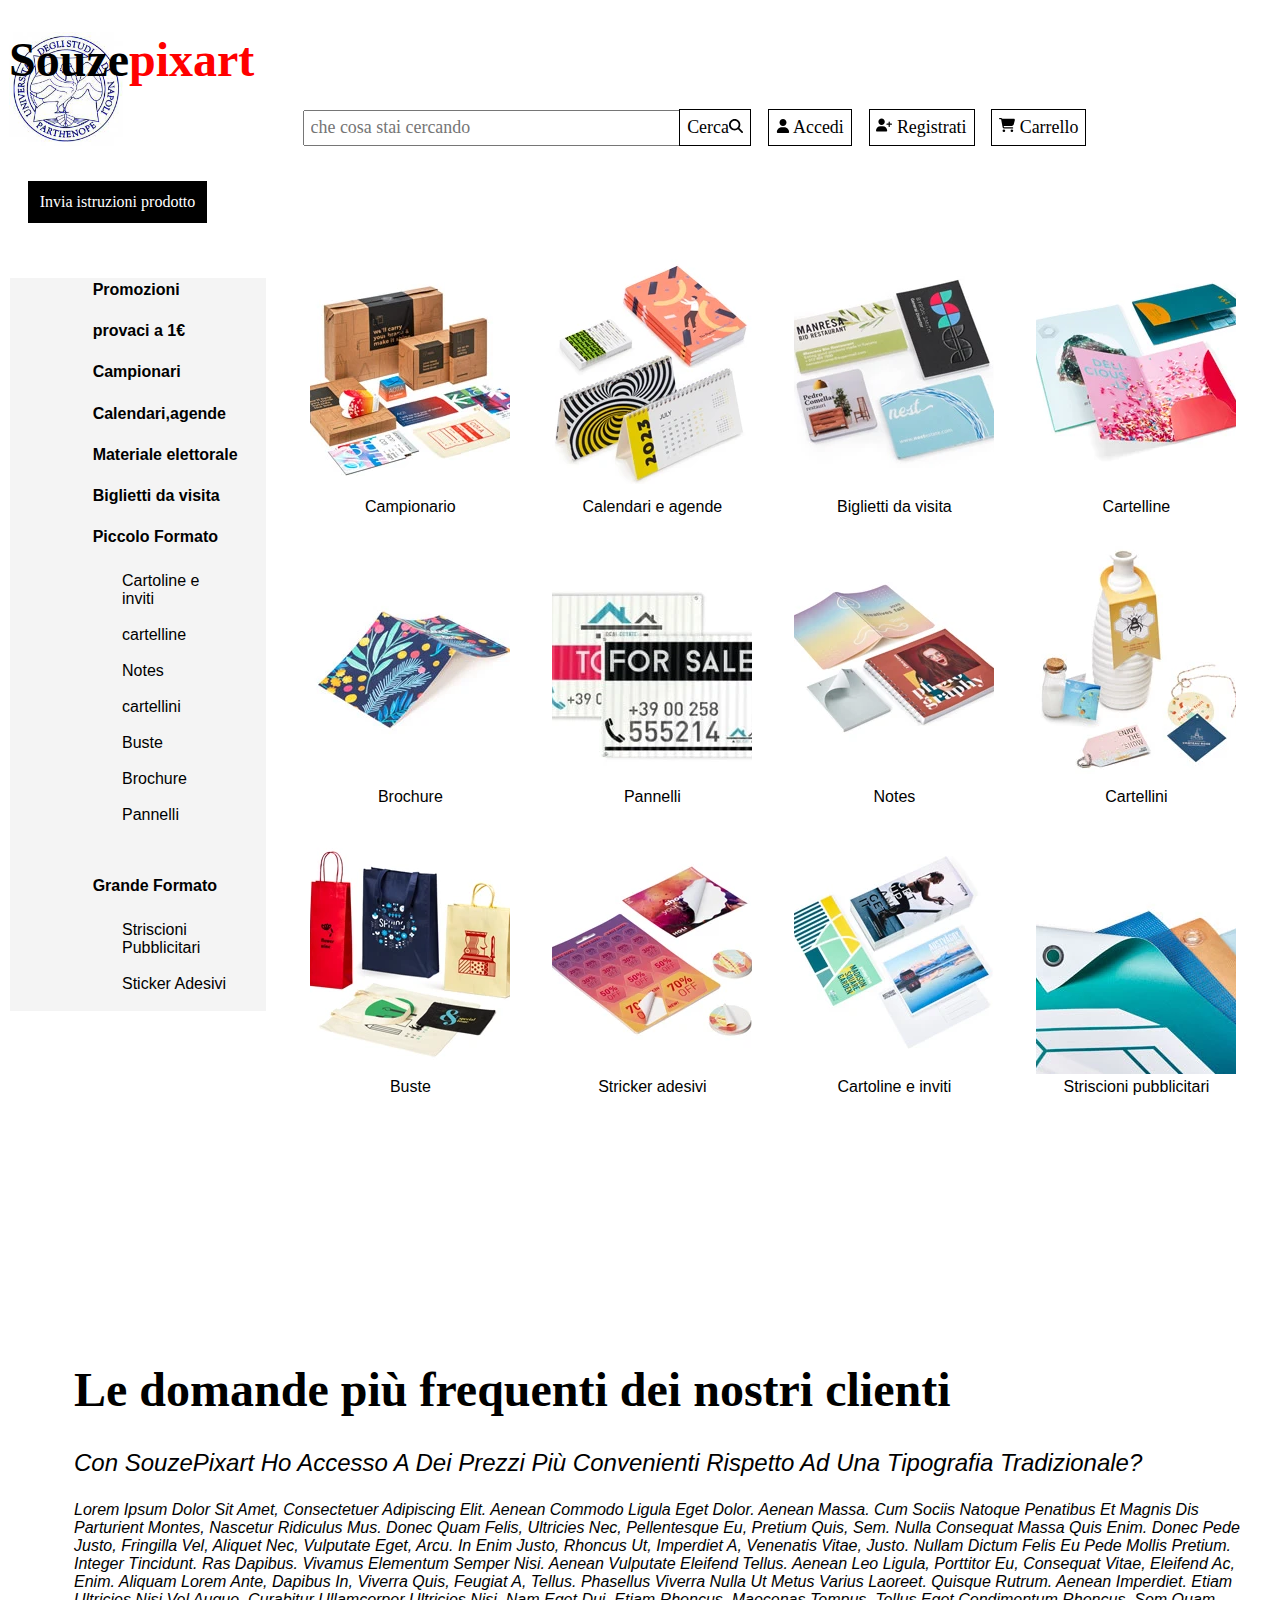
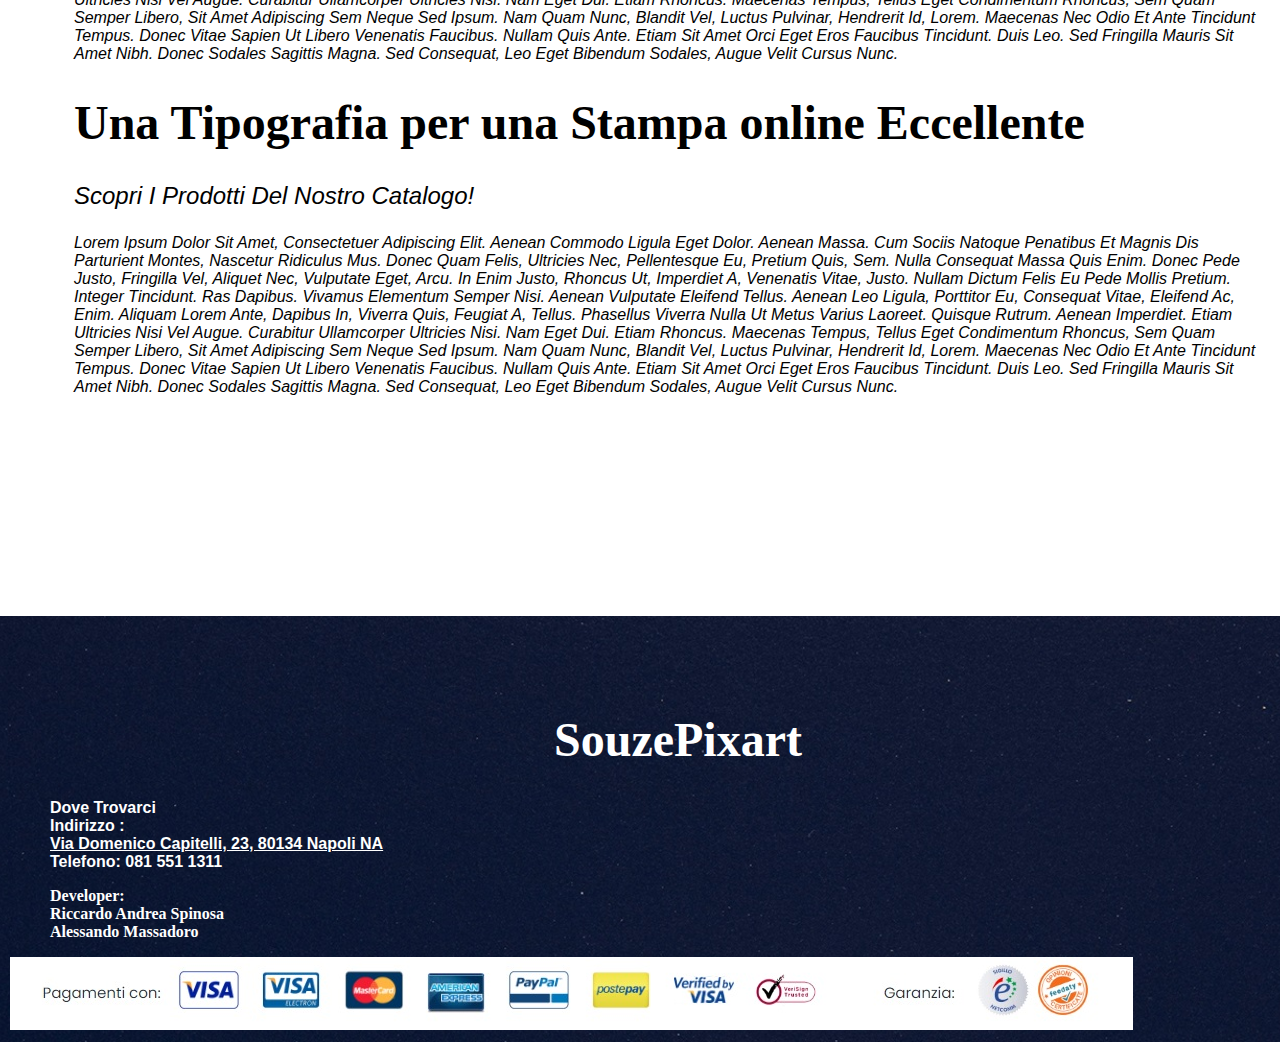
<file: public/index.html>
<!DOCTYPE html>
<html>
    <head><!--info per browser--> 
        <!-- titolo visualizzato nell url della pagina -->       
        <title>Stampa online personalizzata</title>
        <meta charset="UTF-8">
        <!--ANDIAMO A LINKARE LA PAGINA CSS-->
        <link rel= "stylesheet" href="style.css">
        <script type="text/javascript" src="script-JS/codicesterno.js"></script>

    </head>
        <body > 
           
                <!--INIZIARE DA QUI E TERMINARE FINO AL COMMENTO CHE INDICA DI FERMARSI-->
                   <div class="parthenope-one box">
                    <p>
                        <a href="index.html"> <h1>Souze<span class="rosso">pixart</span></h1></a>
                        <!--INSERIAMO BOTTONE DI RICERCA-->
                        <div>
                            <p>
                                <div class="margine-search">
                                        <input type="search" name="" id="input-bottone" placeholder="che cosa stai cercando" class=" padd2 size-bottoni larghezza">
                                        <button id="cerca" class="padd size-bottoni bottoni"> Cerca<iframe src="svg/lente.svg" frameborder="0" height="14px" width="14px" style="color: white;"></iframe></button>
                                        <a href="accesso.html"><button class="padd size-bottoni bottoni"><iframe src="svg/user-solid.svg" frameborder="0" height="14px" width="14px"></iframe> Accedi</button></a>
                                        <a href="Registrazione.html"> <button class="padd size-bottoni bottoni"><iframe src="svg/user-plus-solid.svg" frameborder="0" height="16px" width="16px"></iframe> Registrati </button></a>
                                        <a href="carrello.html"> <button class="padd size-bottoni bottoni"><iframe src="svg/cart-shopping-solid.svg" frameborder="0" height="16px" width="16px"></iframe> Carrello </button></a> 
                                    </div>
                        <!--INSERIAMO TAG MODIFICATI CON JS-->
        
                                
                                
                                <div id="fallimento">  </div>
                                
                                
                                
                                
                                
                                
                            
                           
                    
                           
                        </div>
                    </p>
                
                    
                </div>
              
             
                <!--ANDIAMO A DEFINIRE ALTRI DUE BOTTONI BORDATI-->
                
                <div class="marg-reg" > 
                    <a href="invio-file-nologin.html"><button class="bordo invio-file">Invia istruzioni prodotto</button></a>
                    
                </div>
                <div class="it"> 
                    <div id="div_cerca">
                        
                    </div> 
                </div>
            
        
           
           <br> <br> <br> <br> <br> <br>
            <div>
                <div class="tabella" id="drop-menu">
                    <p> 
                        <!--CREIAMO UNA LISTA NON ORDINATA -->
                            <ul id="menu" class="box">
                                <li> <a><b class="font-menu"><span id="nascosto" class="none"> Menu </span></b></a>
                            <!--ELEMENTI IN LISTA-->
                                <ul>
                                    <li class="pippo"> <a href="promo.html"> <b><span>  Promozioni </span></b></a></li> <br>
                                    <li class="pippo"> <a href="1-euro.html"><b><span>  provaci a 1€ </span></b></a></li><br>
                                    <li class="pippo"> <a href="campionario.html"><b><span>  Campionari</span></b></a></li><br>
                                    <li class="pippo"> <a href="calendari-agende.html"><b><span>  Calendari,agende</span></b></a></li><br>
                                    <li class="pippo"><a href="materiale-elettorale.html"><b><span> Materiale elettorale</span></b></a></li><br>
                                    <li class="pippo"><a href="biglietti-da-visita.html"> <b><span> Biglietti da visita</span></b></a></li><br>
                                    <li class="pippo"><a href="piccoloformato.html"><b><span> Piccolo Formato</span></b></a></li><br><br>
                                    <div class="margine">
                                        <li><a href="cartoline.html"> <span> Cartoline e inviti </span></a></li><br>
                                        <li><a href="Cartelline.html"> <span> cartelline</span></a></li><br>
                                        <li><a href="notes.html"> <span> Notes</span></a></li><br>
                                        <li><a href="cartellini.html"> <span> cartellini</span></a></li><br>
                                        <li><a href="buste.html"> <span> Buste</span></a></li><br>
                                        <li><a href="brochure.html"> <span> Brochure</span></a></li><br>
                                        <li><a href="pannelli.html"> <span> Pannelli</span></a></li><br>
                                    </div>
                                
                                        <li class="pippo"><a href="grande-formato.html"> <b><span>Grande Formato</span></b></a> </li><br><br>
                                        <div class="margine">
                                            <li><a href="striscioni.html"> <span> Striscioni Pubblicitari</span></a></li><br>
                                            <li><a href="adesivi.html"> <span> Sticker Adesivi</span></a></li><br>
                                        </div>
                                </ul>
                                </li>
                            </ul>
                                
                    </p>
                </div>       


        <!-- PER ALESSANDRO FERMARSI FINO A QUA E NON AL DI SOTTO DI QUESTO COMMENTO-->

        
        
        
        
        
        
        
        <!--CREIAMO UNA LISTA IMMAGINE-->
            <div>
                
                <!--SOLITAMENTE SI UTILIZZANO LE GRIGLIE-->
                <div id="articoli" class="pos-image">
                    <p>
                        <ul class="mostra"> 
                            <h3><a href="campionario.html"><li><img src="immagini/campionario.jpg" alt="" width="200px" height="250px" class="contain w3-round " hspace=" 20"></li></a> Campionario</h3>
                            <h3><a href="calendari-agende.html"><li ><img src="immagini/calendari-agende.jpg" alt="" width="200px" height="250px" class="contain w3-round " hspace=" 20"></li></a> Calendari e agende</h3>
                            <h3><a href="biglietti-da-visita.html"><li ><img src="immagini/bigliettini_da_sostituire.jpg" alt="" width="200px" height="250px" class="contain w3-round " hspace=" 20"></li></a> Biglietti da visita</h3>
                            <h3><a href="Cartelline.html"><li ><img src="immagini/cartelline.jpg" alt="" width="200px" height="250px" class="contain w3-round " hspace=" 20"></li></a> Cartelline</h3>
                        </ul>
                    </p>
                    <p>
                        <ul class="mostra">
                            <h3><a href="brochure.html"><li ><img src="immagini/bruchure.jpg" alt="" width="200px" height="250px" class="contain w3-round " hspace=" 20"></li></a> Brochure</h3>
                            <h3><a href="pannelli.html"><li ><img src="immagini/pannelli.jpg" alt="" width="200px" height="250px" class="contain w3-round" hspace=" 20"></li></a>Pannelli</h3>
                                <h3><a href="notes.html"><li ><img src="immagini/notes.png" alt="" width="200px" height="250px" class="contain w3-round " hspace=" 20"></li></a>Notes</h3>
                                <h3><a href="cartellini.html"><li ><img src="immagini/cartellini.jpg" alt="" width="200px" height="250px" class="contain w3-round " hspace=" 20"></li></a> Cartellini</h3>
                                

                        </ul>
                    </p>
                    <p>
                        <ul class="mostra">
                            <h3><a href="buste.html"><li ><img src="immagini/bags.jpg" alt="" width="200px" height="250px" class="contain w3-round " hspace=" 20"></li></a>Buste</h3>
                            <h3><a href="adesivi.html"><li ><img src="immagini/stricker-adesivi.jpg" alt="" width="200px" height="250px" class="contain w3-round" hspace=" 20"></li></a>Stricker adesivi</h3>
                            <h3><a href="cartoline.html"><li ><img src="immagini/cartoline.jpg" alt="" width="200px" height="250px" class="contain w3-round " hspace=" 20"></li></a> Cartoline e inviti</h3>
                        
                            <h3><a href="striscioni.html"><li ><img src="immagini/striscioni_pubblicitari_da_sostituire.jpg" alt="" width="200px" height="250px" class="contain w3-round " hspace=" 20"></li></a> Striscioni pubblicitari</h3>
                            
                        </ul>
                        
                    </p>
                </div>
            </div> 
            

            <br> <br> <br> <br> <br> <br> <br> <br>              
            <div class="margine-testo">
                <!--Formattiamo un po' di testo -->
                <br> <br> <br> <br> 
                <div>
                    <h1>Le domande più frequenti dei nostri clienti</h1>
                        <p> Con SouzePixart ho accesso a dei prezzi più convenienti rispetto ad una tipografia tradizionale?</p>
                    <p>
                        Lorem ipsum dolor sit amet, consectetuer adipiscing elit.
                         Aenean commodo ligula eget dolor. Aenean massa. 
                         Cum sociis natoque penatibus et magnis dis parturient montes, nascetur ridiculus mus. 
                         Donec quam felis, ultricies nec, pellentesque eu, pretium quis, sem. Nulla consequat massa quis enim. 
                         Donec pede justo, fringilla vel, aliquet nec, vulputate eget, arcu. In enim justo, rhoncus ut, imperdiet a, 
                         venenatis vitae, justo. Nullam dictum felis eu pede mollis pretium. Integer tincidunt. 
                         ras dapibus. Vivamus elementum semper nisi. Aenean vulputate eleifend tellus. Aenean leo ligula, 
                         porttitor eu, consequat vitae, eleifend ac, enim. Aliquam lorem ante, dapibus in, viverra quis, feugiat a, 
                         tellus. Phasellus viverra nulla ut metus varius laoreet. Quisque rutrum. Aenean imperdiet. 
                         Etiam ultricies nisi vel augue. Curabitur ullamcorper ultricies nisi. Nam eget dui. Etiam rhoncus. 
                         Maecenas tempus, tellus eget condimentum rhoncus, sem quam semper libero, sit amet adipiscing sem neque sed ipsum. 
                         Nam quam nunc, blandit vel, luctus pulvinar, hendrerit id, lorem. Maecenas nec odio et ante tincidunt tempus. 
                         Donec vitae sapien ut libero venenatis faucibus. Nullam quis ante. Etiam sit amet orci eget eros faucibus tincidunt.
                          Duis leo. Sed fringilla mauris sit amet nibh.
                           Donec sodales sagittis magna. Sed consequat, leo eget bibendum sodales, augue velit cursus nunc.
                    </p>
                </div>

                <div>
                    <h1>Una Tipografia per una Stampa online Eccellente</h1>

                    <p>
                        Scopri i prodotti del nostro catalogo!
                    </p>
                        <p>
                            Lorem ipsum dolor sit amet, consectetuer adipiscing elit.
                            Aenean commodo ligula eget dolor. Aenean massa. 
                            Cum sociis natoque penatibus et magnis dis parturient montes, nascetur ridiculus mus. 
                            Donec quam felis, ultricies nec, pellentesque eu, pretium quis, sem. Nulla consequat massa quis enim. 
                            Donec pede justo, fringilla vel, aliquet nec, vulputate eget, arcu. In enim justo, rhoncus ut, imperdiet a, 
                            venenatis vitae, justo. Nullam dictum felis eu pede mollis pretium. Integer tincidunt. 
                            ras dapibus. Vivamus elementum semper nisi. Aenean vulputate eleifend tellus. Aenean leo ligula, 
                            porttitor eu, consequat vitae, eleifend ac, enim. Aliquam lorem ante, dapibus in, viverra quis, feugiat a, 
                            tellus. Phasellus viverra nulla ut metus varius laoreet. Quisque rutrum. Aenean imperdiet. 
                            Etiam ultricies nisi vel augue. Curabitur ullamcorper ultricies nisi. Nam eget dui. Etiam rhoncus. 
                            Maecenas tempus, tellus eget condimentum rhoncus, sem quam semper libero, sit amet adipiscing sem neque sed ipsum. 
                            Nam quam nunc, blandit vel, luctus pulvinar, hendrerit id, lorem. Maecenas nec odio et ante tincidunt tempus. 
                            Donec vitae sapien ut libero venenatis faucibus. Nullam quis ante. Etiam sit amet orci eget eros faucibus tincidunt.
                             Duis leo. Sed fringilla mauris sit amet nibh.
                              Donec sodales sagittis magna. Sed consequat, leo eget bibendum sodales, augue velit cursus nunc.
                    </p>
                </div>
            </div>

















            <!--PER ALESSANDRO LA PARTE FINALE INIZIA DA QUI COPIARE ANCHE LO SCRIPT C'E UN COMMENTO CHE INDICA LA FINE-->
            <div class="super">
                <span class="bianco"><b>
                    <ul class="scritta">
                        <h1 class="colore-white">SouzePixart</h1>
                    </ul>



                    <ul>
                        <span class="colore-white">
                            <li > Dove Trovarci</li>
                            <li>Indirizzo : <br><a class="colore-white" href= "https://statics.teams.cdn.office.net/evergreen-assets/safelinks/1/atp-safelinks.html"> Via Domenico Capitelli, 23, 80134 Napoli NA </a></li>
                            <li>Telefono: 081 551 1311</li>
                        </span>
                    </ul>



                    <ul> <span class="colore-white">
                        Developer: <br> Riccardo Andrea Spinosa <br>Alessando Massadoro
                        </span>
                    </ul>

                    <img src="immagini/pagamenti.jpg" alt="">
                </b>
                </span>
            </div>
        
         <!--JAVASCRIPT-->
<script>
    const input = document.getElementById('input-bottone');
    const cerca = document.getElementById('cerca');
    const title = document.getElementById('div_cerca');
    const nascosto=document.getElementById('nascosto');
    var nasc = window.matchMedia("(max-width: 1000px)");
                     
    
                        input.addEventListener('keyup',()=>{
                        //console.log(ricerca(converti(input.value),risultato,0,risultato.length-1));
                        //console.log(string_matching(converti(input.value),risultato));
                        //div_cerca.setAttribute('class','blocco'); setta attributo
                        ricerca_su_lista();
                        const t=ris_cerca[binario_matching()]
                        title.innerHTML = t?t:"";
                        if(input.value)
                        {
                            articoli.classList.add('none');
                        }
                        else if(input.value==="")
                        {
                            articoli.classList.remove('none');
                        }
                       
                    })
    
                    /*CERCA CON JAVASCRIPT. SE LA RICERCA VA A BUON FINE LO PORTIAMO DIRETTAMENTE ALLA PAGINA DALL'UTENTE RICERCATA 
                    VICEVERSA RISCRIVIAMO LA FUNZIONE COSì CHE NON VADA A BUON FINE E DIA ERRORE O NOT FOUND*/
                    cerca.addEventListener('click',()=>{
                        if(variabile_ricerca()===-1){
                            function wind(){
                                var p = document.createElement("p");
                                p.setAttribute('id','paragrafo');
                                var paragrafo=document.getElementById('paragrafo');
                                //var img = document.createElement("img"); 
                                var src = document.getElementById("fallimento");
                                //img.src = "immagini/fallito.jpg"; 
                                src.appendChild(p);
                                paragrafo.textContent="Siamo spiacenti non abbiamo trovato ciò che cercavi"; 
                                paragrafo.style.marginLeft='23%';
                                paragrafo.setAttribute('class','colore-rosso');
                                //src.appendChild(img); 
                                //img.setAttribute('src','immagini/fallito.jpg'); 
                                //img.style.marginLeft = '38%';
                                /*const myTimeout = setTimeout(myGreeting, 5000);
                                function myGreeting() {
                                    p.remove;
                                }*/
                            }
                        }
                        else{
                            function wind(){
                                window.location.href = array_html[variabile_ricerca()];
                            }
                        }
                       wind();
                    })


                  
                    nasc.addListener(nascondi) // Attach listener function on state changes
                    
                    
    
    </script>



    <!--PER ALESSANDRO LA PARTE FINALE TERMINA QUI-->

    
        </body>

</html>
</file>
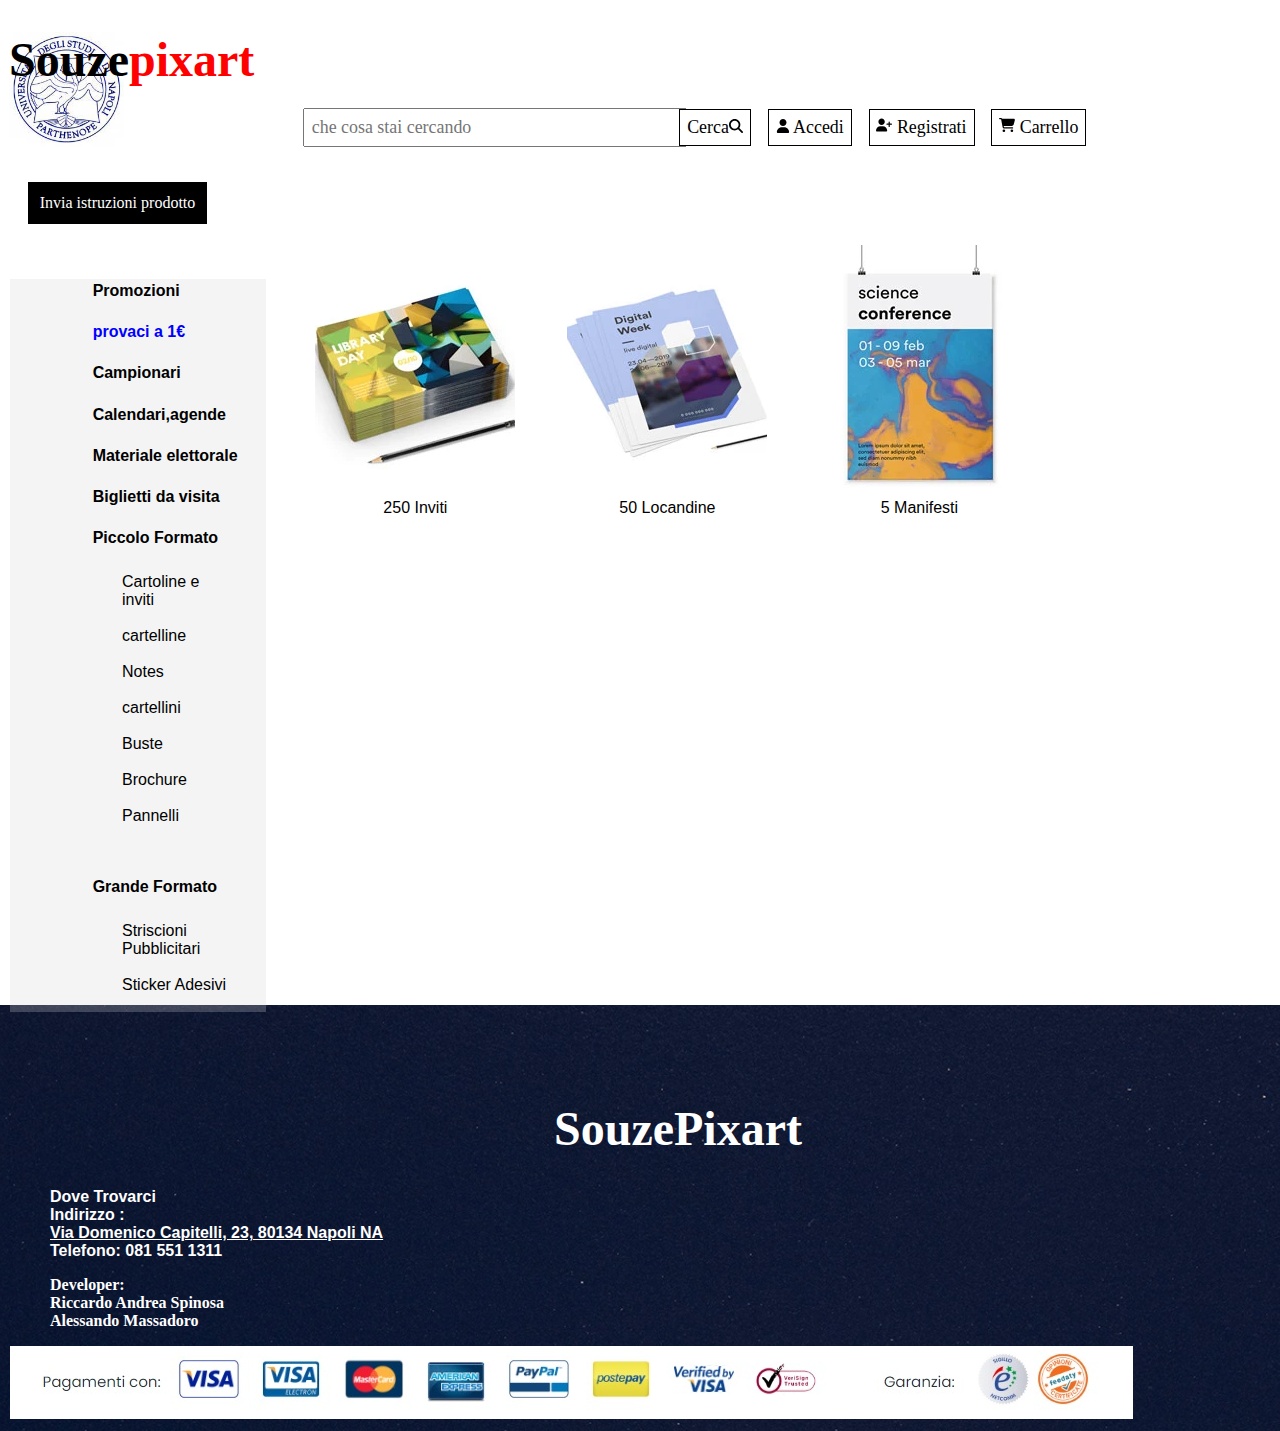
<file: public/1-euro.html>
<!DOCTYPE html>
<html>
    <head>
            <title>Solo 1€</title>
            <link rel="stylesheet" href="style.css">
            <meta charset="UTF-8">
            <script type="text/javascript" src="script-JS/codicesterno.js"></script>
    </head>
    <body > 
        <!--<button style="padding: 14px; border: none; background-image: url(svg/cart-shopping-solid.svg);  background-repeat: no-repeat;
           background-size: contain; display: block;  margin-left:90%; margin-top: -70px;" ></button>-->
        <!--INIZIARE DA QUI E TERMINARE FINO AL COMMENTO CHE INDICA DI FERMARSI-->
          <!--INIZIARE DA QUI E TERMINARE FINO AL COMMENTO CHE INDICA DI FERMARSI-->
                   <div class="parthenope-one box">
                    <p>
                        <a href="index.html"> <h1>Souze<span class="rosso">pixart</span></h1></a>
                        <!--INSERIAMO BOTTONE DI RICERCA-->
                        <div>
                            <p>
                                <div class="margine-search">
                                        <input type="search" name="" id="input-bottone" placeholder="che cosa stai cercando" class=" padd size-bottoni larghezza">
                                        <button id="cerca" class="padd size-bottoni bottoni"> Cerca<iframe src="svg/lente.svg" frameborder="0" height="14px" width="14px"></iframe></button>
                                        <a href="accesso.html"><button class="padd size-bottoni bottoni"><iframe src="svg/user-solid.svg" frameborder="0" height="14px" width="14px"></iframe> Accedi</button></a>
                                        <a href="Registrazione.html"> <button class="padd size-bottoni bottoni"><iframe src="svg/user-plus-solid.svg" frameborder="0" height="16px" width="16px"></iframe> Registrati </button></a>
                                        <a href="carrello.html"> <button class="padd size-bottoni bottoni"><iframe src="svg/cart-shopping-solid.svg" frameborder="0" height="16px" width="16px"></iframe> Carrello </button></a> 
                                    </div>
                        <!--INSERIAMO TAG MODIFICATI CON JS-->
        
                                
                                
                                <div id="fallimento">  </div>
                                
                                
                                
                                
                                
                                
                            
                           
                    
                           
                        </div>
                    </p>
                
                    
                </div>

        <!--ANDIAMO A DEFINIRE ALTRI DUE BOTTONI BORDATI-->
        <div class="marg-reg" > 
            <a href="invio-file-nologin.html"><button class="bordo invio-file"> Invia istruzioni prodotto</button></a>
        </div>


        <div class="it">
            <div id="div_cerca">

            </div>
        </div>
        <br> <br> <br> <br> <br> <br>
        <div>
            <div class="tabella" id="drop-menu">
                <p>
                    <!--CREIAMO UNA LISTA NON ORDINATA -->
                <ul id="menu" class="box">
                    <li> <a><b class="font-menu"><span id="nascosto" class="none"> Menu </span></b></a>
                        <!--ELEMENTI IN LISTA-->
                        <ul>
                            <li class="pippo"> <a href="promo.html"> <b><span>  Promozioni </span></b></a></li><br>
                            <li class="pippo"> <a href="1-euro.html"><b><span class="blu">  provaci a 1€ </span></b></a></li><br>
                            <li class="pippo"> <a href="campionario.html"><b><span>  Campionari</span></b></a></li><br>
                            <li class="pippo"> <a href="calendari-agende.html"><b><span>  Calendari,agende</span></b></a></li><br>
                            <li class="pippo"><a href="materiale-elettorale.html"><b><span> Materiale elettorale</span></b></a></li><br>
                            <li class="pippo"><a href="biglietti-da-visita.html"> <b><span> Biglietti da visita</span></b></a></li><br>
                            <li class="pippo"><a href="piccoloformato.html"><b><span> Piccolo Formato</span></b></a></li><br><br>
                            <div class="margine">
                                <li><a href="cartoline.html"> <span> Cartoline e inviti </span></a></li><br>
                                <li><a href="Cartelline.html"> <span> cartelline</span></a></li><br>
                                <li><a href="notes.html"> <span> Notes</span></a></li><br>
                                <li><a href="cartellini.html"> <span> cartellini</span></a></li><br>
                                <li><a href="buste.html"> <span> Buste</span></a></li><br>
                                <li><a href="brochure.html"> <span> Brochure</span></a></li><br>
                                <li><a href="pannelli.html"> <span> Pannelli</span></a></li><br>
                            </div>

                            <li class="pippo"><a href="grande-formato.html"> <b><span>Grande Formato</span></b></a> </li><br><br>
                            <div class="margine">
                                <li><a href="striscioni.html"> <span> Striscioni Pubblicitari</span></a></li><br>
                                <li><a href="adesivi.html"> <span> Sticker Adesivi</span></a></li><br>
                            </div>
                        </ul>
                    </li>
                </ul>

                </p>
            </div>


            <!-- PER ALESSANDRO FERMARSI FINO A QUA E NON AL DI SOTTO DI QUESTO COMMENTO-->

        <!--ARTICOLI, LISTA IMMAGINI-->
        <div id="articoli">

            <ul class="mostra pos-image" >
                <h3><li><img src="1euro-img/1euro-inviti.jpg" alt="" width="200px" height="250px" class="contain w3-round" hspace="25"></li>250 Inviti</h3>
                <h3><li><img src="1euro-img/locandine.jpg" alt="" width="200px" height="250px" class="contain w3-round" hspace="25"></li>50 Locandine </h3>
                <h3><li><img src="1euro-img/manifesti.jpg" alt="" width="200px" height="250px" class="contain w3-round" hspace="25"></li>5 Manifesti </h3>
           </ul>

        </div>


        <br><br><br> <br> <br> <br> <br> <br> <br> <br> <br> <br> <br> <br>



        <!--PER ALESSANDRO LA PARTE FINALE INIZIA DA QUI COPIARE ANCHE LO SCRIPT C'E UN COMMENTO CHE INDICA LA FINE-->
        <div class="super">
                <span class="bianco"><b>
                    <ul class="scritta">
                        <h1 class="colore-white">SouzePixart</h1>
                    </ul>



                    <ul>
                        <span class="colore-white">
                            <li > Dove Trovarci</li>
                            <li>Indirizzo : <br><a class="colore-white" href= "https://statics.teams.cdn.office.net/evergreen-assets/safelinks/1/atp-safelinks.html"> Via Domenico Capitelli, 23, 80134 Napoli NA </a></li>
                            <li>Telefono: 081 551 1311</li>
                        </span>
                    </ul>



                    <ul> <span class="colore-white">
                        Developer: <br> Riccardo Andrea Spinosa <br>Alessando Massadoro
                        </span>
                    </ul>

                    <img src="immagini/pagamenti.jpg" alt="">
                </b>
                </span>
        </div>

        <!--JAVASCRIPT-->
        <script>
            const articolo=document.getElementById('articoli');
            const input = document.getElementById('input-bottone');
            const cerca = document.getElementById('cerca');
            const title = document.getElementById('div_cerca');
            const nascosto=document.getElementById('nascosto');
            var nasc = window.matchMedia("(max-width: 1000px)");


            input.addEventListener('keyup',()=>{
                //console.log(ricerca(converti(input.value),risultato,0,risultato.length-1));
                //console.log(string_matching(converti(input.value),risultato));
                //div_cerca.setAttribute('class','blocco'); setta attributo
                ricerca_su_lista();
                const t=ris_cerca[binario_matching()]
                title.innerHTML = t?t:"";
                if(input.value)
                {
                    articoli.classList.add('none');
                }
                else if(input.value==="")
                {
                    articoli.classList.remove('none');
                }

            })

            /*CERCA CON JAVASCRIPT. SE LA RICERCA VA A BUON FINE LO PORTIAMO DIRETTAMENTE ALLA PAGINA DALL'UTENTE RICERCATA
            VICEVERSA RISCRIVIAMO LA FUNZIONE COSì CHE NON VADA A BUON FINE E DIA ERRORE O NOT FOUND*/
            cerca.addEventListener('click',()=>{
                if(variabile_ricerca()===-1){
                    function wind(){
                        var p = document.createElement("p");
                        p.setAttribute('id','paragrafo');
                        var paragrafo=document.getElementById('paragrafo');
                        //var img = document.createElement("img");
                        var src = document.getElementById("fallimento");
                        //img.src = "immagini/fallito.jpg";
                        src.appendChild(p);
                        paragrafo.textContent="Siamo spiacenti non abbiamo trovato ciò che cercavi";
                        paragrafo.style.marginLeft='23%';
                        paragrafo.setAttribute('class','colore-rosso');
                        //src.appendChild(img);
                        //img.setAttribute('src','immagini/fallito.jpg');
                        //img.style.marginLeft = '38%';
                        /*const myTimeout = setTimeout(myGreeting, 5000);
                        function myGreeting() {
                            p.remove;
                        }*/
                    }
                }
                else{
                    function wind(){
                        window.location.href = array_html[variabile_ricerca()];
                    }
                }
                wind();
            })



            nasc.addListener(nascondi) // Attach listener function on state changes



            /*articolo.addEventListener('click',()=>{
                alert('elemento aggiunto al carrello');
            })*/

        </script>

        <!--PER ALESSANDRO LA PARTE FINALE TERMINA QUI-->
    </body>

</html>
</file>
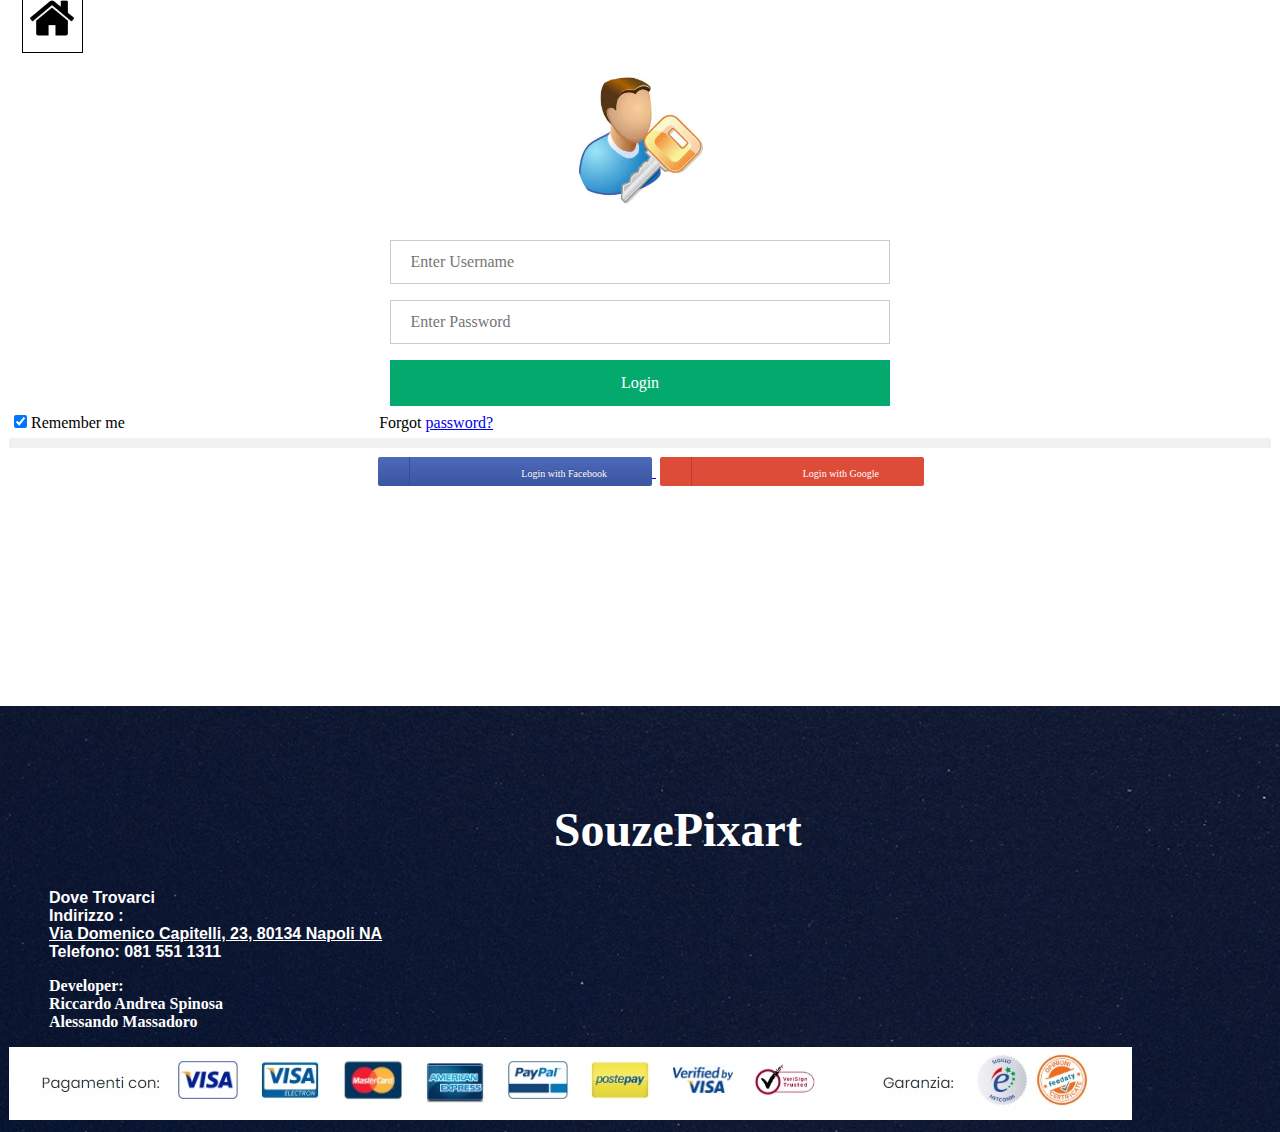
<file: public/accesso.html>
<!DOCTYPE html>
<html>
    <head><!--info per browser--> 
        <!-- titolo visualizzato nell url della pagina -->       
        <title>Login</title>
        <meta charset="UTF-8">
        <!--ANDIAMO A LINKARE LA PAGINA CSS-->
        <link rel= "stylesheet" href="style.css">
        <script type="text/javascript" src="script-JS/codicesterno.js"></script>
        

        
    </head>
       <body>
    <div class="margine-home">
        <a href="index.html"> <button class="padd size-bottoni bottoni"> <img src="immagini/casa.png" alt="" height="44px" width="44px"></button></a>
    </div>
        <!--ESEGUIAMO UN FORM PER LOGIN-->
        <form action="/login/accesso" method="post">
            <div class="imgcontainer">
              <img src="immagini/avatar.jpg" alt="Avatar" class="avatar">
            </div>
          
            <div class="container">
            
              <input type="text" placeholder="Enter Username" name="uname" required>
          
              
              <input type="password" placeholder="Enter Password" name="psw" required>
          
              <button type="submit">Login</button>
              <label>
                <input type="checkbox" checked="checked" name="remember"> Remember me <span class="psw">Forgot <a href="#">password?</a></span>
              </label>
            </div>
          
            <div class="container" style="background-color:#f1f1f1">
              
              
            </div>
          </form>

          <div class="position-button">
            <p>
            <!--BOTTONI FACEBOOK E GOOGLE-->
                <div>
                    <a  href="/auth/facebook"><button class="loginBtn loginBtn--facebook">
                        Login with Facebook
                    </button> </a>
                    <a  href="/auth/google">
                    <button class="loginBtn loginBtn--google">
                        Login with    Google                    
                    </button></a>
                </div>
            </p>
        </div>

        <div class="super">
            <span class="bianco"><b>
                <ul class="scritta">
                    <h1 class="colore-white">SouzePixart</h1>
                </ul>



                <ul>
                    <span class="colore-white">
                        <li > Dove Trovarci</li>
                        <li>Indirizzo : <br><a class="colore-white" href= "https://statics.teams.cdn.office.net/evergreen-assets/safelinks/1/atp-safelinks.html"> Via Domenico Capitelli, 23, 80134 Napoli NA </a></li>
                        <li>Telefono: 081 551 1311</li>
                    </span>
                </ul>



                <ul> <span class="colore-white">
                    Developer: <br> Riccardo Andrea Spinosa <br>Alessando Massadoro
                    </span>
                </ul>

                <img src="immagini/pagamenti.jpg" alt="">
            </b>
            </span>
        </div>
       </body>

       </html>
</file>
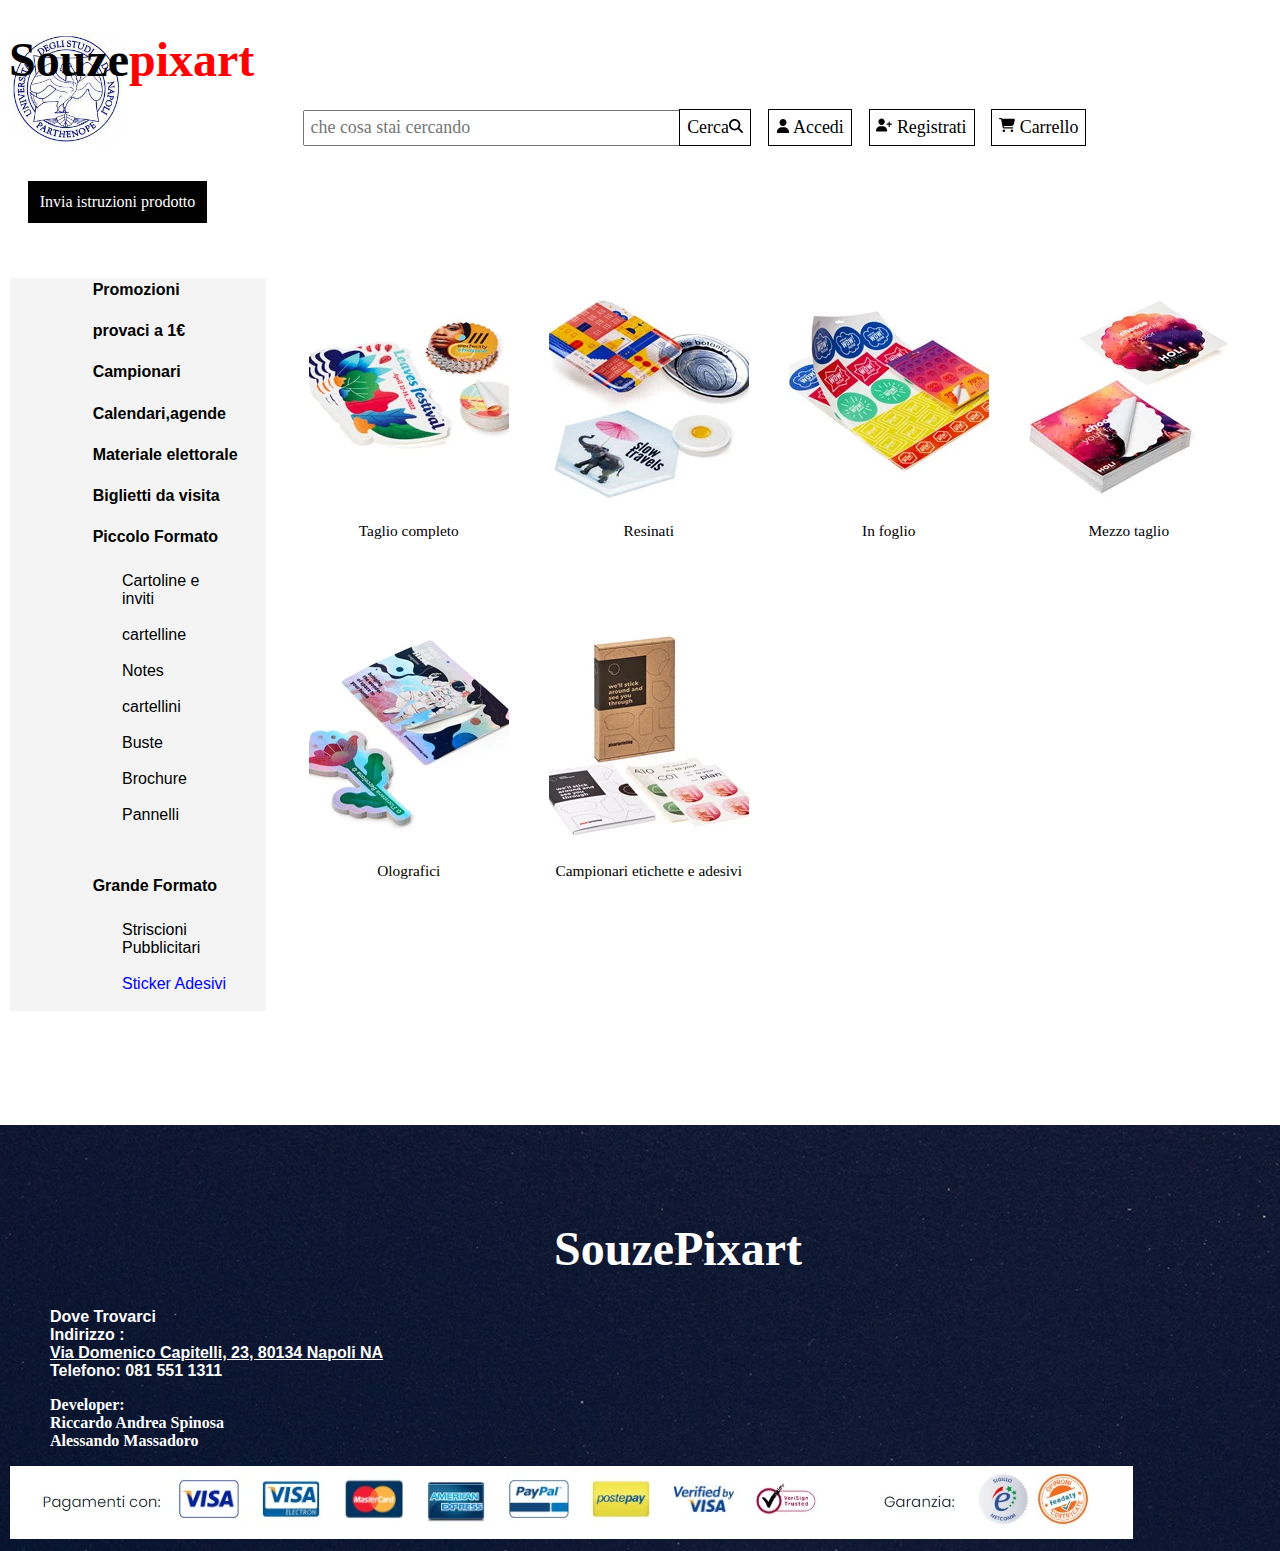
<file: public/adesivi.html>
<!DOCTYPE html>
<html lang="en">
<head>
  <link rel= "stylesheet" href="style.css">
    <meta charset="UTF-8">
    <title>Adesivi</title>
    <script type="text/javascript" src="script-JS/codicesterno.js"></script>
</head>

<body>
    <!--<button style="padding: 14px; border: none; background-image: url(svg/cart-shopping-solid.svg);  background-repeat: no-repeat;
                   background-size: contain; display: block;  margin-left:90%; margin-top: -70px;" ></button>-->
    <!--INIZIARE DA QUI E TERMINARE FINO AL COMMENTO CHE INDICA DI FERMARSI-->
    <div class="parthenope-one box">
        <p>
            <a href="index.html"> <h1>Souze<span class="rosso">pixart</span></h1></a>
        <!--INSERIAMO BOTTONE DI RICERCA-->
        <div>
            <p>
            <div class="margine-search">
                <input type="search" name="" id="input-bottone" placeholder="che cosa stai cercando" class=" padd2 size-bottoni larghezza" >
                <button id="cerca" class="padd size-bottoni bottoni"> Cerca<iframe src="svg/lente.svg" frameborder="0" height="14px" width="14px"></iframe></button>
                <a href="accesso.html"><button class="padd size-bottoni bottoni"><iframe src="svg/user-solid.svg" frameborder="0" height="14px" width="14px"></iframe> Accedi</button></a>
                <a href="Registrazione.html"> <button class="padd size-bottoni bottoni"><iframe src="svg/user-plus-solid.svg" frameborder="0" height="16px" width="16px"></iframe> Registrati </button></a>
                <a href="pagina2.html"> <button class="padd size-bottoni bottoni"><iframe src="svg/cart-shopping-solid.svg" frameborder="0" height="16px" width="16px"></iframe> Carrello </button></a>
            </div>
            <!--INSERIAMO TAG MODIFICATI CON JS-->

            <div id="fallimento">  </div>


            <!--AGGIUNGIAMO UN ICONA -->

        </div>
        </p>


    </div>

    <!--ANDIAMO A DEFINIRE ALTRI DUE BOTTONI BORDATI-->
    <div class="marg-reg" > 
        <a href="invio-file-nologin.html"><button class="bordo invio-file">Invia istruzioni prodotto</button></a>
        
    </div>


    <div class="it">
        <div id="div_cerca">

        </div>
    </div>
    <br> <br> <br> <br> <br> <br>
    <div>
        <div class="tabella" id="drop-menu">
            <p>
                <!--CREIAMO UNA LISTA NON ORDINATA -->
            <ul id="menu" class="box">
                <li> <a><b class="font-menu"><span id="nascosto" class="none"> Menu </span></b></a>
                    <!--ELEMENTI IN LISTA-->
                    <ul>
                        <li class="pippo"> <a href="promo.html"> <b><span>  Promozioni </span></b></a></li><br>
                        <li class="pippo"> <a href="1-euro.html"><b><span>  provaci a 1€ </span></b></a></li><br>
                        <li class="pippo"> <a href="campionario.html"><b><span>  Campionari</span></b></a></li><br>
                        <li class="pippo"> <a href="calendari-agende.html"><b><span>  Calendari,agende</span></b></a></li><br>
                        <li class="pippo"><a href="materiale-elettorale.html"><b><span> Materiale elettorale</span></b></a></li><br>
                        <li class="pippo"><a href="biglietti-da-visita.html"> <b><span> Biglietti da visita</span></b></a></li><br>
                        <li class="pippo"><a href="piccoloformato.html"><b><span> Piccolo Formato</span></b></a></li><br><br>
                        <div class="margine">
                            <li><a href="cartoline.html"> <span> Cartoline e inviti </span></a></li><br>
                            <li><a href="Cartelline.html"> <span> cartelline</span></a></li><br>
                            <li><a href="notes.html"> <span> Notes</span></a></li><br>
                            <li><a href="cartellini.html"> <span> cartellini</span></a></li><br>
                            <li><a href="buste.html"> <span> Buste</span></a></li><br>
                            <li><a href="brochure.html"> <span> Brochure</span></a></li><br>
                            <li><a href="pannelli.html"> <span> Pannelli</span></a></li><br>
                        </div>

                        <li class="pippo"><a href="grande-formato.html"> <b><span>Grande Formato</span></b></a> </li><br><br>
                        <div class="margine">
                            <li><a href="striscioni.html"> <span> Striscioni Pubblicitari</span></a></li><br>
                            <li><a href="adesivi.html"> <span class="blu"> Sticker Adesivi</span></a></li><br>
                        </div>
                    </ul>
                </li>
            </ul>

            </p>
        </div>


        <!-- PER ALESSANDRO FERMARSI FINO A QUA E NON AL DI SOTTO DI QUESTO COMMENTO-->



        <div id="articoli" class="pos-image"  >
  <p>
  <ul class="mostra">
    <h5><a href="pagina2.html"><li><img src="adesivi-img/completi.jpg" alt="" width="200px" height="250px" class="contain w3-round " hspace="20"></li></a> Taglio completo</h5>
    <h5><a href="pagina2.html"><li ><img src="adesivi-img/resinati.jpg" alt="" width="200px" height="250px" class="contain w3-round " hspace="20"></li></a> Resinati</h5>
    <h5><a href="pagina2.html"><li ><img src="adesivi-img/infoglio.jpg" alt="" width="200px" height="250px" class="contain w3-round " hspace="20"></li></a> In foglio</h5>
    <h5><a href="pagina2.html"><li ><img src="adesivi-img/mezzotaglio.jpg" alt="" width="200px" height="250px" class="contain w3-round "hspace="20"></li></a> Mezzo taglio</h5>
  </ul>
  </p>
  <p>
  <ul class="mostra">
    
    <h5><a href="pagina2.html"><li ><img src="adesivi-img/olografici.jpg" alt="" width="200px" height="250px" class="contain w3-round "hspace="20"></li></a> Olografici</h5>
    <h5><a href="pagina2.html"><li ><img src="adesivi-img/campionario.jpg" alt="" width="200px" height="250px" class="contain w3-round "hspace="20"></li></a> Campionari etichette e adesivi</h5>
  </ul>
  </p>
</div>


        <!--PER ALESSANDRO LA PARTE FINALE INIZIA DA QUI COPIARE ANCHE LO SCRIPT C'E UN COMMENTO CHE INDICA LA FINE-->
        <div class="super">
                <span class="bianco"><b>
                    <ul class="scritta">
                        <h1 class="colore-white">SouzePixart</h1>
                    </ul>



                    <ul>
                        <span class="colore-white">
                            <li > Dove Trovarci</li>
                            <li>Indirizzo : <br><a class="colore-white" href= "https://statics.teams.cdn.office.net/evergreen-assets/safelinks/1/atp-safelinks.html"> Via Domenico Capitelli, 23, 80134 Napoli NA </a></li>
                            <li>Telefono: 081 551 1311</li>
                        </span>
                    </ul>



                    <ul> <span class="colore-white">
                        Developer: <br> Riccardo Andrea Spinosa <br>Alessando Massadoro
                        </span>
                    </ul>

                    <img src="immagini/pagamenti.jpg" alt="">
                </b>
                </span>
        </div>

        <!--JAVASCRIPT-->
        <script>
            const articolo=document.getElementById('articoli');
            const input = document.getElementById('input-bottone');
            const cerca = document.getElementById('cerca');
            const title = document.getElementById('div_cerca');
            const nascosto=document.getElementById('nascosto');
            var nasc = window.matchMedia("(max-width: 1000px)");


            input.addEventListener('keyup',()=>{
                //console.log(ricerca(converti(input.value),risultato,0,risultato.length-1));
                //console.log(string_matching(converti(input.value),risultato));
                //div_cerca.setAttribute('class','blocco'); setta attributo
                ricerca_su_lista();
                const t=ris_cerca[binario_matching()]
                title.innerHTML = t?t:"";
                if(input.value)
                {
                    articoli.classList.add('none');
                }
                else if(input.value==="")
                {
                    articoli.classList.remove('none');
                }

            })

            /*CERCA CON JAVASCRIPT. SE LA RICERCA VA A BUON FINE LO PORTIAMO DIRETTAMENTE ALLA PAGINA DALL'UTENTE RICERCATA
            VICEVERSA RISCRIVIAMO LA FUNZIONE COSì CHE NON VADA A BUON FINE E DIA ERRORE O NOT FOUND*/
            cerca.addEventListener('click',()=>{
                if(variabile_ricerca()===-1){
                    function wind(){
                        var p = document.createElement("p");
                        p.setAttribute('id','paragrafo');
                        var paragrafo=document.getElementById('paragrafo');
                        //var img = document.createElement("img");
                        var src = document.getElementById("fallimento");
                        //img.src = "immagini/fallito.jpg";
                        src.appendChild(p);
                        paragrafo.textContent="Siamo spiacenti non abbiamo trovato ciò che cercavi";
                        paragrafo.style.marginLeft='23%';
                        paragrafo.setAttribute('class','colore-rosso');
                        //src.appendChild(img);
                        //img.setAttribute('src','immagini/fallito.jpg');
                        //img.style.marginLeft = '38%';
                        /*const myTimeout = setTimeout(myGreeting, 5000);
                        function myGreeting() {
                            p.remove;
                        }*/
                    }
                }
                else{
                    function wind(){
                        window.location.href = array_html[variabile_ricerca()];
                    }
                }
                wind();
            })



            nasc.addListener(nascondi) // Attach listener function on state changes



            /*articolo.addEventListener('click',()=>{
                alert('elemento aggiunto al carrello');
            })*/

        </script>

        <!--PER ALESSANDRO LA PARTE FINALE TERMINA QUI-->
            </body>
</html>
</file>
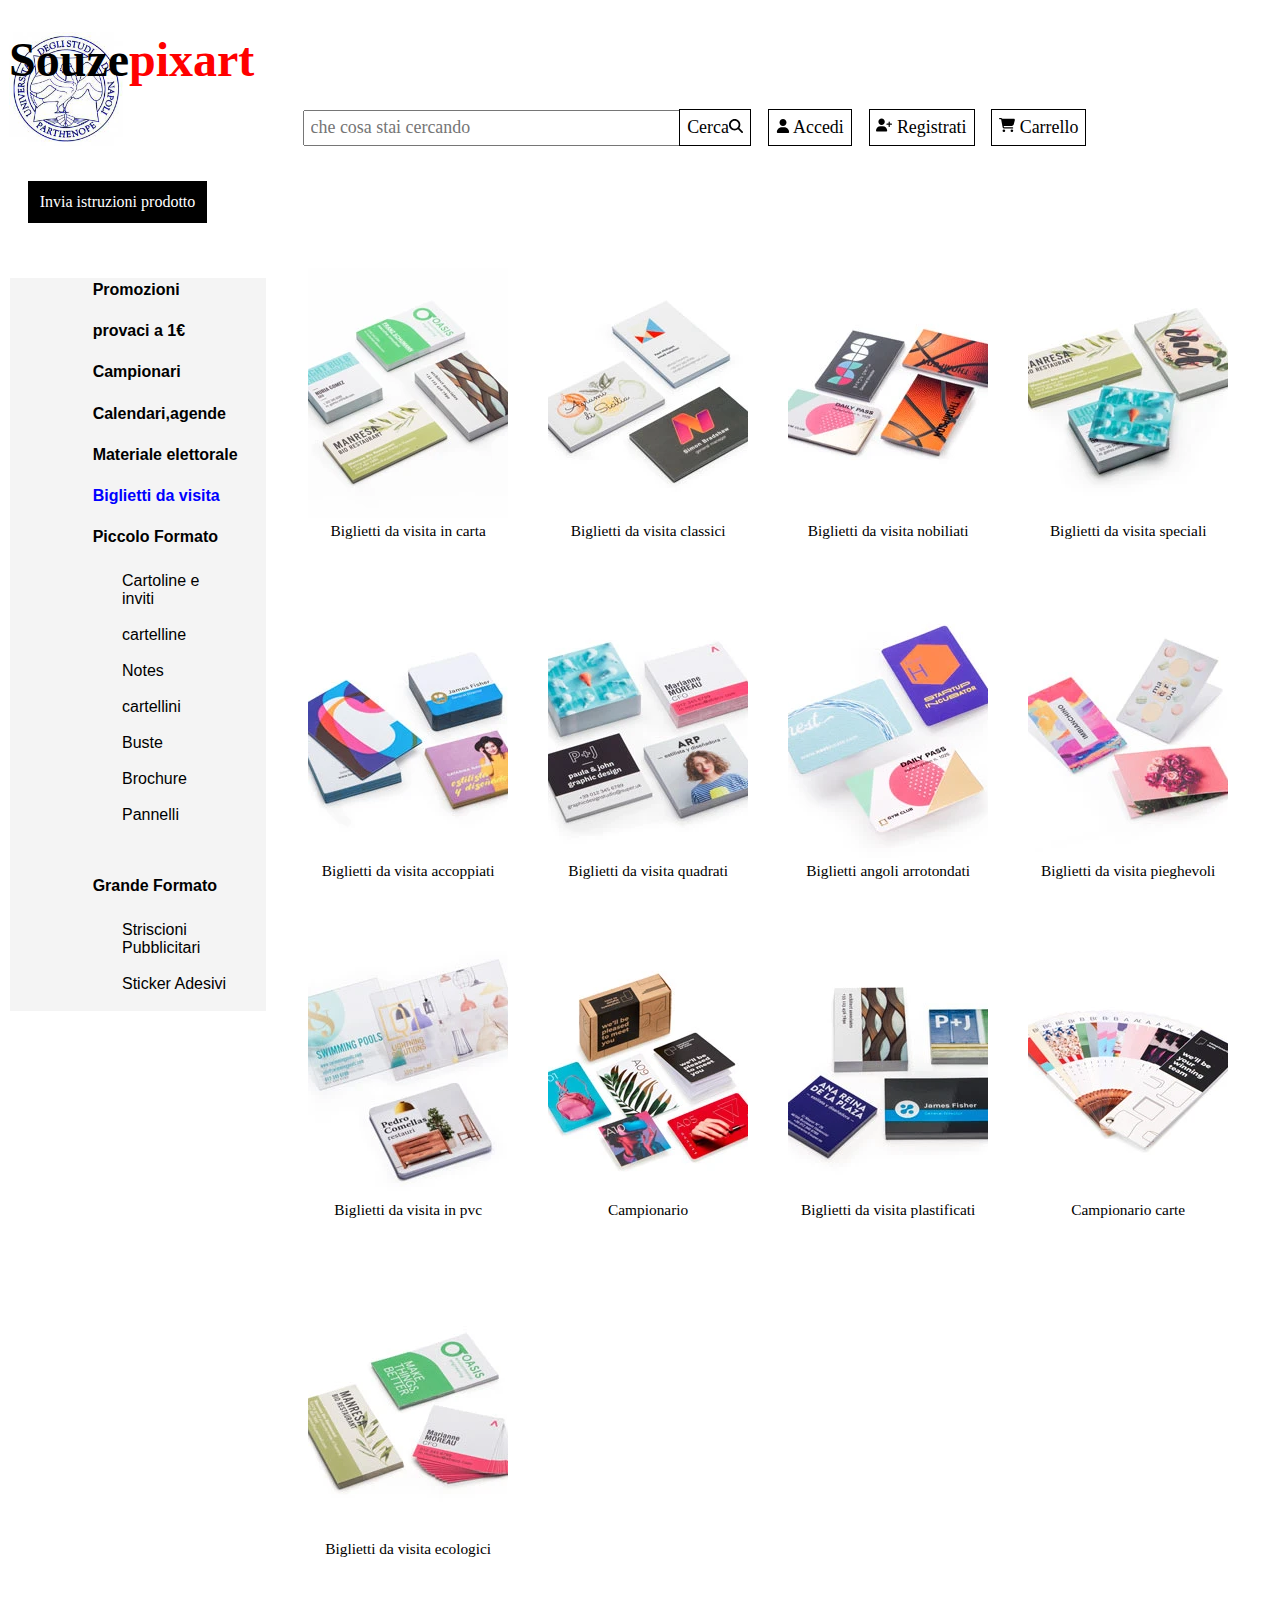
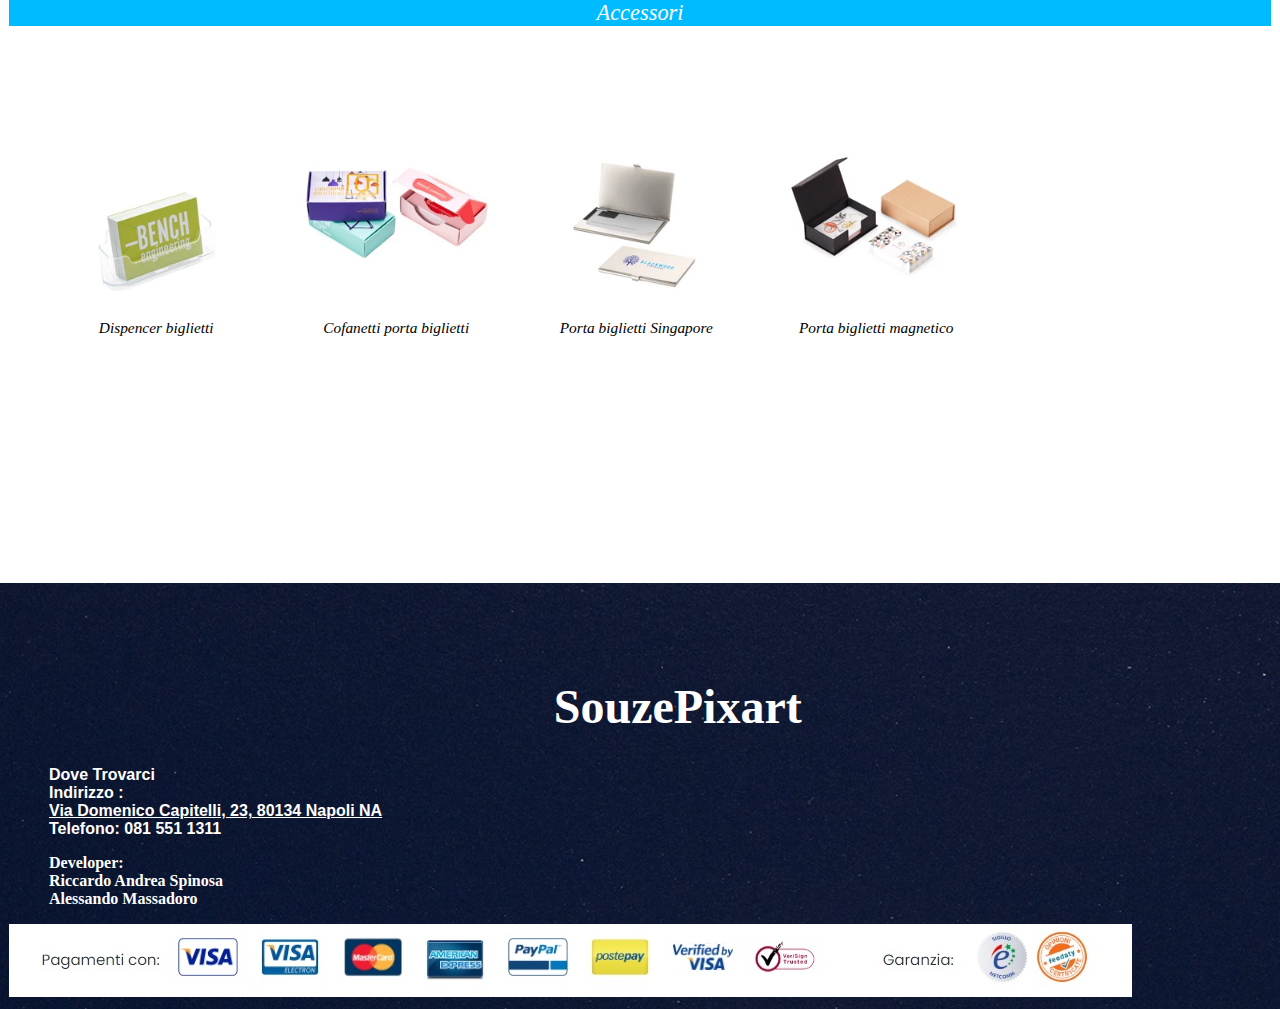
<file: public/biglietti-da-visita.html>
<!DOCTYPE html>
<html lang="en">
<head>
    <link rel= "stylesheet" href="style.css">
    <meta charset="UTF-8">
    <title>Biglietti da visita</title>
    <script type="text/javascript" src="script-JS/codicesterno.js"></script>
</head>

<body>
<!--INIZIARE DA QUI E TERMINARE FINO AL COMMENTO CHE INDICA DI FERMARSI-->
<div class="parthenope-one box">
    <p>
        <a href="index.html"> <h1>Souze<span class="rosso">pixart</span></h1></a>
    <!--INSERIAMO BOTTONE DI RICERCA-->
    <div>
        <p>
        <div class="margine-search">
            <input type="search" name="" id="input-bottone" placeholder="che cosa stai cercando" class=" padd2 size-bottoni larghezza" >
            <button id="cerca" class="padd size-bottoni bottoni"> Cerca<iframe src="svg/lente.svg" frameborder="0" height="14px" width="14px"></iframe></button>
            <a href="accesso.html"><button class="padd size-bottoni bottoni"><iframe src="svg/user-solid.svg" frameborder="0" height="14px" width="14px"></iframe> Accedi</button></a>
            <a href="Registrazione.html"> <button class="padd size-bottoni bottoni"><iframe src="svg/user-plus-solid.svg" frameborder="0" height="16px" width="16px"></iframe> Registrati </button></a>
            <a href="pagina2.html"> <button class="padd size-bottoni bottoni"><iframe src="svg/cart-shopping-solid.svg" frameborder="0" height="16px" width="16px"></iframe> Carrello </button></a>
         </div>
        <!--INSERIAMO TAG MODIFICATI CON JS-->



        <div id="fallimento">  </div>

        <!--AGGIUNGIAMO UN ICONA -->
    </div>
    </p>


</div>

<!--ANDIAMO A DEFINIRE ALTRI DUE BOTTONI BORDATI-->
<div class="marg-reg" > 
    <a href="invio-file-nologin.html"><button class="bordo invio-file">Invia istruzioni prodotto</button></a>
    
</div>



<div class="it">
    <div id="div_cerca">

    </div>
</div>
<br> <br> <br> <br> <br> <br>
<div>
    <div class="tabella" id="drop-menu">
        <p>
            <!--CREIAMO UNA LISTA NON ORDINATA -->
        <ul id="menu" class="box">
            <li> <a><b class="font-menu"><span id="nascosto" class="none"> Menu </span></b></a>
                <!--ELEMENTI IN LISTA-->
                <ul>
                    <li class="pippo"> <a href="promo.html"> <b><span>  Promozioni </span></b></a></li><br>
                    <li class="pippo"> <a href="1-euro.html"><b><span>  provaci a 1€ </span></b></a></li><br>
                    <li class="pippo"> <a href="campionario.html"><b><span>  Campionari</span></b></a></li><br>
                    <li class="pippo"> <a href="calendari-agende.html"><b><span>  Calendari,agende</span></b></a></li><br>
                    <li class="pippo"><a href="materiale-elettorale.html"><b><span> Materiale elettorale</span></b></a></li><br>
                    <li class="pippo"><a href="biglietti-da-visita.html"> <b><span class="blu"> Biglietti da visita</span></b></a></li><br>
                    <li class="pippo"><a href="piccoloformato.html"><b><span> Piccolo Formato</span></b></a></li><br><br>
                    <div class="margine">
                        <li><a href="cartoline.html"> <span> Cartoline e inviti </span></a></li><br>
                        <li><a href="Cartelline.html"> <span> cartelline</span></a></li><br>
                        <li><a href="notes.html"> <span> Notes</span></a></li><br>
                        <li><a href="cartellini.html"> <span> cartellini</span></a></li><br>
                        <li><a href="buste.html"> <span> Buste</span></a></li><br>
                        <li><a href="brochure.html"> <span> Brochure</span></a></li><br>
                        <li><a href="pannelli.html"> <span> Pannelli</span></a></li><br>
                    </div>

                    <li class="pippo"><a href="grande-formato.html"> <b><span>Grande Formato</span></b></a> </li><br><br>
                    <div class="margine">
                        <li><a href="striscioni.html"> <span> Striscioni Pubblicitari</span></a></li><br>
                        <li><a href="adesivi.html"> <span> Sticker Adesivi</span></a></li><br>
                    </div>
                </ul>
            </li>
        </ul>

        </p>
    </div>


    <!-- PER ALESSANDRO FERMARSI FINO A QUA E NON AL DI SOTTO DI QUESTO COMMENTO-->
    </div>
<div id="articoli" class="pos-image" >
  <p>
  <ul class="mostra">
    <h5><a href="pagina2.html"><li><img src="biglietti-img/carta.jpg" alt="" width="200px" height="250px" class="contain w3-round " hspace="20"></li></a> Biglietti da visita in carta</h5>
    <h5><a href="pagina2.html"><li ><img src="biglietti-img/classici.jpg" alt="" width="200px" height="250px" class="contain w3-round " hspace="20"></li></a> Biglietti da visita classici</h5>
    <h5><a href="pagina2.html"><li ><img src="biglietti-img/nobiliati.jpg" alt="" width="200px" height="250px" class="contain w3-round " hspace="20"></li></a> Biglietti da visita nobiliati</h5>
    <h5><a href="pagina2.html"><li><img src="biglietti-img/speciali.jpg" alt="" width="200px" height="250px" class="contain w3-round " hspace="20"></li></a> Biglietti da visita speciali</h5>
</ul>
  </p>
  <p>
  <ul class="mostra">
    <h5><a href="pagina2.html"><li><img src="biglietti-img/accoppiati.jpg" alt="" width="200px" height="250px" class="contain w3-round " hspace="20"></li></a> Biglietti da visita accoppiati</h5>
    <h5><a href="pagina2.html"><li ><img src="biglietti-img/quadrati.jpg" alt="" width="200px" height="250px" class="contain w3-round " hspace="20"></li></a> Biglietti da visita quadrati</h5>
    <h5><a href="pagina2.html"><li ><img src="biglietti-img/arrotondati.jpg" alt="" width="200px" height="250px" class="contain w3-round " hspace="20"></li></a> Biglietti angoli arrotondati</h5>
    <h5><a href="pagina2.html"><li ><img src="biglietti-img/pieghevoli.jpg" alt="" width="200px" height="250px" class="contain w3-round " hspace="20"></li></a> Biglietti da visita pieghevoli</h5>
  </ul>
  </p>
  <p>
  <ul class="mostra">
    
    <h5><a href="pagina2.html"><li ><img src="biglietti-img/pvc.jpg" alt="" width="200px" height="250px" class="contain w3-round " hspace="20"></li></a> Biglietti da visita in pvc</h5>
    <h5><a href="pagina2.html"><li ><img src="biglietti-img/visita.jpg" alt="" width="200px" height="250px" class="contain w3-round " hspace="20"></li></a> Campionario</h5>
    <h5><a href="pagina2.html"><li ><img src="biglietti-img/plastificati.jpg" alt="" width="200px" height="250px" class="contain w3-round " hspace="20"></li></a> Biglietti da visita plastificati</h5>
    <h5><a href="pagina2.html"><li><img src="biglietti-img/campionario.jpg" alt="" width="200px" height="250px" class="contain w3-round " hspace="20"></li></a> Campionario carte</h5>
</ul>
  </p>
  <p>
  <ul class="mostra">
    
    <h5><a href="pagina2.html"><li ><img src="biglietti-img/eco.jpg" alt="" width="200px" height="250px" class="contain w3-round " hspace="20"></li></a> Biglietti da visita ecologici</h5>
  </ul>
  </p>
  
</div>
<i>
<div id="accessori">
    <p><h4>Accessori</h4></p>
    <div class="pos_brochure">

    <p>
    <ul class="mostra">
        <h5><a href="pagina2.html"><li><img src="biglietti-img/dispencer.jpg" alt="" width="200px" height="200px" class="contain w3-round " hspace="20"></li></a> Dispencer biglietti</h5>
        <h5><a href="pagina2.html"><li><img src="biglietti-img/cofanetti.jpg" alt="" width="200px" height="200px" class="contain w3-round " hspace="20"></li></a> Cofanetti porta biglietti</h5>
        <h5><a href="pagina2.html"><li><img src="biglietti-img/Singapore.jpg" alt="" width="200px" height="200px" class="contain w3-round " hspace="20"></li></a> Porta biglietti Singapore</h5>
        <h5><a href="pagina2.html"><li><img src="biglietti-img/magnetica.jpg" alt="" width="200px" height="200px" class="contain w3-round " hspace="20"></li></a> Porta biglietti magnetico</h5>
    </ul>

    </p>
      
    </div>
</div>
</i>
    <!--PER ALESSANDRO LA PARTE FINALE INIZIA DA QUI COPIARE ANCHE LO SCRIPT C'E UN COMMENTO CHE INDICA LA FINE-->
    <div class="super">
                <span class="bianco"><b>
                    <ul class="scritta">
                        <h1 class="colore-white">SouzePixart</h1>
                    </ul>



                    <ul>
                        <span class="colore-white">
                            <li > Dove Trovarci</li>
                            <li>Indirizzo : <br><a class="colore-white" href= "https://statics.teams.cdn.office.net/evergreen-assets/safelinks/1/atp-safelinks.html"> Via Domenico Capitelli, 23, 80134 Napoli NA </a></li>
                            <li>Telefono: 081 551 1311</li>
                        </span>
                    </ul>



                    <ul> <span class="colore-white">
                        Developer: <br> Riccardo Andrea Spinosa <br>Alessando Massadoro
                        </span>
                    </ul>

                    <img src="immagini/pagamenti.jpg" alt="">
                </b>
                </span>
    </div>

    <!--JAVASCRIPT-->
    <script>
        const articoli=document.getElementById('articoli');
        const input = document.getElementById('input-bottone');
        const cerca = document.getElementById('cerca');
        const title = document.getElementById('div_cerca');
        const nascosto=document.getElementById('nascosto');
        var nasc = window.matchMedia("(max-width: 1000px)");
        const accessori = document.getElementById('accessori');
        


        input.addEventListener('keyup',()=>{
            //console.log(ricerca(converti(input.value),risultato,0,risultato.length-1));
            //console.log(string_matching(converti(input.value),risultato));
            //div_cerca.setAttribute('class','blocco'); setta attributo
            ricerca_su_lista();
            const t=ris_cerca[binario_matching()];
            title.innerHTML = t?t:"";
            if(input.value)
            {
                articoli.classList.add('none');
                accessori.classList.add('none');
            }
            else if(input.value==="")
            {
                articoli.classList.remove('none');
                accessori.classList.remove('none');
            }

        })

        /*CERCA CON JAVASCRIPT. SE LA RICERCA VA A BUON FINE LO PORTIAMO DIRETTAMENTE ALLA PAGINA DALL'UTENTE RICERCATA
        VICEVERSA RISCRIVIAMO LA FUNZIONE COSì CHE NON VADA A BUON FINE E DIA ERRORE O NOT FOUND*/
        cerca.addEventListener('click',()=>{
            if(variabile_ricerca()===-1){
                function wind(){
                    var p = document.createElement("p");
                    p.setAttribute('id','paragrafo');
                    var paragrafo=document.getElementById('paragrafo');
                    //var img = document.createElement("img");
                    var src = document.getElementById("fallimento");
                    //img.src = "immagini/fallito.jpg";
                    src.appendChild(p);
                    paragrafo.textContent="Siamo spiacenti non abbiamo trovato ciò che cercavi";
                    paragrafo.style.marginLeft='23%';
                    paragrafo.setAttribute('class','colore-rosso');
                    //src.appendChild(img);
                    //img.setAttribute('src','immagini/fallito.jpg');
                    //img.style.marginLeft = '38%';
                    /*const myTimeout = setTimeout(myGreeting, 5000);
                    function myGreeting() {
                        p.remove;
                    }*/
                }
            }
            else{
                function wind(){
                    window.location.href = array_html[variabile_ricerca()];
                }
            }
            wind();
        })



        nasc.addListener(nascondi) // Attach listener function on state changes



        /*articolo.addEventListener('click',()=>{
            alert('elemento aggiunto al carrello');
        })*/

    </script>

    <!--PER ALESSANDRO LA PARTE FINALE TERMINA QUI-->
</body>
</html>
</file>
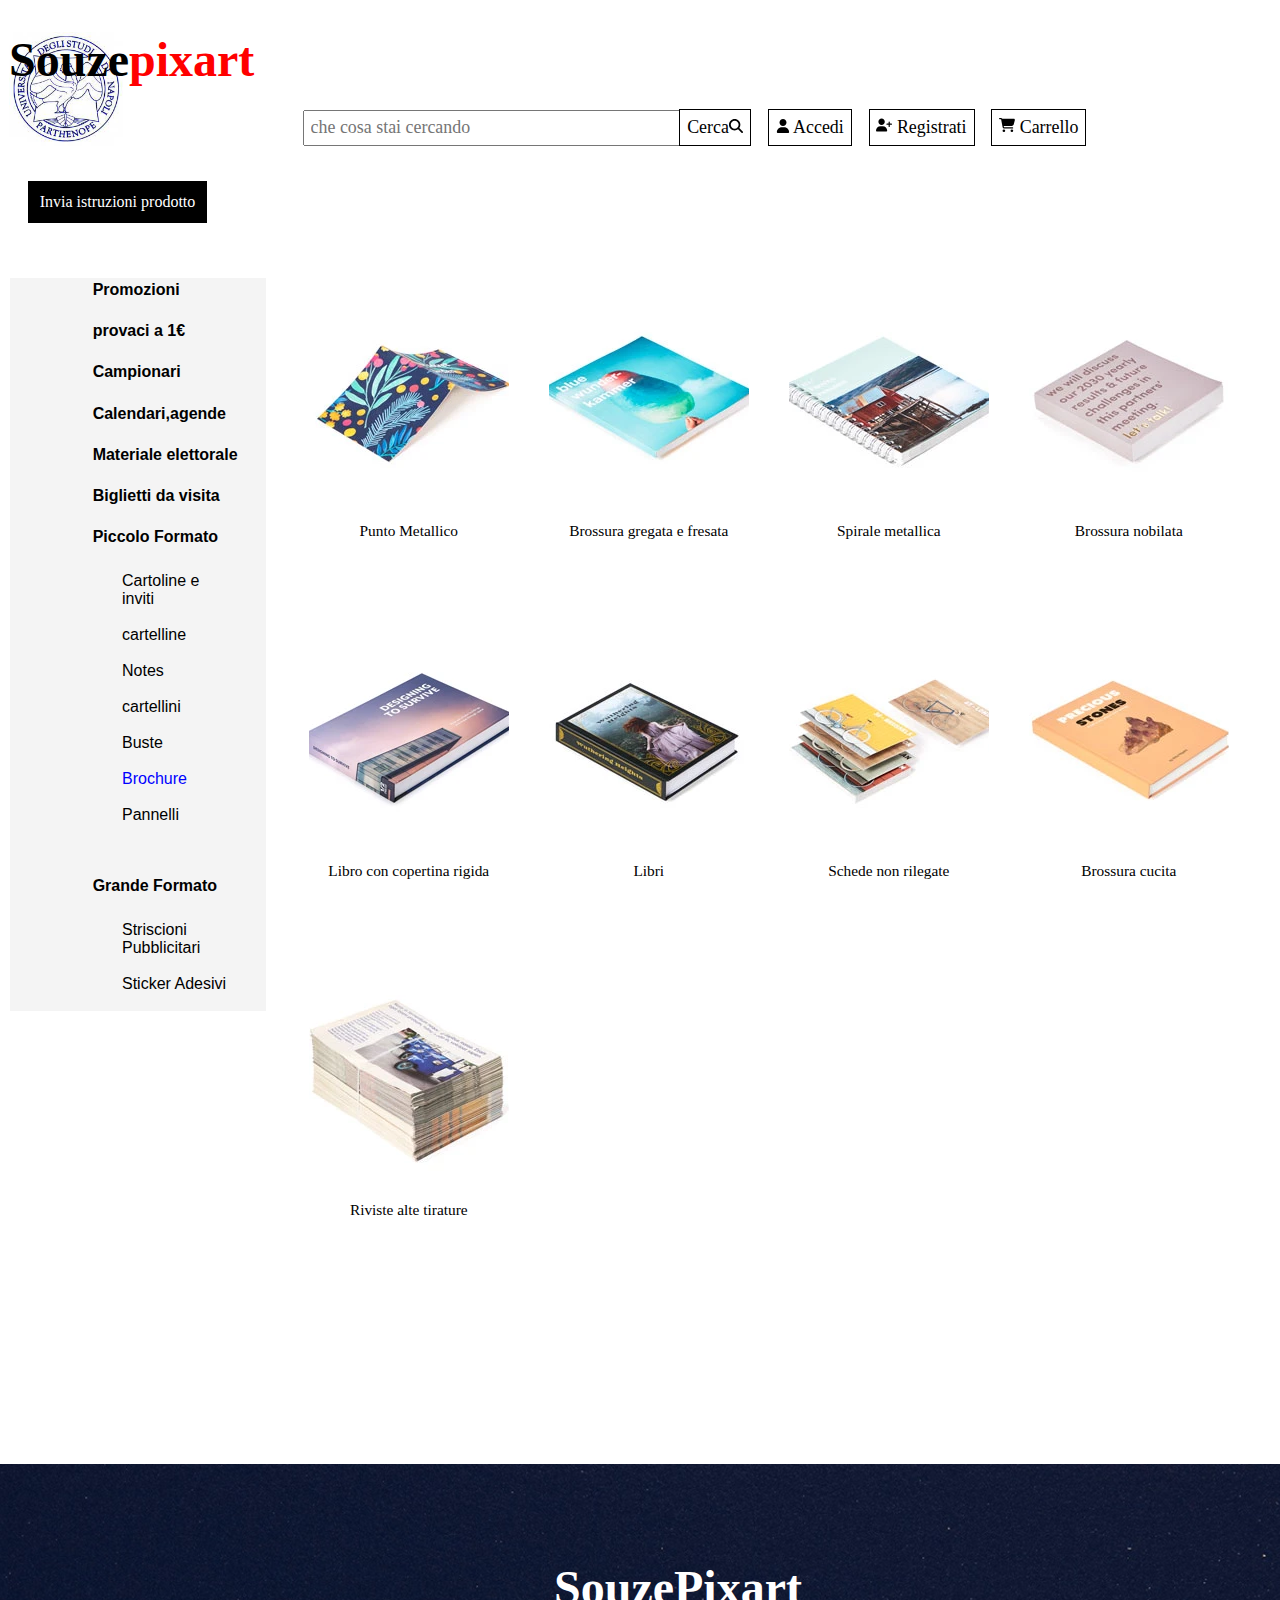
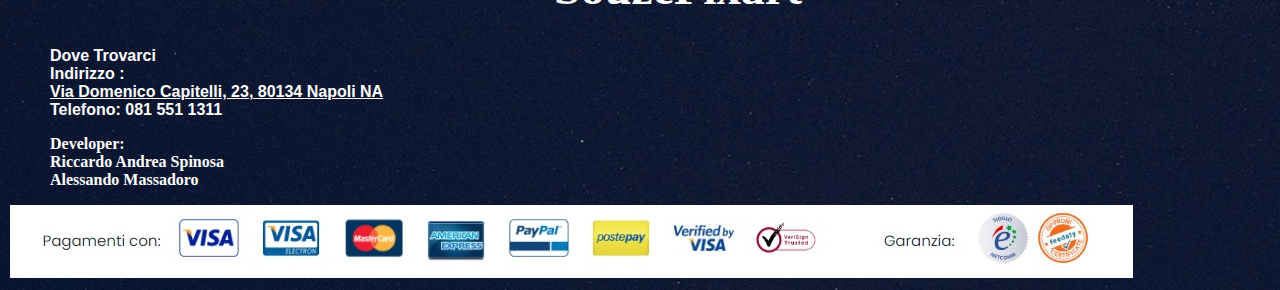
<file: public/brochure.html>
<!DOCTYPE html>
<html lang="en">
<head>
    <link rel= "stylesheet" href="style.css">
    <meta charset="UTF-8">
    <title>Brochure</title>
    <script type="text/javascript" src="script-JS/codicesterno.js"></script>
</head>



<body>
<!--INIZIARE DA QUI E TERMINARE FINO AL COMMENTO CHE INDICA DI FERMARSI-->
<div class="parthenope-one box">
    <p>
        <a href="index.html"> <h1>Souze<span class="rosso">pixart</span></h1></a>
    <!--INSERIAMO BOTTONE DI RICERCA-->
    <div>
        <p>
        <div class="margine-search">
            <input type="search" name="" id="input-bottone" placeholder="che cosa stai cercando" class=" padd2 size-bottoni larghezza" >
            <button id="cerca" class="padd size-bottoni bottoni"> Cerca<iframe src="svg/lente.svg" frameborder="0" height="14px" width="14px"></iframe></button>
            <a href="accesso.html"><button class="padd size-bottoni bottoni"><iframe src="svg/user-solid.svg" frameborder="0" height="14px" width="14px"></iframe> Accedi</button></a>
            <a href="Registrazione.html"> <button class="padd size-bottoni bottoni"><iframe src="svg/user-plus-solid.svg" frameborder="0" height="16px" width="16px"></iframe> Registrati </button></a>
            <a href="pagina2.html"> <button class="padd size-bottoni bottoni"><iframe src="svg/cart-shopping-solid.svg" frameborder="0" height="16px" width="16px"></iframe> Carrello </button></a>
        </div>
        <!--INSERIAMO TAG MODIFICATI CON JS-->

        <div id="fallimento">  </div>
        <!--AGGIUNGIAMO UN ICONA -->

    </div>
    </p>


</div>

<!--ANDIAMO A DEFINIRE ALTRI DUE BOTTONI BORDATI-->
<div class="marg-reg" > 
    <a href="invio-file-nologin.html"><button class="bordo invio-file">Invia istruzioni prodotto</button></a>
    
</div>


<div class="it">
    <div id="div_cerca">

    </div>
</div>
<br> <br> <br> <br> <br> <br>
<div>
    <div class="tabella" id="drop-menu">
        <p>
            <!--CREIAMO UNA LISTA NON ORDINATA -->
        <ul id="menu" class="box">
            <li> <a><b class="font-menu"><span id="nascosto" class="none"> Menu </span></b></a>
                <!--ELEMENTI IN LISTA-->
                <ul>
                    <li class="pippo"> <a href="promo.html"> <b><span>  Promozioni </span></b></a></li><br>
                    <li class="pippo"> <a href="1-euro.html"><b><span>  provaci a 1€ </span></b></a></li><br>
                    <li class="pippo"> <a href="campionario.html"><b><span>  Campionari</span></b></a></li><br>
                    <li class="pippo"> <a href="calendari-agende.html"><b><span>  Calendari,agende</span></b></a></li><br>
                    <li class="pippo"><a href="materiale-elettorale.html"><b><span> Materiale elettorale</span></b></a></li><br>
                    <li class="pippo"><a href="biglietti-da-visita.html"> <b><span> Biglietti da visita</span></b></a></li><br>
                    <li class="pippo"><a href="piccoloformato.html"><b><span> Piccolo Formato</span></b></a></li><br><br>
                    <div class="margine">
                        <li><a href="cartoline.html"> <span> Cartoline e inviti </span></a></li><br>
                        <li><a href="Cartelline.html"> <span> cartelline</span></a></li><br>
                        <li><a href="notes.html"> <span> Notes</span></a></li><br>
                        <li><a href="cartellini.html"> <span> cartellini</span></a></li><br>
                        <li><a href="buste.html"> <span> Buste</span></a></li><br>
                        <li><a href="brochure.html"> <span class="blu"> Brochure</span></a></li><br>
                        <li><a href="pannelli.html"> <span> Pannelli</span></a></li><br>
                    </div>

                    <li class="pippo"><a href="grande-formato.html"> <b><span>Grande Formato</span></b></a> </li><br><br>
                    <div class="margine">
                        <li><a href="striscioni.html"> <span> Striscioni Pubblicitari</span></a></li><br>
                        <li><a href="adesivi.html"> <span> Sticker Adesivi</span></a></li><br>
                    </div>
                </ul>
            </li>
        </ul>

        </p>
    </div>


    <!-- PER ALESSANDRO FERMARSI FINO A QUA E NON AL DI SOTTO DI QUESTO COMMENTO-->
<div id="articoli" class="pos-image">
    <p>
    <ul class="mostra">
        <h5><a href="pagina2.html"><li><img src="brochure-img/metallico.jpg" alt="" width="200px" height="250px" class="contain w3-round " hspace="20"></li></a> Punto Metallico</h5>
        <h5><a href="pagina2.html"><li ><img src="brochure-img/grecata.jpg" alt="" width="200px" height="250px" class="contain w3-round " hspace="20"></li></a> Brossura gregata e fresata</h5>
        <h5><a href="pagina2.html"><li ><img src="brochure-img/spirale.jpg" alt="" width="200px" height="250px" class="contain w3-round " hspace="20"></li></a> Spirale metallica</h5>
        <h5><a href="pagina2.html"><li ><img src="brochure-img/brossura.jpg" alt="" width="200px" height="250px" class="contain w3-round " hspace="20"></li></a> Brossura nobilata</h5>
    </ul>
    </p>
    <p>
    <ul class="mostra">
        
        <h5><a href="pagina2.html"><li ><img src="brochure-img/rigida.jpg" alt="" width="200px" height="250px" class="contain w3-round " hspace="20"></li></a> Libro con copertina rigida</h5>
        <h5><a href="pagina2.html"><li ><img src="brochure-img/libri.jpg" alt="" width="200px" height="250px" class="contain w3-round " hspace="20"></li></a>Libri</h5>
        <h5><a href="pagina2.html"><li ><img src="brochure-img/schede.jpg" alt="" width="200px" height="250px" class="contain w3-round " hspace="20"></li></a>Schede non rilegate</h5>
        <h5><a href="pagina2.html"><li ><img src="brochure-img/cucita.jpg" alt="" width="200px" height="250px" class="contain w3-round " hspace="20"></li></a> Brossura cucita</h5>
    </ul>
    </p>
    <p>
       <ul class="mostra">
           
            <h5><a href="pagina2.html"><li><img src="brochure-img/riviste.jpg" alt="" width="200px" height="250px" class="contain w3-round " hspace="20"></li></a> Riviste alte tirature</h5>
       </ul>
    </p>

    </div>

    <!--PER ALESSANDRO LA PARTE FINALE INIZIA DA QUI COPIARE ANCHE LO SCRIPT C'E UN COMMENTO CHE INDICA LA FINE-->
    <div class="super">
                <span class="bianco"><b>
                    <ul class="scritta">
                        <h1 class="colore-white">SouzePixart</h1>
                    </ul>



                    <ul>
                        <span class="colore-white">
                            <li > Dove Trovarci</li>
                            <li>Indirizzo : <br><a class="colore-white" href= "https://statics.teams.cdn.office.net/evergreen-assets/safelinks/1/atp-safelinks.html"> Via Domenico Capitelli, 23, 80134 Napoli NA </a></li>
                            <li>Telefono: 081 551 1311</li>
                        </span>
                    </ul>



                    <ul> <span class="colore-white">
                        Developer: <br> Riccardo Andrea Spinosa <br>Alessando Massadoro
                        </span>
                    </ul>

                    <img src="immagini/pagamenti.jpg" alt="">
                </b>
                </span>
    </div>

    <!--JAVASCRIPT-->
    <script>
        const articolo=document.getElementById('articoli');
        const input = document.getElementById('input-bottone');
        const cerca = document.getElementById('cerca');
        const title = document.getElementById('div_cerca');
        const nascosto=document.getElementById('nascosto');
        var nasc = window.matchMedia("(max-width: 1000px)");


        input.addEventListener('keyup',()=>{
            //console.log(ricerca(converti(input.value),risultato,0,risultato.length-1));
            //console.log(string_matching(converti(input.value),risultato));
            //div_cerca.setAttribute('class','blocco'); setta attributo
            ricerca_su_lista();
            const t=ris_cerca[binario_matching()]
            title.innerHTML = t?t:"";
            if(input.value)
            {
                articoli.classList.add('none');
            }
            else if(input.value==="")
            {
                articoli.classList.remove('none');
            }

        })

        /*CERCA CON JAVASCRIPT. SE LA RICERCA VA A BUON FINE LO PORTIAMO DIRETTAMENTE ALLA PAGINA DALL'UTENTE RICERCATA
        VICEVERSA RISCRIVIAMO LA FUNZIONE COSì CHE NON VADA A BUON FINE E DIA ERRORE O NOT FOUND*/
        cerca.addEventListener('click',()=>{
            if(variabile_ricerca()===-1){
                function wind(){
                    var p = document.createElement("p");
                    p.setAttribute('id','paragrafo');
                    var paragrafo=document.getElementById('paragrafo');
                    //var img = document.createElement("img");
                    var src = document.getElementById("fallimento");
                    //img.src = "immagini/fallito.jpg";
                    src.appendChild(p);
                    paragrafo.textContent="Siamo spiacenti non abbiamo trovato ciò che cercavi";
                    paragrafo.style.marginLeft='23%';
                    paragrafo.setAttribute('class','colore-rosso');
                    //src.appendChild(img);
                    //img.setAttribute('src','immagini/fallito.jpg');
                    //img.style.marginLeft = '38%';
                    /*const myTimeout = setTimeout(myGreeting, 5000);
                    function myGreeting() {
                        p.remove;
                    }*/
                }
            }
            else{
                function wind(){
                    window.location.href = array_html[variabile_ricerca()];
                }
            }
            wind();
        })



        nasc.addListener(nascondi) // Attach listener function on state changes



        /*articolo.addEventListener('click',()=>{
            alert('elemento aggiunto al carrello');
        })*/

    </script>

    <!--PER ALESSANDRO LA PARTE FINALE TERMINA QUI-->
            </body>


</html>
</file>
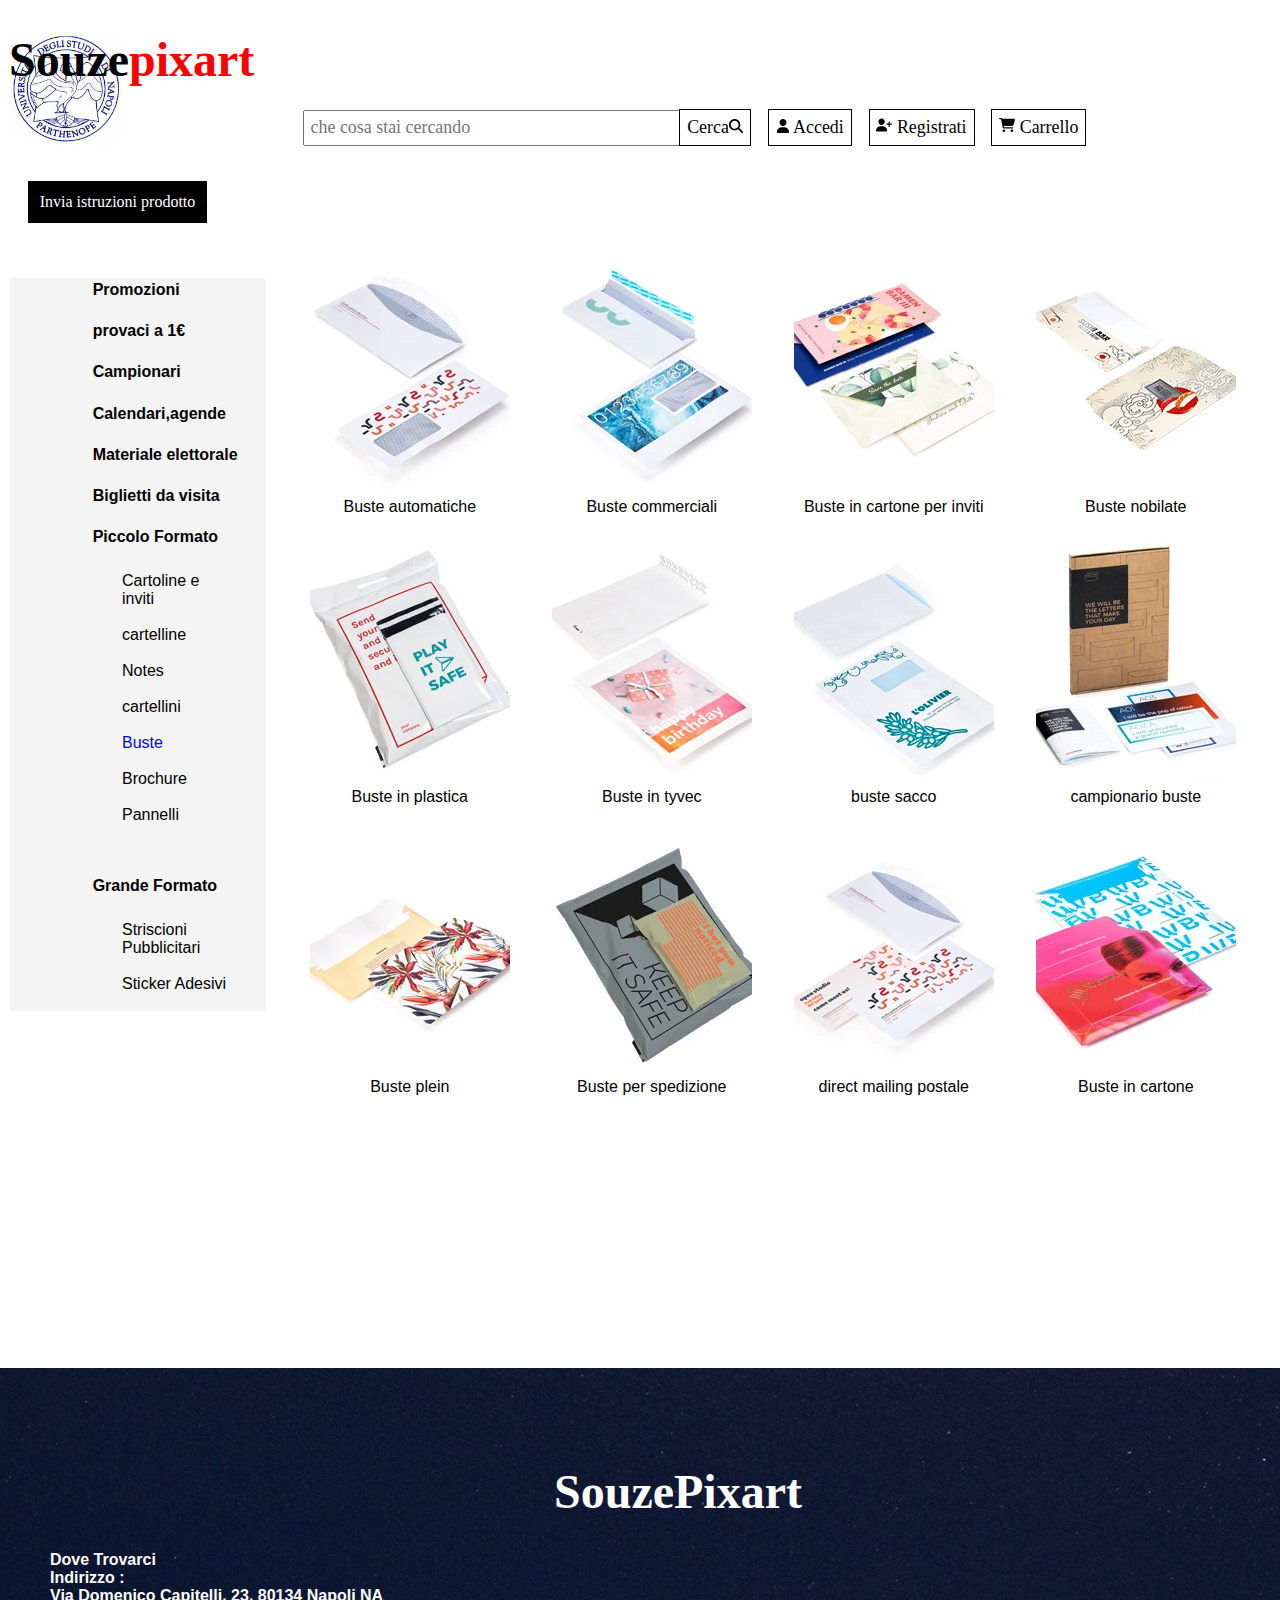
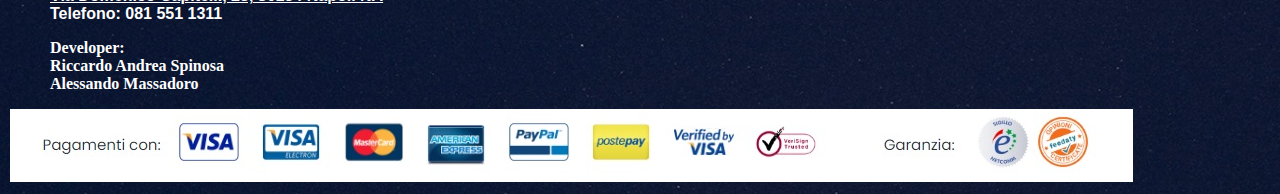
<file: public/buste.html>
<!DOCTYPE html>
<html>
    <head><!--info per browser--> 
        <!-- titolo visualizzato nell url della pagina -->       
        <title>Stampa online buste personalizzate</title>
        <meta charset="UTF-8">
        <!--ANDIAMO A LINKARE LA PAGINA CSS-->
        <link rel= "stylesheet" href="style.css">
        <script type="text/javascript" src="script-JS/codicesterno.js"></script>
        

        
    </head>
    <!--INIZIARE DA QUI E TERMINARE FINO AL COMMENTO CHE INDICA DI FERMARSI-->
    <div class="parthenope-one box">
        <p>
            <a href="index.html"> <h1>Souze<span class="rosso">pixart</span></h1></a>
        <!--INSERIAMO BOTTONE DI RICERCA-->
        <div>
            <p>
            <div class="margine-search">
                <input type="search" name="" id="input-bottone" placeholder="che cosa stai cercando" class=" padd2 size-bottoni larghezza" >
                <button id="cerca" class="padd size-bottoni bottoni"> Cerca<iframe src="svg/lente.svg" frameborder="0" height="14px" width="14px"></iframe></button>
                <a href="accesso.html"><button class="padd size-bottoni bottoni"><iframe src="svg/user-solid.svg" frameborder="0" height="14px" width="14px"></iframe> Accedi</button></a>
                <a href="Registrazione.html"> <button class="padd size-bottoni bottoni"><iframe src="svg/user-plus-solid.svg" frameborder="0" height="16px" width="16px"></iframe> Registrati </button></a>
                <a href="pagina2.html"> <button class="padd size-bottoni bottoni"><iframe src="svg/cart-shopping-solid.svg" frameborder="0" height="16px" width="16px"></iframe> Carrello </button></a>

        </div>
            <!--INSERIAMO TAG MODIFICATI CON JS-->



            <div id="fallimento">  </div>







            <!--AGGIUNGIAMO UN ICONA -->

        </div>
        </p>


    </div>
  <!--ANDIAMO A DEFINIRE ALTRI DUE BOTTONI BORDATI-->
  <div class="marg-reg" > 
    <a href="invio-file-nologin.html"><button class="bordo invio-file">Invia istruzioni prodotto</button></a>
    
</div>


    <div class="it">
        <div id="div_cerca">

        </div>
    </div>
    <br> <br> <br> <br> <br> <br>
    <div>
        <div class="tabella" id="drop-menu">
            <p>
                <!--CREIAMO UNA LISTA NON ORDINATA -->
            <ul id="menu" class="box">
                <li> <a><b class="font-menu"><span id="nascosto" class="none"> Menu </span></b></a>
                    <!--ELEMENTI IN LISTA-->
                    <ul>
                        <li class="pippo"> <a href="promo.html"> <b><span>  Promozioni </span></b></a></li><br>
                        <li class="pippo"> <a href="1-euro.html"><b><span>  provaci a 1€ </span></b></a></li><br>
                        <li class="pippo"> <a href="campionario.html"><b><span>  Campionari</span></b></a></li><br>
                        <li class="pippo"> <a href="calendari-agende.html"><b><span>  Calendari,agende</span></b></a></li><br>
                        <li class="pippo"><a href="materiale-elettorale.html"><b><span> Materiale elettorale</span></b></a></li><br>
                        <li class="pippo"><a href="biglietti-da-visita.html"> <b><span> Biglietti da visita</span></b></a></li><br>
                        <li class="pippo"><a href="piccoloformato.html"><b><span> Piccolo Formato</span></b></a></li><br><br>
                        <div class="margine">
                            <li><a href="cartoline.html"> <span> Cartoline e inviti </span></a></li><br>
                            <li><a href="Cartelline.html"> <span> cartelline</span></a></li><br>
                            <li><a href="notes.html"> <span> Notes</span></a></li><br>
                            <li><a href="cartellini.html"> <span> cartellini</span></a></li><br>
                            <li><a href="buste.html"> <span class="blu"> Buste</span></a></li><br>
                            <li><a href="brochure.html"> <span> Brochure</span></a></li><br>
                            <li><a href="pannelli.html"> <span> Pannelli</span></a></li><br>
                        </div>

                        <li class="pippo"><a href="grande-formato.html"> <b><span>Grande Formato</span></b></a> </li><br><br>
                        <div class="margine">
                            <li><a href="striscioni.html"> <span> Striscioni Pubblicitari</span></a></li><br>
                            <li><a href="adesivi.html"> <span> Sticker Adesivi</span></a></li><br>
                        </div>
                    </ul>
                </li>
            </ul>

            </p>
        </div>


        <!-- PER ALESSANDRO FERMARSI FINO A QUA E NON AL DI SOTTO DI QUESTO COMMENTO-->
                <div id="articoli" class="pos-image" >
                    <p>
                        <ul class="mostra"> 
                            <h3><a href="pagina2.html"><li><img src="buste-img/Buste-automatic.jpg" alt="" width="200px" height="250px" class="contain w3-round " hspace="20"></li></a> Buste automatiche</h3>
                            <h3><a href="pagina2.html"><li ><img src="buste-img/buste-commerciali.jpg" alt="" width="200px" height="250px" class="contain w3-round " hspace="20"></li></a> Buste commerciali</h3>
                            <h3><a href="pagina2.html"><li ><img src="buste-img/buste-in-cartone-per-inviti.jpg" alt="" width="200px" height="250px" class="contain w3-round " hspace="20"></li></a> Buste in cartone per inviti</h3>
                            <h3><a href="pagina2.html"><li ><img src="buste-img/buste-nobilate.jpg" alt="" width="200px" height="250px" class="contain w3-round " hspace="20"></li></a>Buste nobilate</h3>
                        </ul>
                    </p>
                    <p>
                        <ul class="mostra">
                                <h3><a href="pagina2.html"><li ><img src="buste-img/buste-in-plastica.jpg" alt="" width="200px" height="250px" class="contain w3-round " hspace="20"></li></a> Buste in plastica</h3>
                                <h3><a href="pagina2.html"><li ><img src="buste-img/buste-in-tyvec.jpg" alt="" width="200px" height="250px" class="contain w3-round " hspace="20"></li></a> Buste in tyvec</h3>
                                <h3><a href="pagina2.html"><li ><img src="buste-img/buste-sacco.jpg" alt="" width="200px" height="250px" class="contain w3-round" hspace="20"></li></a>buste sacco</h3>
                                <h3><a href="pagina2.html"><li ><img src="buste-img/campionario-buste.jpg" alt="" width="200px" height="250px" class="contain w3-round " hspace="20"></li></a> campionario buste</h3>
                        </ul>
                    </p>
                    <p>
                        <ul class="mostra">
                            <h3><a href="pagina2.html"><li ><img src="buste-img/buste-plein.jpg" alt="" width="200px" height="250px" class="contain w3-round " hspace="20"></li></a> Buste plein</h3>
                            <h3><a href="pagina2.html"><li ><img src="buste-img/buste-per-spedizione-colorate.jpg" alt="" width="200px" height="250px" class="contain w3-round " hspace="20"></li></a>Buste per spedizione</h3>
                            <h3><a href="pagina2.html"><li ><img src="buste-img/direct-mailing-postale.jpg" alt="" width="200px" height="250px" class="contain w3-round" hspace="20"></li></a>direct mailing postale</h3>
                            <h3><a href="pagina2.html"><li ><img src="buste-img/buste-in-cartone.jpg" alt="" width="200px" height="250px" class="contain w3-round " hspace="20"></li></a> Buste in cartone</h3>
                        </ul>
                    </p>

                    <p>
                    
                </div>
            
                <br><br>
            <!--PER ALESSANDRO LA PARTE FINALE INIZIA DA QUI COPIARE ANCHE LO SCRIPT C'E UN COMMENTO CHE INDICA LA FINE-->
            <div class="super">
                <span class="bianco"><b>
                    <ul class="scritta">
                        <h1 class="colore-white">SouzePixart</h1>
                    </ul>



                    <ul>
                        <span class="colore-white">
                            <li > Dove Trovarci</li>
                            <li>Indirizzo : <br><a class="colore-white" href= "https://statics.teams.cdn.office.net/evergreen-assets/safelinks/1/atp-safelinks.html"> Via Domenico Capitelli, 23, 80134 Napoli NA </a></li>
                            <li>Telefono: 081 551 1311</li>
                        </span>
                    </ul>



                    <ul> <span class="colore-white">
                        Developer: <br> Riccardo Andrea Spinosa <br>Alessando Massadoro
                        </span>
                    </ul>

                    <img src="immagini/pagamenti.jpg" alt="">
                </b>
                </span>
            </div>

            <!--JAVASCRIPT-->
            <script>
                const articolo=document.getElementById('articoli');
                const input = document.getElementById('input-bottone');
                const cerca = document.getElementById('cerca');
                const title = document.getElementById('div_cerca');
                const nascosto=document.getElementById('nascosto');
                var nasc = window.matchMedia("(max-width: 1000px)");


                input.addEventListener('keyup',()=>{
                    //console.log(ricerca(converti(input.value),risultato,0,risultato.length-1));
                    //console.log(string_matching(converti(input.value),risultato));
                    //div_cerca.setAttribute('class','blocco'); setta attributo
                    ricerca_su_lista();
                    const t=ris_cerca[binario_matching()]
                    title.innerHTML = t?t:"";
                    if(input.value)
                    {
                        articoli.classList.add('none');
                    }
                    else if(input.value==="")
                    {
                        articoli.classList.remove('none');
                    }

                })

                /*CERCA CON JAVASCRIPT. SE LA RICERCA VA A BUON FINE LO PORTIAMO DIRETTAMENTE ALLA PAGINA DALL'UTENTE RICERCATA
                VICEVERSA RISCRIVIAMO LA FUNZIONE COSì CHE NON VADA A BUON FINE E DIA ERRORE O NOT FOUND*/
                cerca.addEventListener('click',()=>{
                    if(variabile_ricerca()===-1){
                        function wind(){
                            var p = document.createElement("p");
                            p.setAttribute('id','paragrafo');
                            var paragrafo=document.getElementById('paragrafo');
                            //var img = document.createElement("img");
                            var src = document.getElementById("fallimento");
                            //img.src = "immagini/fallito.jpg";
                            src.appendChild(p);
                            paragrafo.textContent="Siamo spiacenti non abbiamo trovato ciò che cercavi";
                            paragrafo.style.marginLeft='23%';
                            paragrafo.setAttribute('class','colore-rosso');
                            //src.appendChild(img);
                            //img.setAttribute('src','immagini/fallito.jpg');
                            //img.style.marginLeft = '38%';
                            /*const myTimeout = setTimeout(myGreeting, 5000);
                            function myGreeting() {
                                p.remove;
                            }*/
                        }
                    }
                    else{
                        function wind(){
                            window.location.href = array_html[variabile_ricerca()];
                        }
                    }
                    wind();
                })



                nasc.addListener(nascondi) // Attach listener function on state changes



                /*articolo.addEventListener('click',()=>{
                    alert('elemento aggiunto al carrello');
                })*/

            </script>

            <!--PER ALESSANDRO LA PARTE FINALE TERMINA QUI-->
                
        </body>
</html>
</file>
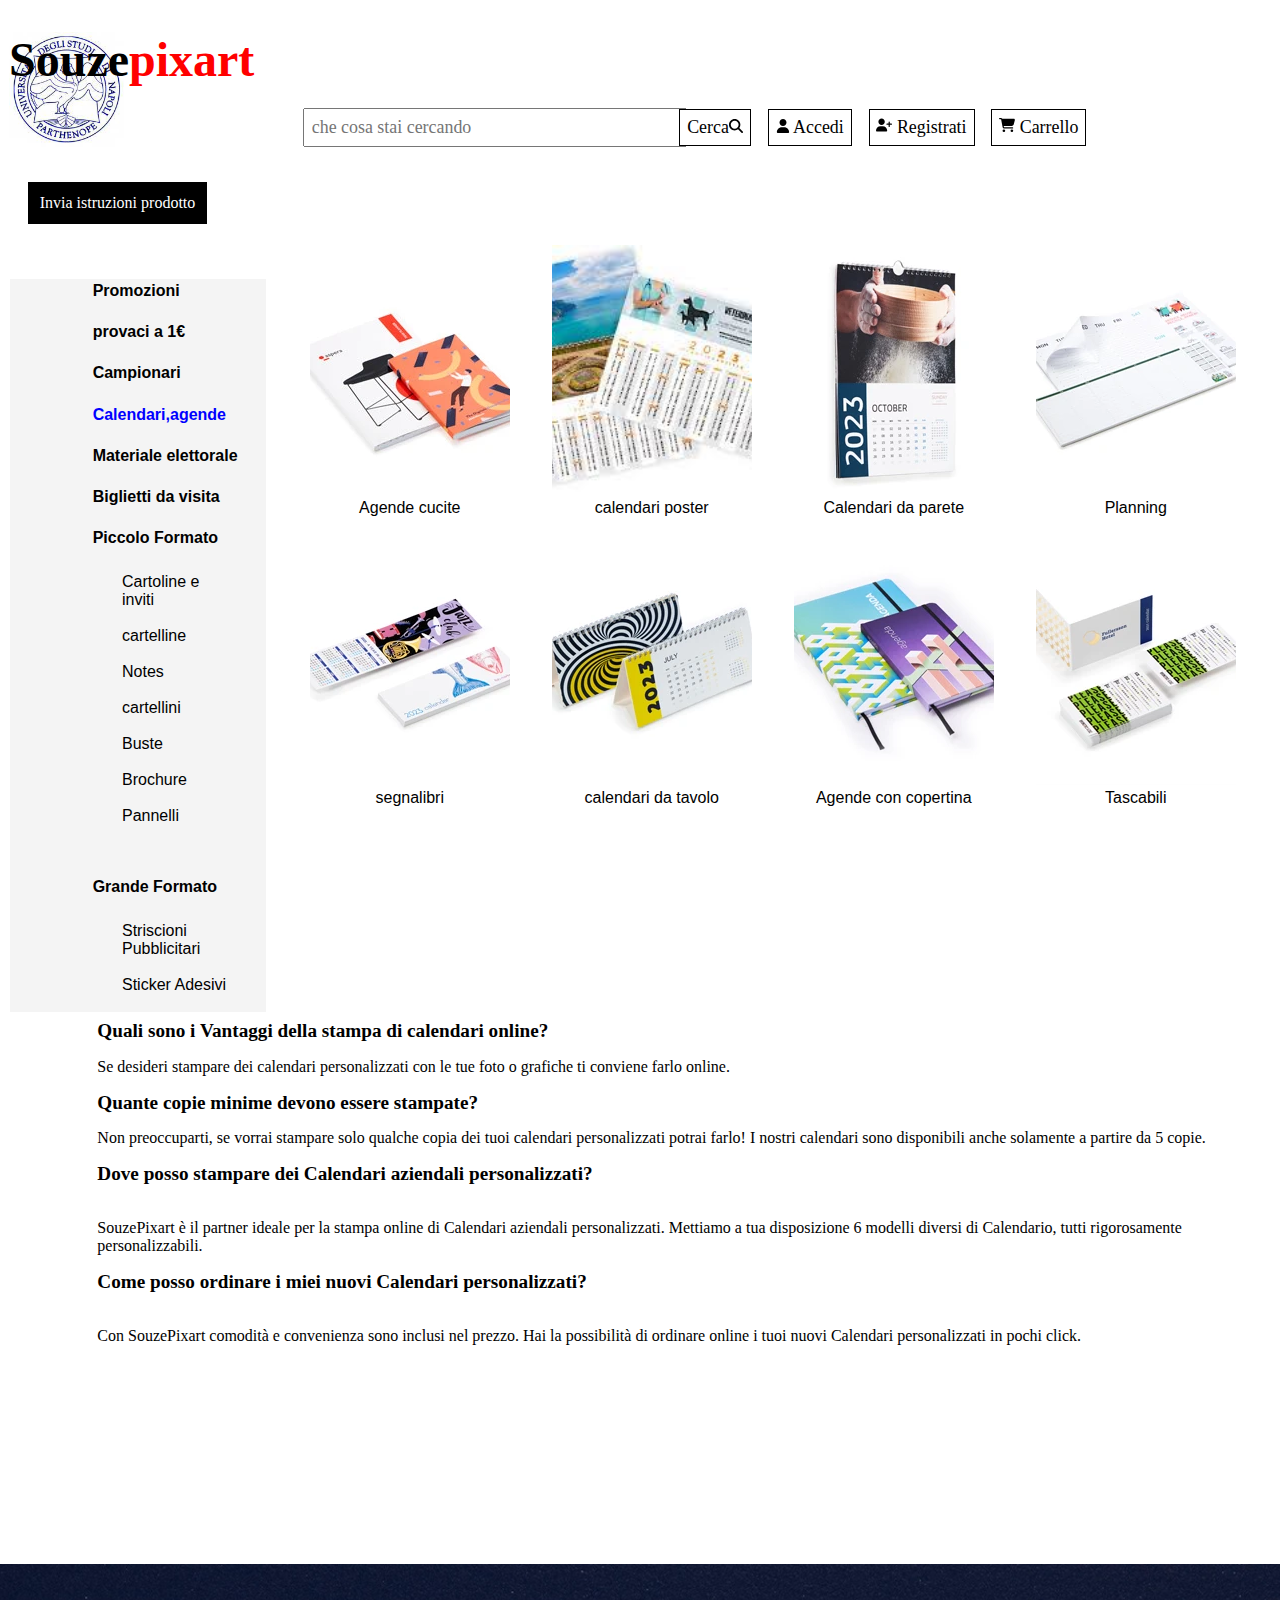
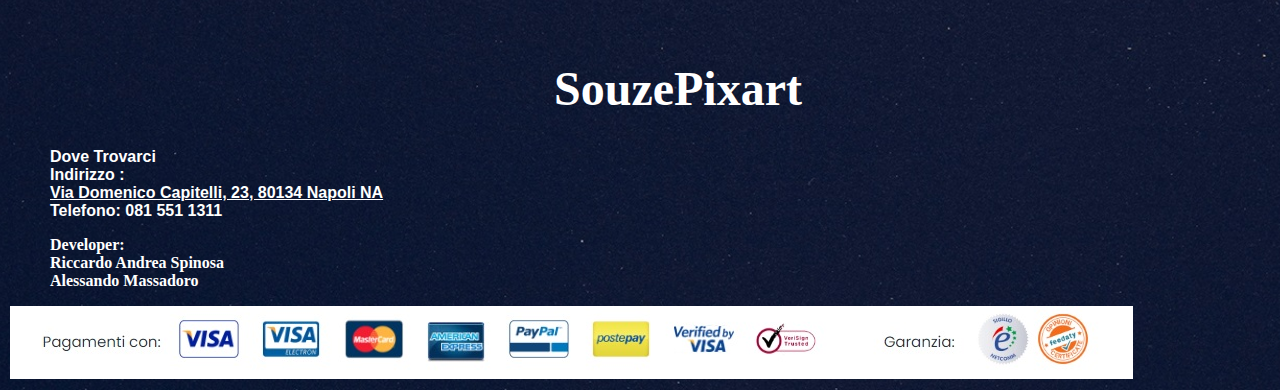
<file: public/calendari-agende.html>
<!DOCTYPE html>
<html>
    <head><!--info per browser--> 
        <!-- titolo visualizzato nell url della pagina -->       
        <title>Calendari personalizzati</title>
        <meta charset="UTF-8">
        
        <!--ANDIAMO A LINKARE LA PAGINA CSS-->
        <link rel= "stylesheet" href="style.css">
        <script type="text/javascript" src="script-JS/codicesterno.js"></script>


        
    </head>
    <body>
    <!--INIZIARE DA QUI E TERMINARE FINO AL COMMENTO CHE INDICA DI FERMARSI-->
    <div class="parthenope-one box">
        <p>
            <a href="index.html"> <h1>Souze<span class="rosso">pixart</span></h1></a>
        <!--INSERIAMO BOTTONE DI RICERCA-->
        <div>
            <p>
            <div class="margine-search">
                <input type="search" name="" id="input-bottone" placeholder="che cosa stai cercando" class=" padd size-bottoni larghezza" >
                <button id="cerca" class="padd size-bottoni bottoni"> Cerca<iframe src="svg/lente.svg" frameborder="0" height="14px" width="14px"></iframe></button>
                <a href="accesso.html"><button class="padd size-bottoni bottoni"><iframe src="svg/user-solid.svg" frameborder="0" height="14px" width="14px"></iframe> Accedi</button></a>
                <a href="Registrazione.html"> <button class="padd size-bottoni bottoni"><iframe src="svg/user-plus-solid.svg" frameborder="0" height="16px" width="16px"></iframe> Registrati </button></a>
                <a href="pagina2.html"> <button class="padd size-bottoni bottoni"><iframe src="svg/cart-shopping-solid.svg" frameborder="0" height="16px" width="16px"></iframe> Carrello </button></a>

            </div>
            <!--INSERIAMO TAG MODIFICATI CON JS-->



            <div id="fallimento">  </div>


            <!--AGGIUNGIAMO UN ICONA -->
        </div>
        </p>


    </div>

    <!--ANDIAMO A DEFINIRE ALTRI DUE BOTTONI BORDATI-->
  <!--ANDIAMO A DEFINIRE ALTRI DUE BOTTONI BORDATI-->
  <div class="marg-reg" > 
    <a href="invio-file-nologin.html"><button class="bordo invio-file">Invia istruzioni prodotto</button></a>
    
</div>
    


    <div class="it">
        <div id="div_cerca">

        </div>
    </div>
    <br> <br> <br> <br> <br> <br>
    <div>
        <div class="tabella" id="drop-menu">
            <p>
                <!--CREIAMO UNA LISTA NON ORDINATA -->
            <ul id="menu" class="box">
                <li> <a><b class="font-menu"><span id="nascosto" class="none"> Menu </span></b></a>
                    <!--ELEMENTI IN LISTA-->
                    <ul>
                        <li class="pippo"> <a href="promo.html"> <b><span>  Promozioni </span></b></a></li><br>
                        <li class="pippo"> <a href="1-euro.html"><b><span>  provaci a 1€ </span></b></a></li><br>
                        <li class="pippo"> <a href="campionario.html"><b><span>  Campionari</span></b></a></li><br>
                        <li class="pippo"> <a href="calendari-agende.html"><b><span class="blu">  Calendari,agende</span></b></a></li><br>
                        <li class="pippo"><a href="materiale-elettorale.html"><b><span> Materiale elettorale</span></b></a></li><br>
                        <li class="pippo"><a href="biglietti-da-visita.html"> <b><span> Biglietti da visita</span></b></a></li><br>
                        <li class="pippo"><a href="piccoloformato.html"><b><span> Piccolo Formato</span></b></a></li><br><br>
                        <div class="margine">
                            <li><a href="cartoline.html"> <span> Cartoline e inviti </span></a></li><br>
                            <li><a href="Cartelline.html"> <span> cartelline</span></a></li><br>
                            <li><a href="notes.html"> <span> Notes</span></a></li><br>
                            <li><a href="cartellini.html"> <span> cartellini</span></a></li><br>
                            <li><a href="buste.html"> <span> Buste</span></a></li><br>
                            <li><a href="brochure.html"> <span> Brochure</span></a></li><br>
                            <li><a href="pannelli.html"> <span> Pannelli</span></a></li><br>
                        </div>

                        <li class="pippo"><a href="grande-formato.html"> <b><span>Grande Formato</span></b></a> </li><br><br>
                        <div class="margine">
                            <li><a href="striscioni.html"> <span> Striscioni Pubblicitari</span></a></li><br>
                            <li><a href="adesivi.html"> <span> Sticker Adesivi</span></a></li><br>
                        </div>
                    </ul>
                </li>
            </ul>

            </p>
        </div>


        <!-- PER ALESSANDRO FERMARSI FINO A QUA E NON AL DI SOTTO DI QUESTO COMMENTO-->

        <div id="articoli" class="pos-image">
            <p>
                <ul class="mostra"> 
                    <h3><a href="pagina2.html"><li ><img src="calendari-img/agende-cucite.jpg" alt="" width="200px" height="250px" class="contain w3-round " hspace="20"></li></a> Agende cucite</h3>
                    <h3><a href="pagina2.html"><li ><img src="calendari-img/calendari-poster.jpg" alt="" width="200px" height="250px" class="contain w3-round " hspace="20"></li></a> calendari poster</h3>
                    <h3><a href="pagina2.html"><li ><img src="calendari-img/parete.jpg" alt="" width="200px" height="250px" class="contain w3-round " hspace="20"></li></a> Calendari da parete</h3>
                    <h3><a href="pagina2.html"><li ><img src="calendari-img/planning.jpg" alt="" width="200px" height="250px" class="contain w3-round " hspace="20"></li></a> Planning</h3>
                </ul>
            </p>
            <p>
                <ul class="mostra">
                        
                        <h3><a href="pagina2.html"><li ><img src="calendari-img/segnalibri.jpg" alt="" width="200px" height="250px" class="contain w3-round " hspace="20"></li></a> segnalibri</h3>
                        <h3><a href="pagina2.html"><li ><img src="calendari-img/tavolo.jpg" alt="" width="200px" height="250px" class="contain w3-round " hspace="20"></li></a>calendari da tavolo</h3>
                        <h3><a href="pagina2.html"><li><img src="calendari-img/agenda-copertina.jpg" alt="" width="200px" height="250px" class="contain w3-round " hspace="20"></li></a>Agende con copertina</h3>
                        <h3><a href="pagina2.html"><li><img src="calendari-img/tascabili.jpg" alt="" width="200px" height="250px" class="contain w3-round " hspace="20"></li></a>Tascabili</h3>
                </ul>
            </p>
          


        </div>

        <br><br><br><br><br><br><br><br> <br><br>
        <div id="br" class="none"> <br> </div>
        <div class="scritta-calendari">
            <p>
               <h2><b> Quali sono i Vantaggi della stampa di calendari online?</b><br></h2> 
               Se desideri stampare dei calendari personalizzati con le tue foto o grafiche ti conviene farlo online. <br> 
               <h2><b>Quante copie minime devono essere stampate?</b><br> </h2>
               Non preoccuparti, se vorrai stampare solo qualche copia dei tuoi calendari personalizzati potrai farlo! 
               I nostri calendari sono disponibili anche solamente a partire da 5 copie.
               <h2><b>Dove posso stampare dei Calendari aziendali personalizzati?</b></h2><br>
               SouzePixart è il partner ideale per la stampa online di Calendari aziendali personalizzati. 
               Mettiamo a tua disposizione 6 modelli diversi di Calendario, tutti rigorosamente personalizzabili.
               <h2><b>Come posso ordinare i miei nuovi Calendari personalizzati?</b></h2><br> Con SouzePixart comodità e convenienza sono inclusi 
               nel prezzo. Hai la possibilità di ordinare online i tuoi nuovi Calendari personalizzati in pochi click. 
            </p>
        </div>

        <!--PER ALESSANDRO LA PARTE FINALE INIZIA DA QUI COPIARE ANCHE LO SCRIPT C'E UN COMMENTO CHE INDICA LA FINE-->
        <div class="super">
                <span class="bianco"><b>
                    <ul class="scritta">
                        <h1 class="colore-white">SouzePixart</h1>
                    </ul>



                    <ul>
                        <span class="colore-white">
                            <li > Dove Trovarci</li>
                            <li>Indirizzo : <br><a class="colore-white" href= "https://statics.teams.cdn.office.net/evergreen-assets/safelinks/1/atp-safelinks.html"> Via Domenico Capitelli, 23, 80134 Napoli NA </a></li>
                            <li>Telefono: 081 551 1311</li>
                        </span>
                    </ul>



                    <ul> <span class="colore-white">
                        Developer: <br> Riccardo Andrea Spinosa <br>Alessando Massadoro
                        </span>
                    </ul>

                    <img src="immagini/pagamenti.jpg" alt="">
                </b>
                </span>
        </div>

        <!--JAVASCRIPT-->
        <script>
            const articolo=document.getElementById('articoli');
            const input = document.getElementById('input-bottone');
            const cerca = document.getElementById('cerca');
            const title = document.getElementById('div_cerca');
            const nascosto=document.getElementById('nascosto');
            var nasc = window.matchMedia("(max-width: 1000px)");
            const br = document.getElementById('br')


            input.addEventListener('keyup',()=>{
                //console.log(ricerca(converti(input.value),risultato,0,risultato.length-1));
                //console.log(string_matching(converti(input.value),risultato));
                //div_cerca.setAttribute('class','blocco'); setta attributo
                ricerca_su_lista();
                const t=ris_cerca[binario_matching()]
                title.innerHTML = t?t:"";
                if(input.value)
                {
                    articoli.classList.add('none');
                    br.classList.remove('none');
                }
                else if(input.value==="")
                {
                    articoli.classList.remove('none');
                    br.classList.add('none');
                }

            })

            /*CERCA CON JAVASCRIPT. SE LA RICERCA VA A BUON FINE LO PORTIAMO DIRETTAMENTE ALLA PAGINA DALL'UTENTE RICERCATA
            VICEVERSA RISCRIVIAMO LA FUNZIONE COSì CHE NON VADA A BUON FINE E DIA ERRORE O NOT FOUND*/
            cerca.addEventListener('click',()=>{
                if(variabile_ricerca()===-1){
                    function wind(){
                        var p = document.createElement("p");
                        p.setAttribute('id','paragrafo');
                        var paragrafo=document.getElementById('paragrafo');
                        //var img = document.createElement("img");
                        var src = document.getElementById("fallimento");
                        //img.src = "immagini/fallito.jpg";
                        src.appendChild(p);
                        paragrafo.textContent="Siamo spiacenti non abbiamo trovato ciò che cercavi";
                        paragrafo.style.marginLeft='23%';
                        paragrafo.setAttribute('class','colore-rosso');
                        //src.appendChild(img);
                        //img.setAttribute('src','immagini/fallito.jpg');
                        //img.style.marginLeft = '38%';
                        /*const myTimeout = setTimeout(myGreeting, 5000);
                        function myGreeting() {
                            p.remove;
                        }*/
                    }
                }
                else{
                    function wind(){
                        window.location.href = array_html[variabile_ricerca()];
                    }
                }
                wind();
            })



            nasc.addListener(nascondi) // Attach listener function on state changes



            /*articolo.addEventListener('click',()=>{
                alert('elemento aggiunto al carrello');
            })*/

        </script>

        <!--PER ALESSANDRO LA PARTE FINALE TERMINA QUI-->
    </body>
</html>
</file>
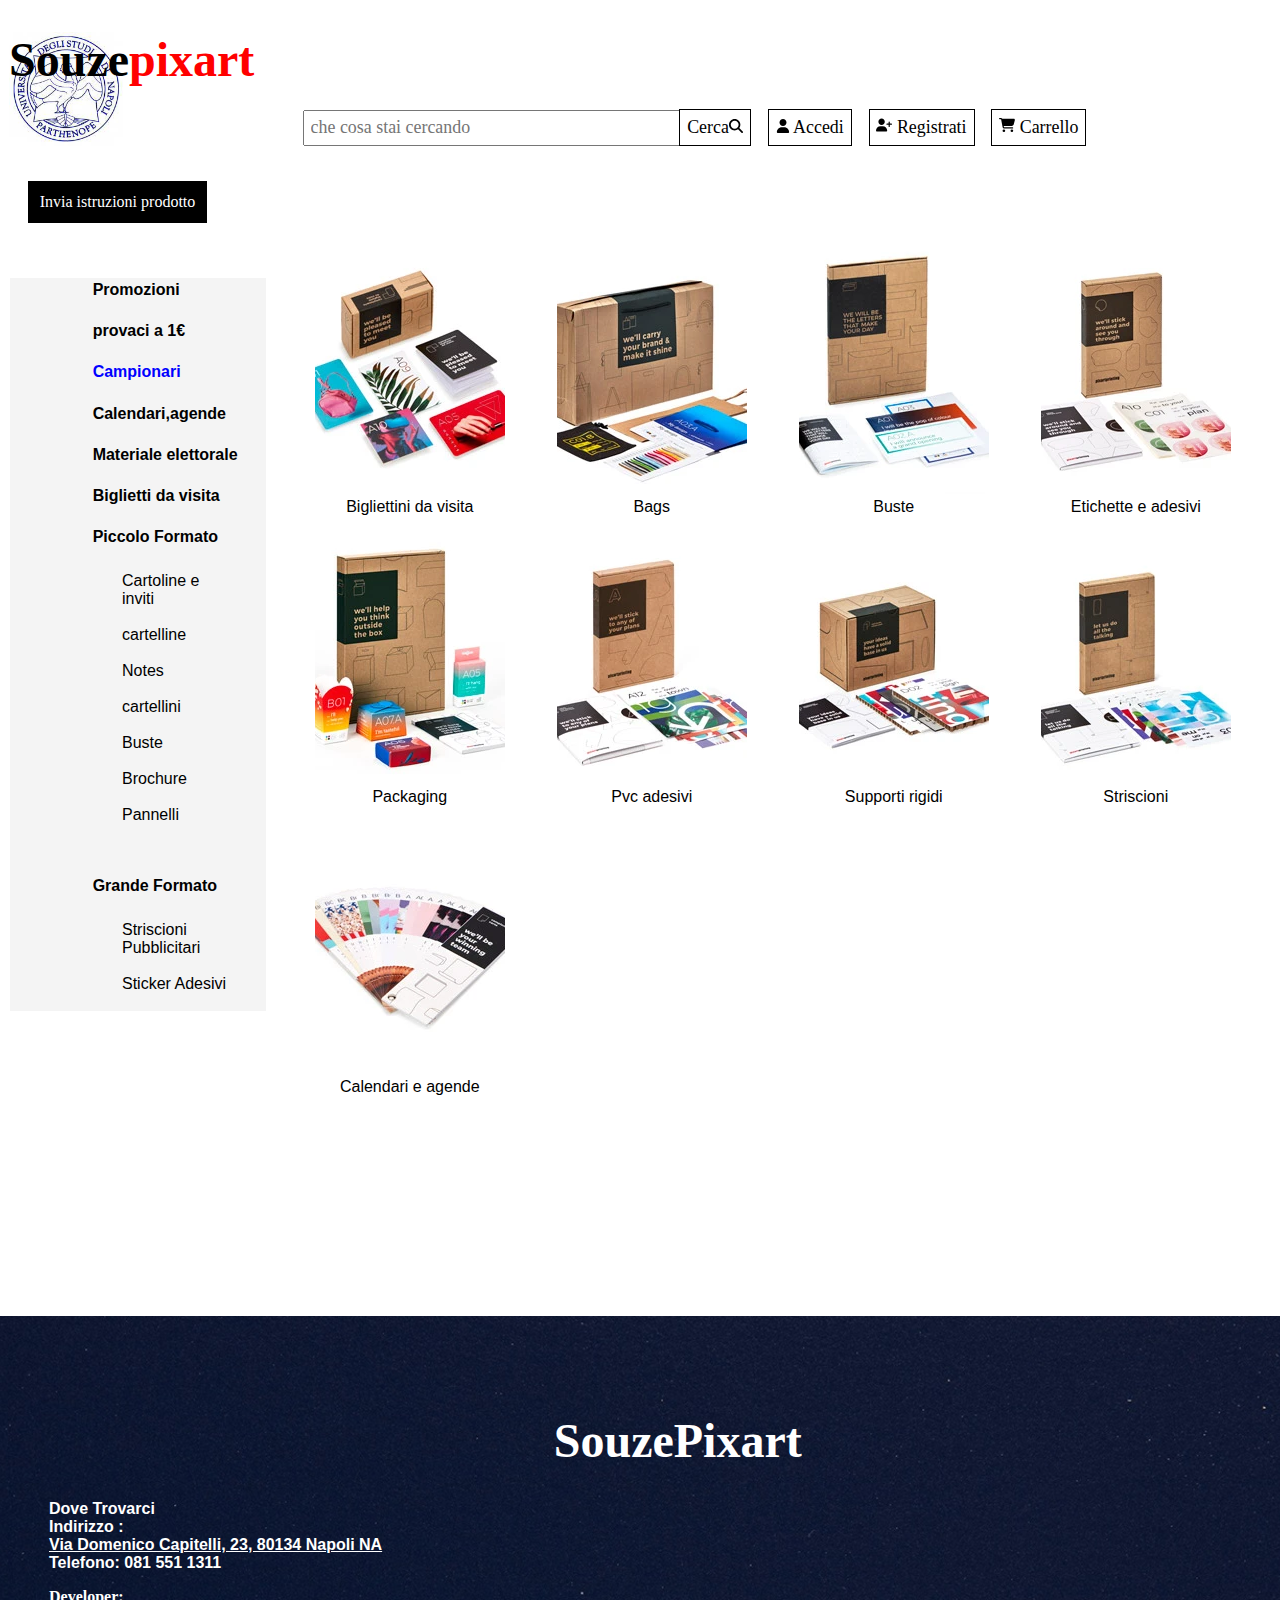
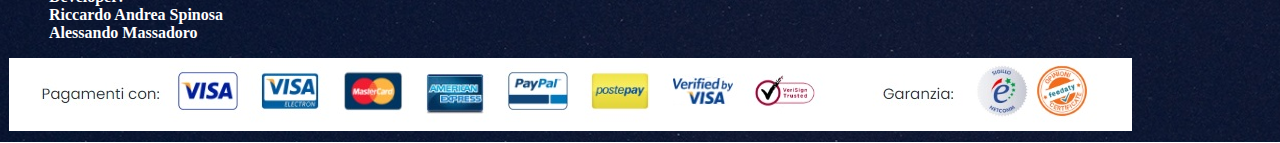
<file: public/campionario.html>
<!DOCTYPE html>
<html>
    <head>
        <meta charset="UTF-8">
        <title>Acquista Campionario</title>
        <link rel="stylesheet" href="style.css">
        <script type="text/javascript" src="script-JS/codicesterno.js"></script>

    </head>
    <body>
    <!--INIZIARE DA QUI E TERMINARE FINO AL COMMENTO CHE INDICA DI FERMARSI-->
    <div class="parthenope-one box">
        <p>
            <a href="index.html"> <h1>Souze<span class="rosso">pixart</span></h1></a>
        <!--INSERIAMO BOTTONE DI RICERCA-->
        <div>
            <p>
            <div class="margine-search">
                <input type="search" name="" id="input-bottone" placeholder="che cosa stai cercando" class=" padd2 size-bottoni larghezza" >
                <button id="cerca" class="padd size-bottoni bottoni"> Cerca<iframe src="svg/lente.svg" frameborder="0" height="14px" width="14px"></iframe></button>
                <a href="accesso.html"><button class="padd size-bottoni bottoni"><iframe src="svg/user-solid.svg" frameborder="0" height="14px" width="14px"></iframe> Accedi</button></a>
                <a href="Registrazione.html"> <button class="padd size-bottoni bottoni"><iframe src="svg/user-plus-solid.svg" frameborder="0" height="16px" width="16px"></iframe> Registrati </button></a>
                <a href="pagina2.html"> <button class="padd size-bottoni bottoni"><iframe src="svg/cart-shopping-solid.svg" frameborder="0" height="16px" width="16px"></iframe> Carrello </button></a>

        </div>
            <!--INSERIAMO TAG MODIFICATI CON JS-->



            <div id="fallimento">  </div>

            <!--AGGIUNGIAMO UN ICONA -->
        </div>
        </p>


    </div>

    <!--ANDIAMO A DEFINIRE ALTRI DUE BOTTONI BORDATI-->
    <div class="marg-reg" > 
        <a href="invio-file-nologin.html"><button class="padd bordo invio-file">Invia istruzioni prodotto</button></a>
        
    </div>
    </div>


    <div class="it">
        <div id="div_cerca">

        </div>
    </div>
    <br> <br> <br> <br> <br> <br>
    <div>
        <div class="tabella" id="drop-menu">
            <p>
                <!--CREIAMO UNA LISTA NON ORDINATA -->
            <ul id="menu" class="box">
                <li> <a><b class="font-menu"><span id="nascosto" class="none"> Menu </span></b></a>
                    <!--ELEMENTI IN LISTA-->
                    <ul>
                        <li class="pippo"> <a href="promo.html"> <b><span>  Promozioni </span></b></a></li><br>
                        <li class="pippo"> <a href="1-euro.html"><b><span>  provaci a 1€ </span></b></a></li><br>
                        <li class="pippo"> <a href="campionario.html"><b><span class="blu">  Campionari</span></b></a></li><br>
                        <li class="pippo"> <a href="calendari-agende.html"><b><span>  Calendari,agende</span></b></a></li><br>
                        <li class="pippo"><a href="materiale-elettorale.html"><b><span> Materiale elettorale</span></b></a></li><br>
                        <li class="pippo"><a href="biglietti-da-visita.html"> <b><span> Biglietti da visita</span></b></a></li><br>
                        <li class="pippo"><a href="piccoloformato.html"><b><span> Piccolo Formato</span></b></a></li><br><br>
                        <div class="margine">
                            <li><a href="cartoline.html"> <span> Cartoline e inviti </span></a></li><br>
                            <li><a href="Cartelline.html"> <span> cartelline</span></a></li><br>
                            <li><a href="notes.html"> <span> Notes</span></a></li><br>
                            <li><a href="cartellini.html"> <span> cartellini</span></a></li><br>
                            <li><a href="buste.html"> <span> Buste</span></a></li><br>
                            <li><a href="brochure.html"> <span> Brochure</span></a></li><br>
                            <li><a href="pannelli.html"> <span> Pannelli</span></a></li><br>
                        </div>

                        <li class="pippo"><a href="grande-formato.html"> <b><span>Grande Formato</span></b></a> </li><br><br>
                        <div class="margine">
                            <li><a href="striscioni.html"> <span> Striscioni Pubblicitari</span></a></li><br>
                            <li><a href="adesivi.html"> <span> Sticker Adesivi</span></a></li><br>
                        </div>
                    </ul>
                </li>
            </ul>

            </p>
        </div>


        <!-- PER ALESSANDRO FERMARSI FINO A QUA E NON AL DI SOTTO DI QUESTO COMMENTO-->
        
            <!--CREIAMO UNA LISTA IMMAGINE-->
            <!--SOLITAMENTE SI UTILIZZANO LE GRIGLIE-->
                <div id="articoli" class="pos-image" >
                    <p>
                        <ul class="mostra"> 
                            <h3><a href="pagina2.html"><li><img src="campionario-img/biglietti-visita.jpg" alt="" width="190px" height="250px" class="contain w3-round " hspace="25"></li></a> Bigliettini da visita</h3>
                            <h3><a href="pagina2.html"><li ><img src="campionario-img/borse-bags.jpg" alt="Bags" width="190px" height="250px" class="contain w3-round " hspace="25"></li></a> Bags</h3>
                            <h3><a href="pagina2.html"><li ><img src="campionario-img/campionario buste.jpg" alt="" width="190px" height="250px" class="contain w3-round " hspace="25"></li></a> Buste</h3>
                            <h3><a href="pagina2.html"><li ><img src="campionario-img/etichette-adesivi.jpg" alt="" width="190px" height="250px" class="contain w3-round " hspace="25"></li></a> Etichette e adesivi</h3>
                        </ul>
                    </p>
                    <p>
                        <ul class="mostra">
                               
                                <h3><a href="pagina2.html"><li ><img src="campionario-img/packagng.jpg" alt="" width="190px" height="250px" class="contain w3-round " hspace="25"></li></a> Packaging</h3>
                                <h3><a href="pagina2.html"><li ><img src="campionario-img/pvc-adesivo.jpg" alt="Decorazioni sulla parete" width="190px" height="250px" class="contain w3-round " hspace="25"></li></a>Pvc adesivi</h3>
                                <h3><a href="pagina2.html"><li ><img src="campionario-img/supporti-rigidi.jpg" alt="" width="190px" height="250px" class="contain w3-round " hspace="25"></li></a> Supporti rigidi  </h3>
                            <h3><a href="pagina2.html"><li ><img src="campionario-img/striscioni.jpg" alt="" width="190px" height="250px" class="contain w3-round " hspace="25"></li></a>Striscioni</h3>
                                
                        </ul>
                    </p>
                    <p>
                        <ul class="mostra">
                            
                            <h3><a href="pagina2.html"><li ><img src="campionario-img/carta.jpg" alt="Calendari e agende" width="190px" height="250px" class="contain w3-round " hspace="25"></li></a> Calendari e agende</h3>
                        </ul>
                    </p>
                </div>
            </div>

        <!--PER ALESSANDRO LA PARTE FINALE INIZIA DA QUI COPIARE ANCHE LO SCRIPT C'E UN COMMENTO CHE INDICA LA FINE-->
        <div class="super">
                <span class="bianco"><b>
                    <ul class="scritta">
                        <h1 class="colore-white">SouzePixart</h1>
                    </ul>



                    <ul>
                        <span class="colore-white">
                            <li > Dove Trovarci</li>
                            <li>Indirizzo : <br><a class="colore-white" href= "https://statics.teams.cdn.office.net/evergreen-assets/safelinks/1/atp-safelinks.html"> Via Domenico Capitelli, 23, 80134 Napoli NA </a></li>
                            <li>Telefono: 081 551 1311</li>
                        </span>
                    </ul>



                    <ul> <span class="colore-white">
                        Developer: <br> Riccardo Andrea Spinosa <br>Alessando Massadoro
                        </span>
                    </ul>

                    <img src="immagini/pagamenti.jpg" alt="">
                </b>
                </span>
        </div>

        <!--JAVASCRIPT-->
        <script>
            const articolo=document.getElementById('articoli');
            const input = document.getElementById('input-bottone');
            const cerca = document.getElementById('cerca');
            const title = document.getElementById('div_cerca');
            const nascosto=document.getElementById('nascosto');
            var nasc = window.matchMedia("(max-width: 1000px)");


            input.addEventListener('keyup',()=>{
                //console.log(ricerca(converti(input.value),risultato,0,risultato.length-1));
                //console.log(string_matching(converti(input.value),risultato));
                //div_cerca.setAttribute('class','blocco'); setta attributo
                ricerca_su_lista();
                const t=ris_cerca[binario_matching()]
                title.innerHTML = t?t:"";
                if(input.value)
                {
                    articoli.classList.add('none');
                }
                else if(input.value==="")
                {
                    articoli.classList.remove('none');
                }

            })

            /*CERCA CON JAVASCRIPT. SE LA RICERCA VA A BUON FINE LO PORTIAMO DIRETTAMENTE ALLA PAGINA DALL'UTENTE RICERCATA
            VICEVERSA RISCRIVIAMO LA FUNZIONE COSì CHE NON VADA A BUON FINE E DIA ERRORE O NOT FOUND*/
            cerca.addEventListener('click',()=>{
                if(variabile_ricerca()===-1){
                    function wind(){
                        var p = document.createElement("p");
                        p.setAttribute('id','paragrafo');
                        var paragrafo=document.getElementById('paragrafo');
                        //var img = document.createElement("img");
                        var src = document.getElementById("fallimento");
                        //img.src = "immagini/fallito.jpg";
                        src.appendChild(p);
                        paragrafo.textContent="Siamo spiacenti non abbiamo trovato ciò che cercavi";
                        paragrafo.style.marginLeft='23%';
                        paragrafo.setAttribute('class','colore-rosso');
                        //src.appendChild(img);
                        //img.setAttribute('src','immagini/fallito.jpg');
                        //img.style.marginLeft = '38%';
                        /*const myTimeout = setTimeout(myGreeting, 5000);
                        function myGreeting() {
                            p.remove;
                        }*/
                    }
                }
                else{
                    function wind(){
                        window.location.href = array_html[variabile_ricerca()];
                    }
                }
                wind();
            })



            nasc.addListener(nascondi) // Attach listener function on state changes



            /*articolo.addEventListener('click',()=>{
                alert('elemento aggiunto al carrello');
            })*/

        </script>

        <!--PER ALESSANDRO LA PARTE FINALE TERMINA QUI-->
    </body>
</html>
</file>
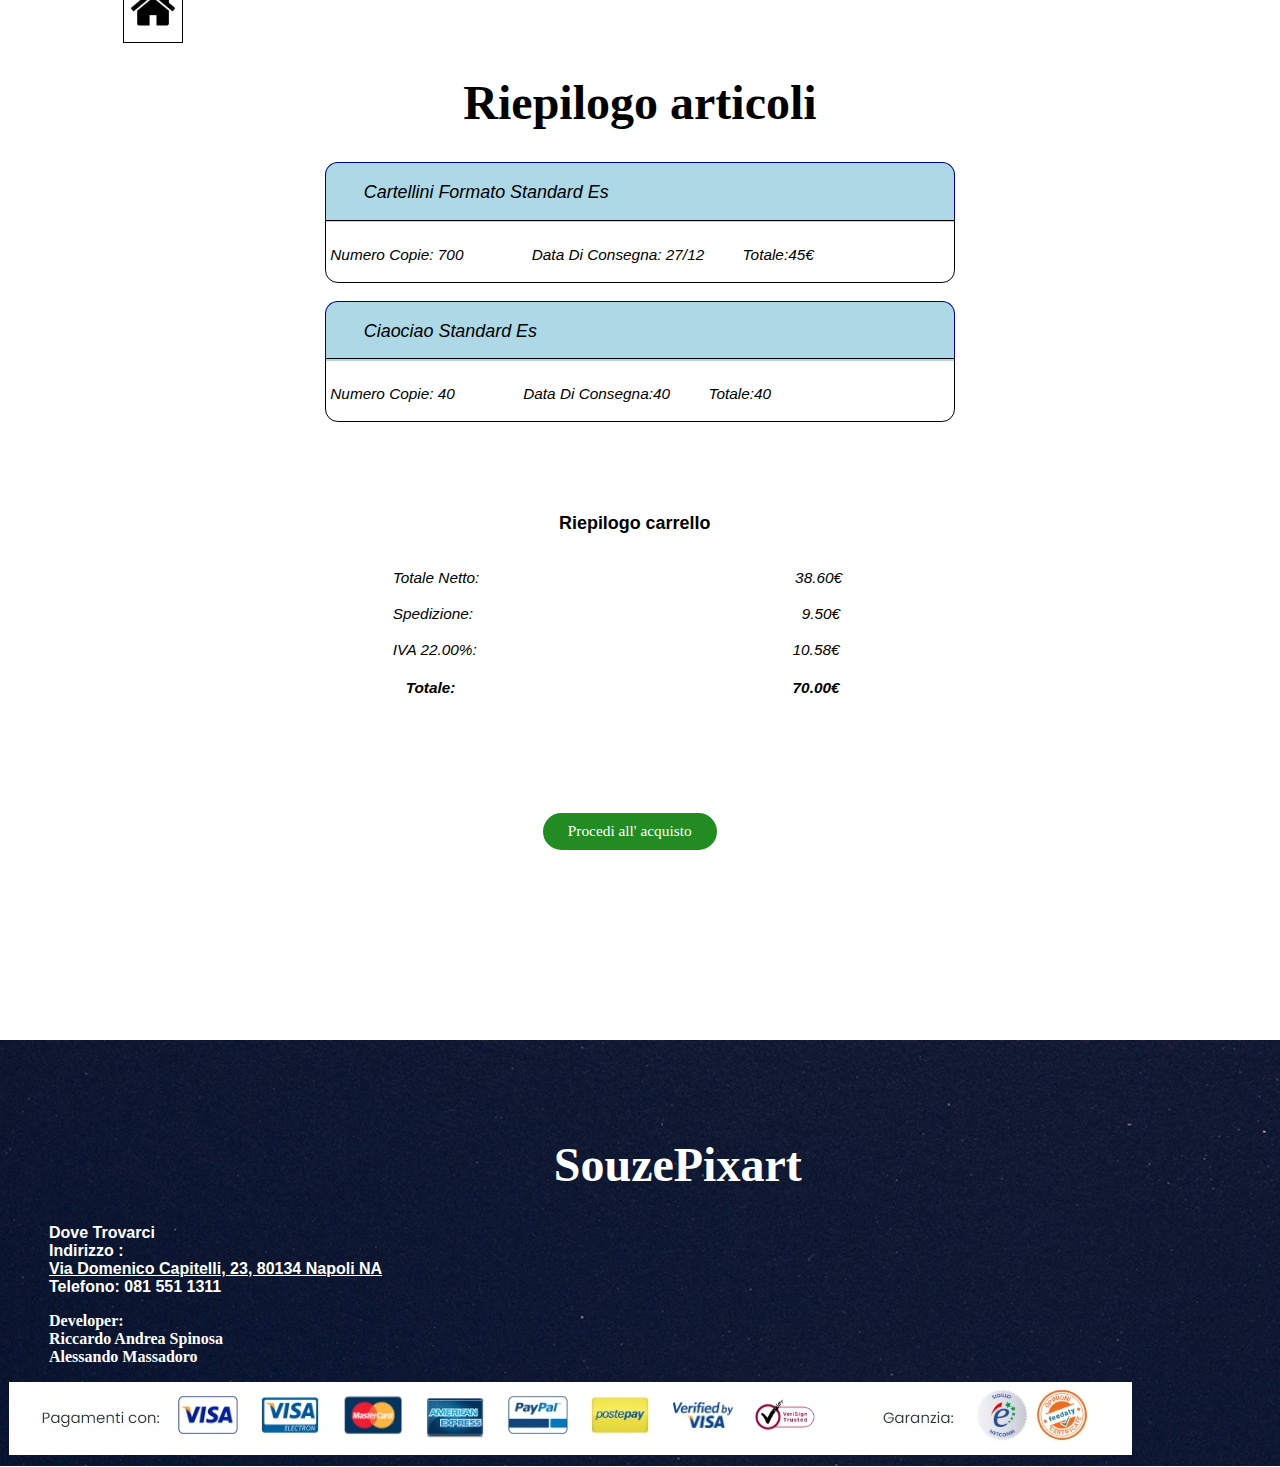
<file: public/carrello.html>
<!DOCTYPE html>
<html xmlns="http://www.w3.org/1999/html">
    <head><!--info per browser-->
        <!-- titolo visualizzato nell url della pagina -->
        <title>Stampa online buste personalizzate</title>
        <meta charset="UTF-8">
        <!--ANDIAMO A LINKARE LA PAGINA CSS-->
        <link rel= "stylesheet" href="style.css">
        <script type="text/javascript" src="script-JS/codicesterno.js"></script>



    </head>
    <body>
        
    
    <!--INIZIARE DA QUI E TERMINARE FINO AL COMMENTO CHE INDICA DI FERMARSI-->
    <div >
            <p>
            <div class="margine-search">
                <a href="index.html"><button class="padd size-bottoni bottoni"><img src="immagini/casa.png"alt="" height="44px" width="44px"></button></a>
        </div>
            <!--INSERIAMO TAG MODIFICATI CON JS-->
            <div id="fallimento">  </div>



        </div>
        </p>



    </div>
    <h1 style="text-align: center">Riepilogo articoli</h1>

 <div>
    <div>
    <p class="parte-sopra">Cartellini formato standard es</p>

    </div>


    <div>
    <pre><p class="parte-sotto"> Numero copie: 700                Data di consegna: 27/12         Totale:45€
    </p></pre>
    </div>

      <div>
    <p class="parte-sopra">Ciaociao standard es</p>

    </div>


    <div>
        <pre><p class="parte-sotto"> Numero copie: <span>40</span>                Data di consegna:<span>40</span>         Totale:<span>40</span>
    </p></pre>
    </div>

    </div>

   <!--Div che conterrà gli il riepilogo-->
    <div class="ordine">

        <div class="ordine-sopra">
           <h3 class="titolo-riepilogo"><b>Riepilogo carrello</b></h3>
        </div>
        <div class="ordine-centro">
            <pre><p class="riepilogo">
                Totale netto:                                                                          <span>38.60€</span>

                Spedizione:                                                                             <span>9.50€</span>

                IVA 22.00%:                                                                          <span>10.58€</span></p></pre>
                <div>
                    <pre><b><p class="ordine-sotto"><span style="margin-left: -40%;">Totale: </span>                                                                             <span> 70.00€</span> </p></b> <pre> <br>
                            <a href="/payment/carta"><button class="posizione-bottone">Procedi all' acquisto</button></a>
        
                </div>
        </div>
     
 
    </div>




    <div class="it">
        <div id="div_cerca">

        </div>
    </div>
    <div class="super">
                <span class="bianco"><b>
                    <ul class="scritta">
                        <h1 class="colore-white">SouzePixart</h1>
                    </ul>



                    <ul>
                        <span class="colore-white">
                            <li > Dove Trovarci</li>
                            <li>Indirizzo : <br><a class="colore-white" href= "https://statics.teams.cdn.office.net/evergreen-assets/safelinks/1/atp-safelinks.html"> Via Domenico Capitelli, 23, 80134 Napoli NA </a></li>
                            <li>Telefono: 081 551 1311</li>
                        </span>
                    </ul>



                    <ul> <span class="colore-white">
                        Developer: <br> Riccardo Andrea Spinosa <br>Alessando Massadoro
                        </span>
                    </ul>

                    <img src="immagini/pagamenti.jpg" alt="">
                </b>
                </span>
            </div>

            <!--JAVASCRIPT-->
            <script>
                const articolo=document.getElementById('articoli');
                const input = document.getElementById('input-bottone');
                const cerca = document.getElementById('cerca');
                const title = document.getElementById('div_cerca');
                const nascosto=document.getElementById('nascosto');
                var nasc = window.matchMedia("(max-width: 1000px)");


                input.addEventListener('keyup',()=>{
                    //console.log(ricerca(converti(input.value),risultato,0,risultato.length-1));
                    //console.log(string_matching(converti(input.value),risultato));
                    //div_cerca.setAttribute('class','blocco'); setta attributo
                    ricerca_su_lista();
                    const t=ris_cerca[binario_matching()]
                    title.innerHTML = t?t:"";
                    if(input.value)
                    {
                        articoli.classList.add('none');
                    }
                    else if(input.value==="")
                    {
                        articoli.classList.remove('none');
                    }

                })

                /*CERCA CON JAVASCRIPT. SE LA RICERCA VA A BUON FINE LO PORTIAMO DIRETTAMENTE ALLA PAGINA DALL'UTENTE RICERCATA
                VICEVERSA RISCRIVIAMO LA FUNZIONE COSì CHE NON VADA A BUON FINE E DIA ERRORE O NOT FOUND*/
                cerca.addEventListener('click',()=>{
                    if(variabile_ricerca()===-1){
                        function wind(){
                            var p = document.createElement("p");
                            p.setAttribute('id','paragrafo');
                            var paragrafo=document.getElementById('paragrafo');
                            //var img = document.createElement("img");
                            var src = document.getElementById("fallimento");
                            //img.src = "immagini/fallito.jpg";
                            src.appendChild(p);
                            paragrafo.textContent="Siamo spiacenti non abbiamo trovato ciò che cercavi";
                            paragrafo.style.marginLeft='23%';
                            paragrafo.setAttribute('class','colore-rosso');
                            //src.appendChild(img);
                            //img.setAttribute('src','immagini/fallito.jpg');
                            //img.style.marginLeft = '38%';
                            /*const myTimeout = setTimeout(myGreeting, 5000);
                            function myGreeting() {
                                p.remove;
                            }*/
                        }
                    }
                    else{
                        function wind(){
                            window.location.href = array_html[variabile_ricerca()];
                        }
                    }
                    wind();
                })



                nasc.addListener(nascondi) // Attach listener function on state changes



                /*articolo.addEventListener('click',()=>{
                    alert('elemento aggiunto al carrello');
                })*/

            </script>

            <!--PER ALESSANDRO LA PARTE FINALE TERMINA QUI-->

        </body>
</html>
</file>
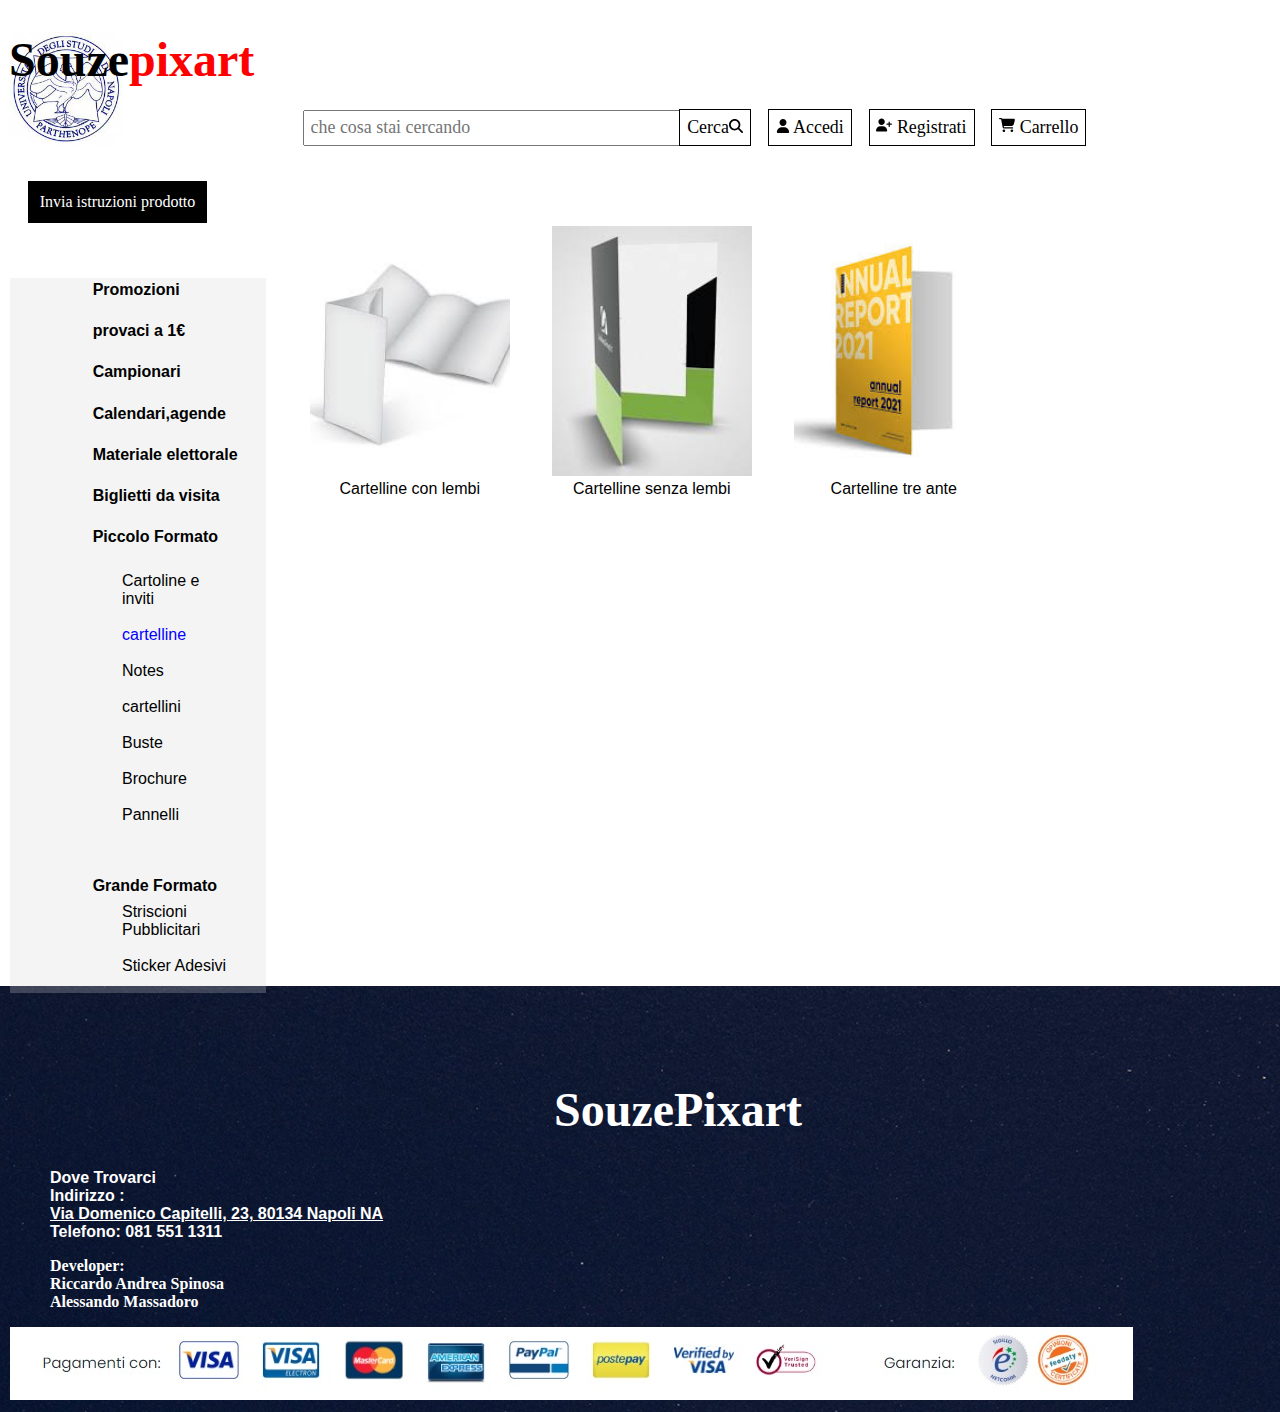
<file: public/Cartelline.html>
<!DOCTYPE html>
<html lang="en">
<head>
    <meta charset="UTF-8">
    <title>Cartoline ed Inviti</title>
    <link rel= "stylesheet" href="style.css">
    <script type="text/javascript" src="script-JS/codicesterno.js"></script>

</head>
<body>
<!--INIZIARE DA QUI E TERMINARE FINO AL COMMENTO CHE INDICA DI FERMARSI-->
<div class="parthenope-one box">
    <p>
        <a href="index.html"> <h1>Souze<span class="rosso">pixart</span></h1></a>
    <!--INSERIAMO BOTTONE DI RICERCA-->
    <div>
        <p>
        <div class="margine-search">
            <input type="search" name="" id="input-bottone" placeholder="che cosa stai cercando" class=" padd2 size-bottoni larghezza" >
            <button id="cerca" class="padd size-bottoni bottoni"> Cerca<iframe src="svg/lente.svg" frameborder="0" height="14px" width="14px"></iframe></button>
            <a href="accesso.html"><button class="padd size-bottoni bottoni"><iframe src="svg/user-solid.svg" frameborder="0" height="14px" width="14px"></iframe> Accedi</button></a>
            <a href="Registrazione.html"> <button class="padd size-bottoni bottoni"><iframe src="svg/user-plus-solid.svg" frameborder="0" height="16px" width="16px"></iframe> Registrati </button></a>
            <a href="pagina2.html"> <button class="padd size-bottoni bottoni"><iframe src="svg/cart-shopping-solid.svg" frameborder="0" height="16px" width="16px"></iframe> Carrello </button></a>

    </div>
        <!--INSERIAMO TAG MODIFICATI CON JS-->



        <div id="fallimento">  </div>







        <!--AGGIUNGIAMO UN ICONA -->

    </div>
    </p>


</div>

<!--ANDIAMO A DEFINIRE ALTRI DUE BOTTONI BORDATI-->
<div class="marg-reg" > 
    <a href="invio-file-nologin.html"><button class="bordo invio-file">Invia istruzioni prodotto</button></a>
    
</div>


<div class="it">
    <div id="div_cerca">

    </div>
</div>
<br> <br> <br> <br> <br> <br> 
<div>
    <div class="tabella" id="drop-menu">
        <p>
            <!--CREIAMO UNA LISTA NON ORDINATA -->
        <ul id="menu" class="box">
            <li> <a><b class="font-menu"><span id="nascosto" class="none"> Menu </span></b></a>
                <!--ELEMENTI IN LISTA-->
                <ul>
                    <li class="pippo"> <a href="promo.html"> <b><span>  Promozioni </span></b></a></li><br>
                    <li class="pippo"> <a href="1-euro.html"><b><span>  provaci a 1€ </span></b></a></li><br>
                    <li class="pippo"> <a href="campionario.html"><b><span>  Campionari</span></b></a></li><br>
                    <li class="pippo"> <a href="calendari-agende.html"><b><span>  Calendari,agende</span></b></a></li><br>
                    <li class="pippo"><a href="materiale-elettorale.html"><b><span> Materiale elettorale</span></b></a></li><br>
                    <li class="pippo"><a href="biglietti-da-visita.html"> <b><span> Biglietti da visita</span></b></a></li><br>
                    <li class="pippo"><a href="piccoloformato.html"><b><span> Piccolo Formato</span></b></a></li><br><br>
                    <div class="margine">
                        <li><a href="cartoline.html"> <span> Cartoline e inviti </span></a></li><br>
                        <li><a href="Cartelline.html"> <span class="blu"> cartelline</span></a></li><br>
                        <li><a href="notes.html"> <span> Notes</span></a></li><br>
                        <li><a href="cartellini.html"> <span> cartellini</span></a></li><br>
                        <li><a href="buste.html"> <span> Buste</span></a></li><br>
                        <li><a href="brochure.html"> <span> Brochure</span></a></li><br>
                        <li><a href="pannelli.html"> <span> Pannelli</span></a></li><br>
                    </div>

                    <li class="pippo"><a href="grande-formato.html"> <b><span>Grande Formato</span></b></a> </li><br>
                    <div class="margine">
                        <li><a href="striscioni.html"> <span> Striscioni Pubblicitari</span></a></li><br>
                        <li><a href="adesivi.html"> <span> Sticker Adesivi</span></a></li><br>
                    </div>
                </ul>
            </li>
        </ul>

        </p>
    </div>


    <!-- PER ALESSANDRO FERMARSI FINO A QUA E NON AL DI SOTTO DI QUESTO COMMENTO-->
<div id="articoli" class="pos-image"  >
    <p>
    <ul class="mostra" >
        <h3><a href="pagina2.html"><li><img src="cartelline-img/3ante.jpeg" alt="" width="200px" height="250px" class="contain w3-round " hspace="20"></li></a> Cartelline con lembi</h3>
        <h3><a href="pagina2.html"><li ><img src="cartelline-img/lembi.jpeg" alt="" width="200px" height="250px" class="contain w3-round " hspace="20"></li></a> Cartelline senza lembi</h3>
        <h3><a href="pagina2.html"><li ><img src="cartelline-img/senza.jpeg" alt="" width="200px" height="250px" class="contain w3-round " hspace="20"></li></a> Cartelline tre ante</h3>
    </ul>
    </p>
</div>
<br> <br> <br> <br> <br> <br> <br> <br> <br> <br> <br> <br> <br> <br>

    <!--PER ALESSANDRO LA PARTE FINALE INIZIA DA QUI COPIARE ANCHE LO SCRIPT C'E UN COMMENTO CHE INDICA LA FINE-->
    <div class="super">
                <span class="bianco"><b>
                    <ul class="scritta">
                        <h1 class="colore-white">SouzePixart</h1>
                    </ul>



                    <ul>
                        <span class="colore-white">
                            <li > Dove Trovarci</li>
                            <li>Indirizzo : <br><a class="colore-white" href= "https://statics.teams.cdn.office.net/evergreen-assets/safelinks/1/atp-safelinks.html"> Via Domenico Capitelli, 23, 80134 Napoli NA </a></li>
                            <li>Telefono: 081 551 1311</li>
                        </span>
                    </ul>



                    <ul> <span class="colore-white">
                        Developer: <br> Riccardo Andrea Spinosa <br>Alessando Massadoro
                        </span>
                    </ul>

                    <img src="immagini/pagamenti.jpg" alt="">
                </b>
                </span>
    </div>

    <!--JAVASCRIPT-->
    <script>
        const articolo=document.getElementById('articoli');
        const input = document.getElementById('input-bottone');
        const cerca = document.getElementById('cerca');
        const title = document.getElementById('div_cerca');
        const nascosto=document.getElementById('nascosto');
        var nasc = window.matchMedia("(max-width: 1000px)");


        input.addEventListener('keyup',()=>{
            //console.log(ricerca(converti(input.value),risultato,0,risultato.length-1));
            //console.log(string_matching(converti(input.value),risultato));
            //div_cerca.setAttribute('class','blocco'); setta attributo
            ricerca_su_lista();
            const t=ris_cerca[binario_matching()]
            title.innerHTML = t?t:"";
            if(input.value)
            {
                articoli.classList.add('none');
            }
            else if(input.value==="")
            {
                articoli.classList.remove('none');
            }

        })

        /*CERCA CON JAVASCRIPT. SE LA RICERCA VA A BUON FINE LO PORTIAMO DIRETTAMENTE ALLA PAGINA DALL'UTENTE RICERCATA
        VICEVERSA RISCRIVIAMO LA FUNZIONE COSì CHE NON VADA A BUON FINE E DIA ERRORE O NOT FOUND*/
        cerca.addEventListener('click',()=>{
            if(variabile_ricerca()===-1){
                function wind(){
                    var p = document.createElement("p");
                    p.setAttribute('id','paragrafo');
                    var paragrafo=document.getElementById('paragrafo');
                    //var img = document.createElement("img");
                    var src = document.getElementById("fallimento");
                    //img.src = "immagini/fallito.jpg";
                    src.appendChild(p);
                    paragrafo.textContent="Siamo spiacenti non abbiamo trovato ciò che cercavi";
                    paragrafo.style.marginLeft='23%';
                    paragrafo.setAttribute('class','colore-rosso');
                    //src.appendChild(img);
                    //img.setAttribute('src','immagini/fallito.jpg');
                    //img.style.marginLeft = '38%';
                    /*const myTimeout = setTimeout(myGreeting, 5000);
                    function myGreeting() {
                        p.remove;
                    }*/
                }
            }
            else{
                function wind(){
                    window.location.href = array_html[variabile_ricerca()];
                }
            }
            wind();
        })



        nasc.addListener(nascondi) // Attach listener function on state changes



        /*articolo.addEventListener('click',()=>{
            alert('elemento aggiunto al carrello');
        })*/

    </script>

    <!--PER ALESSANDRO LA PARTE FINALE TERMINA QUI-->
</body>
</html>
</file>
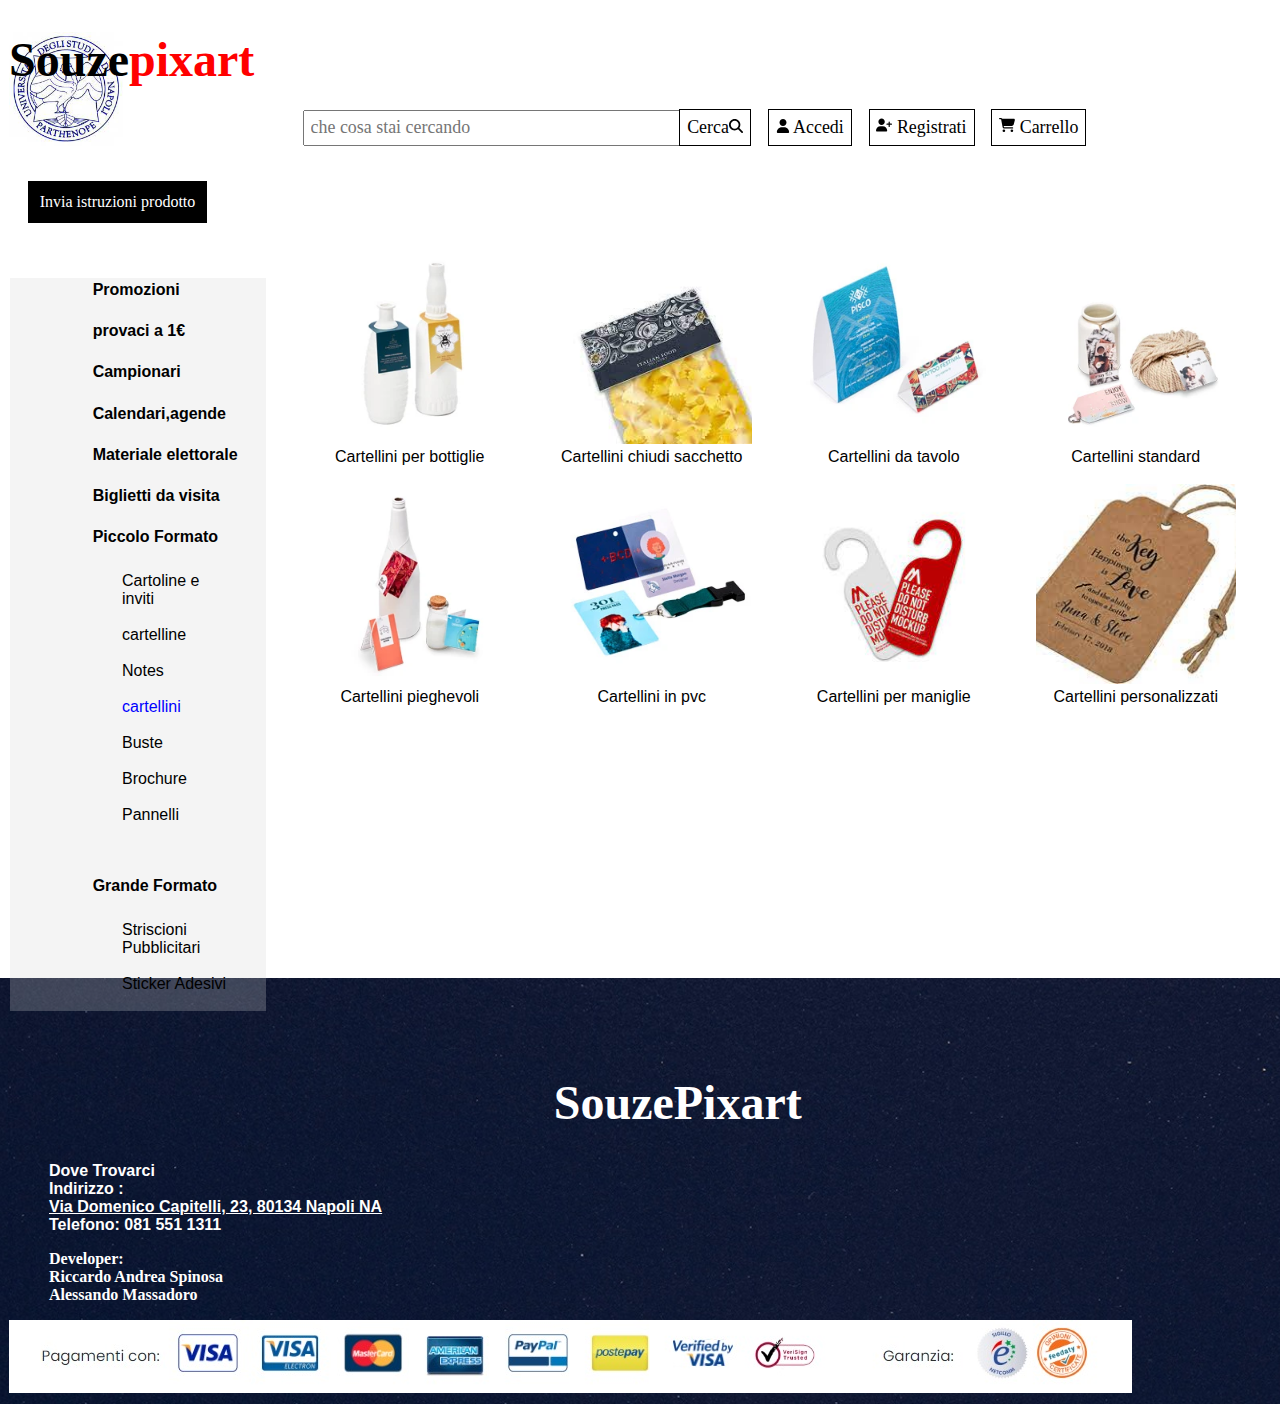
<file: public/cartellini.html>
<!DOCTYPE html>
<html>
    <head><!--info per browser--> 
        <!-- titolo visualizzato nell url della pagina -->       
        <title>Stampa online cartellini personalizzate</title>
        <meta charset="UTF-8">
        <!--ANDIAMO A LINKARE LA PAGINA CSS-->
        <link rel= "stylesheet" href="style.css">
        
        
        <script type="text/javascript" src="script-JS/codicesterno.js"></script>

        
    </head>
        <body >
        <!--INIZIARE DA QUI E TERMINARE FINO AL COMMENTO CHE INDICA DI FERMARSI-->
        <div class="parthenope-one box">
            <p>
                <a href="index.html"> <h1>Souze<span class="rosso">pixart</span></h1></a>
            <!--INSERIAMO BOTTONE DI RICERCA-->
            <div>
                <p>
                <div class="margine-search">
                    <input type="search" name="" id="input-bottone" placeholder="che cosa stai cercando" class=" padd2 size-bottoni larghezza" >
                    <button id="cerca" class="padd size-bottoni bottoni"> Cerca<iframe src="svg/lente.svg" frameborder="0" height="14px" width="14px"></iframe></button>
                    <a href="accesso.html"><button class="padd size-bottoni bottoni"><iframe src="svg/user-solid.svg" frameborder="0" height="14px" width="14px"></iframe> Accedi</button></a>
                    <a href="Registrazione.html"> <button class="padd size-bottoni bottoni"><iframe src="svg/user-plus-solid.svg" frameborder="0" height="16px" width="16px"></iframe> Registrati </button></a>
                    <a href="pagina2.html"> <button class="padd size-bottoni bottoni"><iframe src="svg/cart-shopping-solid.svg" frameborder="0" height="16px" width="16px"></iframe> Carrello </button></a>

                </div>
                <!--INSERIAMO TAG MODIFICATI CON JS-->



                <div id="fallimento">  </div>







                <!--AGGIUNGIAMO UN ICONA -->


            </div>
            </p>


        </div>

        <div class="marg-reg" > 
            <a href="invio-file-nologin.html"><button class="bordo invio-file">Invia istruzioni prodotto</button></a>
            
        </div>


        <div class="it">
            <div id="div_cerca">

            </div>
        </div>
        <br> <br> <br> <br> <br> <br>
        <div>
            <div class="tabella" id="drop-menu">
                <p>
                    <!--CREIAMO UNA LISTA NON ORDINATA -->
                <ul id="menu" class="box">
                    <li> <a><b class="font-menu"><span id="nascosto" class="none"> Menu </span></b></a>
                        <!--ELEMENTI IN LISTA-->
                        <ul>
                            <li class="pippo"> <a href="promo.html"> <b><span>  Promozioni </span></b></a></li> <br>
                            <li class="pippo"> <a href="1-euro.html"><b><span>  provaci a 1€ </span></b></a></li><br>
                            <li class="pippo"> <a href="campionario.html"><b><span>  Campionari</span></b></a></li><br>
                            <li class="pippo"> <a href="calendari-agende.html"><b><span>  Calendari,agende</span></b></a></li><br>
                            <li class="pippo"><a href="materiale-elettorale.html"><b><span> Materiale elettorale</span></b></a></li><br>
                            <li class="pippo"><a href="biglietti-da-visita.html"> <b><span> Biglietti da visita</span></b></a></li><br>
                            <li class="pippo"><a href="piccoloformato.html"><b><span> Piccolo Formato</span></b></a></li><br><br>
                            <div class="margine">
                                <li><a href="cartoline.html"> <span> Cartoline e inviti </span></a></li><br>
                                <li><a href="Cartelline.html"> <span> cartelline</span></a></li><br>
                                <li><a href="notes.html"> <span> Notes</span></a></li><br>
                                <li><a href="cartellini.html"> <span class="blu"> cartellini</span></a></li><br>
                                <li><a href="buste.html"> <span> Buste</span></a></li><br>
                                <li><a href="brochure.html"> <span> Brochure</span></a></li><br>
                                <li><a href="pannelli.html"> <span> Pannelli</span></a></li><br>
                            </div>

                            <li class="pippo"><a href="grande-formato.html"> <b><span>Grande Formato</span></b></a> </li><br><br>
                            <div class="margine">
                                <li><a href="striscioni.html"> <span> Striscioni Pubblicitari</span></a></li><br>
                                <li><a href="adesivi.html"> <span> Sticker Adesivi</span></a></li><br>
                            </div>
                        </ul>
                    </li>
                </ul>

                </p>
            </div>


            <!-- PER ALESSANDRO FERMARSI FINO A QUA E NON AL DI SOTTO DI QUESTO COMMENTO-->
                <!--CREIAMO UNA LISTA IMMAGINE-->
                <!--SOLITAMENTE SI UTILIZZANO LE GRIGLIE-->
                <div id="articoli" class="pos-image" >
                    <p>
                        <ul class="mostra"> 
                            <h3><a href="pagina2.html"><li><img src="cartellini-img/cartellini-bottiglie.jpg" alt="" width="200px" height="200px" class="contain w3-round " hspace="20"></li></a> Cartellini per bottiglie</h3>
                            <h3><a href="pagina2.html"><li ><img src="cartellini-img/cartellini-chiudi-sacchetto.jpg" alt="" width="200px" height="200px" class="contain w3-round " hspace="20"></li></a> Cartellini chiudi sacchetto</h3>
                            <h3><a href="pagina2.html"><li ><img src="cartellini-img/cartellini-da-tavolo.jpg" alt="" width="200px" height="200px" class="contain w3-round " hspace="20"></li></a> Cartellini da tavolo</h3>
                            <h3><a href="pagina2.html"><li ><img src="cartellini-img/cartellini-standard.jpg" alt="" width="200px" height="200px" class="contain w3-round " hspace="20"></li></a>Cartellini standard</h3>
                        </ul>
                    </p>
                    <p>
                        <ul class="mostra">
                                <h3><a href="pagina2.html"><li ><img src="cartellini-img/cartellini-pieghevoli.jpg" alt="" width="200px" height="200px" class="contain w3-round " hspace="20"></li></a> Cartellini pieghevoli</h3>
                                <h3><a href="pagina2.html"><li ><img src="cartellini-img/cartellini-pvc.jpg" alt="" width="200px" height="200px" class="contain w3-round " hspace="20"></li></a> Cartellini in pvc</h3>
                                <h3><a href="pagina2.html"><li ><img src="cartellini-img/cartellini-maniglie.jpg" alt="" width="200px" height="200px" class="contain w3-round " hspace="20"></li></a> Cartellini per maniglie</h3>
                                <h3><a href="pagina2.html"><li ><img src="cartellini-img/cartellino-personalizzato.jpg" alt="" width="200px" height="200px" class="contain w3-round " hspace="20"></li></a>Cartellini personalizzati</h3>
                        </ul>
                    </p>
                    <p>
                   
                    </p>
                    
                </div>
            </div>
            <br><br>
            <!--PER ALESSANDRO LA PARTE FINALE INIZIA DA QUI COPIARE ANCHE LO SCRIPT C'E UN COMMENTO CHE INDICA LA FINE-->
            <div class="super">
                <span class="bianco"><b>
                    <ul class="scritta">
                        <h1 class="colore-white">SouzePixart</h1>
                    </ul>



                    <ul>
                        <span class="colore-white">
                            <li > Dove Trovarci</li>
                            <li>Indirizzo : <br><a class="colore-white" href= "https://statics.teams.cdn.office.net/evergreen-assets/safelinks/1/atp-safelinks.html"> Via Domenico Capitelli, 23, 80134 Napoli NA </a></li>
                            <li>Telefono: 081 551 1311</li>
                        </span>
                    </ul>



                    <ul> <span class="colore-white">
                        Developer: <br> Riccardo Andrea Spinosa <br>Alessando Massadoro
                        </span>
                    </ul>

                    <img src="immagini/pagamenti.jpg" alt="">
                </b>
                </span>
            </div>

            <!--JAVASCRIPT-->
            <script>
                const articolo=document.getElementById('articoli');
                const input = document.getElementById('input-bottone');
                const cerca = document.getElementById('cerca');
                const title = document.getElementById('div_cerca');
                const nascosto=document.getElementById('nascosto');
                var nasc = window.matchMedia("(max-width: 1000px)");


                input.addEventListener('keyup',()=>{
                    //console.log(ricerca(converti(input.value),risultato,0,risultato.length-1));
                    //console.log(string_matching(converti(input.value),risultato));
                    //div_cerca.setAttribute('class','blocco'); setta attributo
                    ricerca_su_lista();
                    const t=ris_cerca[binario_matching()]
                    title.innerHTML = t?t:"";
                    if(input.value)
                    {
                        articoli.classList.add('none');
                    }
                    else if(input.value==="")
                    {
                        articoli.classList.remove('none');
                    }

                })

                /*CERCA CON JAVASCRIPT. SE LA RICERCA VA A BUON FINE LO PORTIAMO DIRETTAMENTE ALLA PAGINA DALL'UTENTE RICERCATA
                VICEVERSA RISCRIVIAMO LA FUNZIONE COSì CHE NON VADA A BUON FINE E DIA ERRORE O NOT FOUND*/
                cerca.addEventListener('click',()=>{
                    if(variabile_ricerca()===-1){
                        function wind(){
                            var p = document.createElement("p");
                            p.setAttribute('id','paragrafo');
                            var paragrafo=document.getElementById('paragrafo');
                            //var img = document.createElement("img");
                            var src = document.getElementById("fallimento");
                            //img.src = "immagini/fallito.jpg";
                            src.appendChild(p);
                            paragrafo.textContent="Siamo spiacenti non abbiamo trovato ciò che cercavi";
                            paragrafo.style.marginLeft='23%';
                            paragrafo.setAttribute('class','colore-rosso');
                            //src.appendChild(img);
                            //img.setAttribute('src','immagini/fallito.jpg');
                            //img.style.marginLeft = '38%';
                            /*const myTimeout = setTimeout(myGreeting, 5000);
                            function myGreeting() {
                                p.remove;
                            }*/
                        }
                    }
                    else{
                        function wind(){
                            window.location.href = array_html[variabile_ricerca()];
                        }
                    }
                    wind();
                })



                nasc.addListener(nascondi) // Attach listener function on state changes



                /*articolo.addEventListener('click',()=>{
                    alert('elemento aggiunto al carrello');
                })*/

            </script>

            <!--PER ALESSANDRO LA PARTE FINALE TERMINA QUI-->
         </body>
</html>
</file>
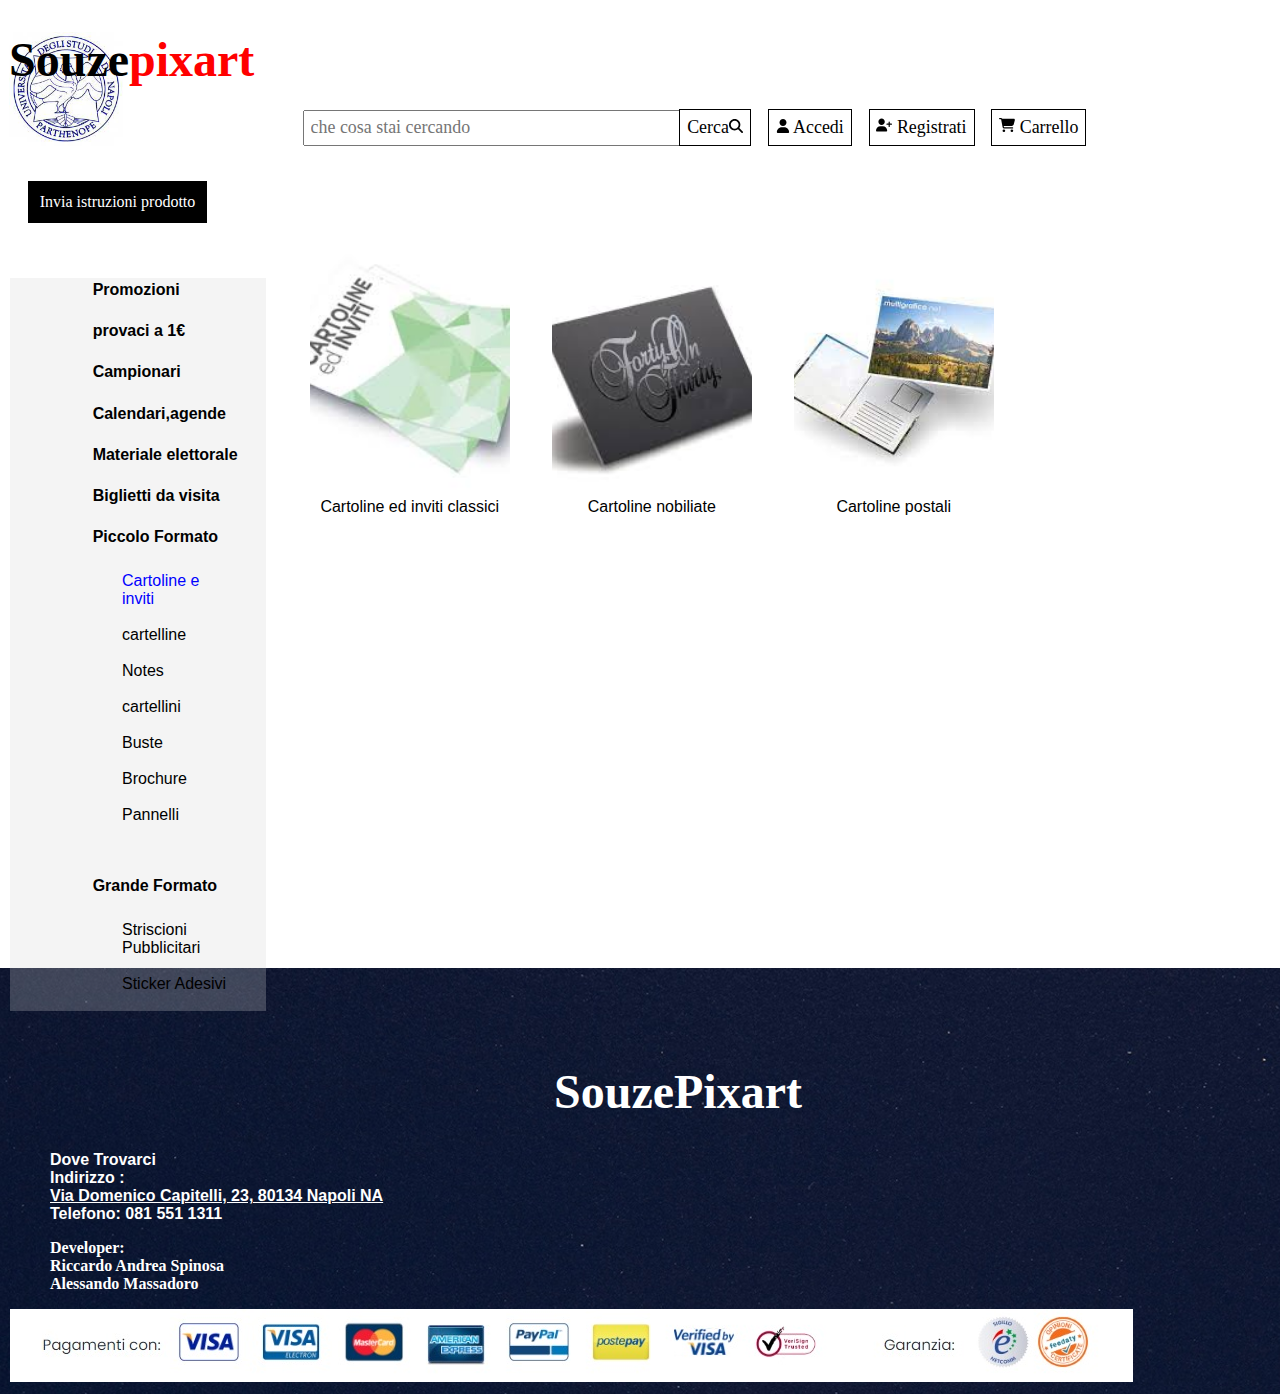
<file: public/cartoline.html>
<!DOCTYPE html>
<html lang="en">
<head>
    <meta charset="UTF-8">
    <title>Cartoline ed Inviti</title>
    <link rel= "stylesheet" href="style.css">
    <script type="text/javascript" src="script-JS/codicesterno.js"></script>

</head>
<body>
<!--INIZIARE DA QUI E TERMINARE FINO AL COMMENTO CHE INDICA DI FERMARSI-->
<div class="parthenope-one box">
    <p>
        <a href="index.html"> <h1>Souze<span class="rosso">pixart</span></h1></a>
    <!--INSERIAMO BOTTONE DI RICERCA-->
    <div>
        <p>
        <div class="margine-search">
            <input type="search" name="" id="input-bottone" placeholder="che cosa stai cercando" class=" padd2 size-bottoni larghezza" >
            <button id="cerca" class="padd size-bottoni bottoni"> Cerca<iframe src="svg/lente.svg" frameborder="0" height="14px" width="14px"></iframe></button>
            <a href="accesso.html"><button class="padd size-bottoni bottoni"><iframe src="svg/user-solid.svg" frameborder="0" height="14px" width="14px"></iframe> Accedi</button></a>
            <a href="Registrazione.html"> <button class="padd size-bottoni bottoni"><iframe src="svg/user-plus-solid.svg" frameborder="0" height="16px" width="16px"></iframe> Registrati </button></a>
            <a href="pagina2.html"> <button class="padd size-bottoni bottoni"><iframe src="svg/cart-shopping-solid.svg" frameborder="0" height="16px" width="16px"></iframe> Carrello </button></a>

    </div>
        <!--INSERIAMO TAG MODIFICATI CON JS-->



        <div id="fallimento">  </div>







        <!--AGGIUNGIAMO UN ICONA -->

    </div>
    </p>


</div>

<!--ANDIAMO A DEFINIRE ALTRI DUE BOTTONI BORDATI-->
<div class="marg-reg" > 
    <a href="invio-file-nologin.html"><button class="bordo invio-file">Invia istruzioni prodotto</button></a>
    
</div>


<div class="it">
    <div id="div_cerca">

    </div>
</div>
<br> <br> <br> <br> <br> <br>
<div>
    <div class="tabella" id="drop-menu">
        <p>
            <!--CREIAMO UNA LISTA NON ORDINATA -->
        <ul id="menu" class="box">
            <li> <a><b class="font-menu"><span id="nascosto" class="none"> Menu </span></b></a>
                <!--ELEMENTI IN LISTA-->
                <ul>
                    <li class="pippo"> <a href="promo.html"> <b><span>  Promozioni </span></b></a></li> <br>
                    <li class="pippo"> <a href="1-euro.html"><b><span>  provaci a 1€ </span></b></a></li><br>
                    <li class="pippo"> <a href="campionario.html"><b><span>  Campionari</span></b></a></li><br>
                    <li class="pippo"> <a href="calendari-agende.html"><b><span>  Calendari,agende</span></b></a></li><br>
                    <li class="pippo"><a href="materiale-elettorale.html"><b><span> Materiale elettorale</span></b></a></li><br>
                    <li class="pippo"><a href="biglietti-da-visita.html"> <b><span> Biglietti da visita</span></b></a></li><br>
                    <li class="pippo"><a href="piccoloformato.html"><b><span> Piccolo Formato</span></b></a></li><br><br>
                    <div class="margine">
                        <li><a href="cartoline.html"> <span class="blu"> Cartoline e inviti </span></a></li><br>
                        <li><a href="Cartelline.html"> <span> cartelline</span></a></li><br>
                        <li><a href="notes.html"> <span> Notes</span></a></li><br>
                        <li><a href="cartellini.html"> <span> cartellini</span></a></li><br>
                        <li><a href="buste.html"> <span> Buste</span></a></li><br>
                        <li><a href="brochure.html"> <span> Brochure</span></a></li><br>
                        <li><a href="pannelli.html"> <span> Pannelli</span></a></li><br>
                    </div>

                    <li class="pippo"><a href="grande-formato.html"> <b><span>Grande Formato</span></b></a> </li><br><br>
                    <div class="margine">
                        <li><a href="striscioni.html"> <span> Striscioni Pubblicitari</span></a></li><br>
                        <li><a href="adesivi.html"> <span> Sticker Adesivi</span></a></li><br>
                    </div>
                </ul>
            </li>
        </ul>

        </p>
    </div>


    <!-- PER ALESSANDRO FERMARSI FINO A QUA E NON AL DI SOTTO DI QUESTO COMMENTO-->

<div id="articoli" class="pos-image" >
    <p>
    <ul class="mostra">
        <h3><a href="pagina2.html"><li><img src="cartoline-img/classici.jpeg" alt="" width="200px" height="250px" class="contain w3-round " hspace="20"></li></a> Cartoline ed inviti classici</h3>
        <h3><a href="pagina2.html"><li ><img src="cartoline-img/nobiliata.jpeg" alt="" width="200px" height="250px" class="contain w3-round " hspace="20"></li></a> Cartoline nobiliate</h3>
        <h3><a href="pagina2.html"><li ><img src="cartoline-img/postali.jpeg" alt="" width="200px" height="250px" class="contain w3-round " hspace="20"></li></a> Cartoline postali</h3>
    </ul>
    </p>
</div>
<br><br><br><br><br><br><br><br><br><br><br><br>
    <!--PER ALESSANDRO LA PARTE FINALE INIZIA DA QUI COPIARE ANCHE LO SCRIPT C'E UN COMMENTO CHE INDICA LA FINE-->
    <div class="super">
                <span class="bianco"><b>
                    <ul class="scritta">
                        <h1 class="colore-white">SouzePixart</h1>
                    </ul>



                    <ul>
                        <span class="colore-white">
                            <li > Dove Trovarci</li>
                            <li>Indirizzo : <br><a class="colore-white" href= "https://statics.teams.cdn.office.net/evergreen-assets/safelinks/1/atp-safelinks.html"> Via Domenico Capitelli, 23, 80134 Napoli NA </a></li>
                            <li>Telefono: 081 551 1311</li>
                        </span>
                    </ul>



                    <ul> <span class="colore-white">
                        Developer: <br> Riccardo Andrea Spinosa <br>Alessando Massadoro
                        </span>
                    </ul>

                    <img src="immagini/pagamenti.jpg" alt="">
                </b>
                </span>
    </div>

    <!--JAVASCRIPT-->
    <script>
        const articolo=document.getElementById('articoli');
        const input = document.getElementById('input-bottone');
        const cerca = document.getElementById('cerca');
        const title = document.getElementById('div_cerca');
        const nascosto=document.getElementById('nascosto');
        var nasc = window.matchMedia("(max-width: 1000px)");
        const br=document.getElementById('br'); // br aggiunge spaziature sopra quando cerchi


        input.addEventListener('keyup',()=>{
            //console.log(ricerca(converti(input.value),risultato,0,risultato.length-1));
            //console.log(string_matching(converti(input.value),risultato));
            //div_cerca.setAttribute('class','blocco'); setta attributo
            ricerca_su_lista();
            const t=ris_cerca[binario_matching()]
            title.innerHTML = t?t:"";
            if(input.value)
            {
                articoli.classList.add('none');
                br.classList.remove('none');
            }
            else if(input.value==="")
            {
                articoli.classList.remove('none');
                br.classList.add('none');
            }

        })

        /*CERCA CON JAVASCRIPT. SE LA RICERCA VA A BUON FINE LO PORTIAMO DIRETTAMENTE ALLA PAGINA DALL'UTENTE RICERCATA
        VICEVERSA RISCRIVIAMO LA FUNZIONE COSì CHE NON VADA A BUON FINE E DIA ERRORE O NOT FOUND*/
        cerca.addEventListener('click',()=>{
            if(variabile_ricerca()===-1){
                function wind(){
                    var p = document.createElement("p");
                    p.setAttribute('id','paragrafo');
                    var paragrafo=document.getElementById('paragrafo');
                    //var img = document.createElement("img");
                    var src = document.getElementById("fallimento");
                    //img.src = "immagini/fallito.jpg";
                    src.appendChild(p);
                    paragrafo.textContent="Siamo spiacenti non abbiamo trovato ciò che cercavi";
                    paragrafo.style.marginLeft='23%';
                    paragrafo.setAttribute('class','colore-rosso');
                    //src.appendChild(img);
                    //img.setAttribute('src','immagini/fallito.jpg');
                    //img.style.marginLeft = '38%';
                    /*const myTimeout = setTimeout(myGreeting, 5000);
                    function myGreeting() {
                        p.remove;
                    }*/
                }
            }
            else{
                function wind(){
                    window.location.href = array_html[variabile_ricerca()];
                }
            }
            wind();
        })



        nasc.addListener(nascondi) // Attach listener function on state changes



        /*articolo.addEventListener('click',()=>{
            alert('elemento aggiunto al carrello');
        })*/

    </script>

    <!--PER ALESSANDRO LA PARTE FINALE TERMINA QUI-->
</body>
</html>
</file>
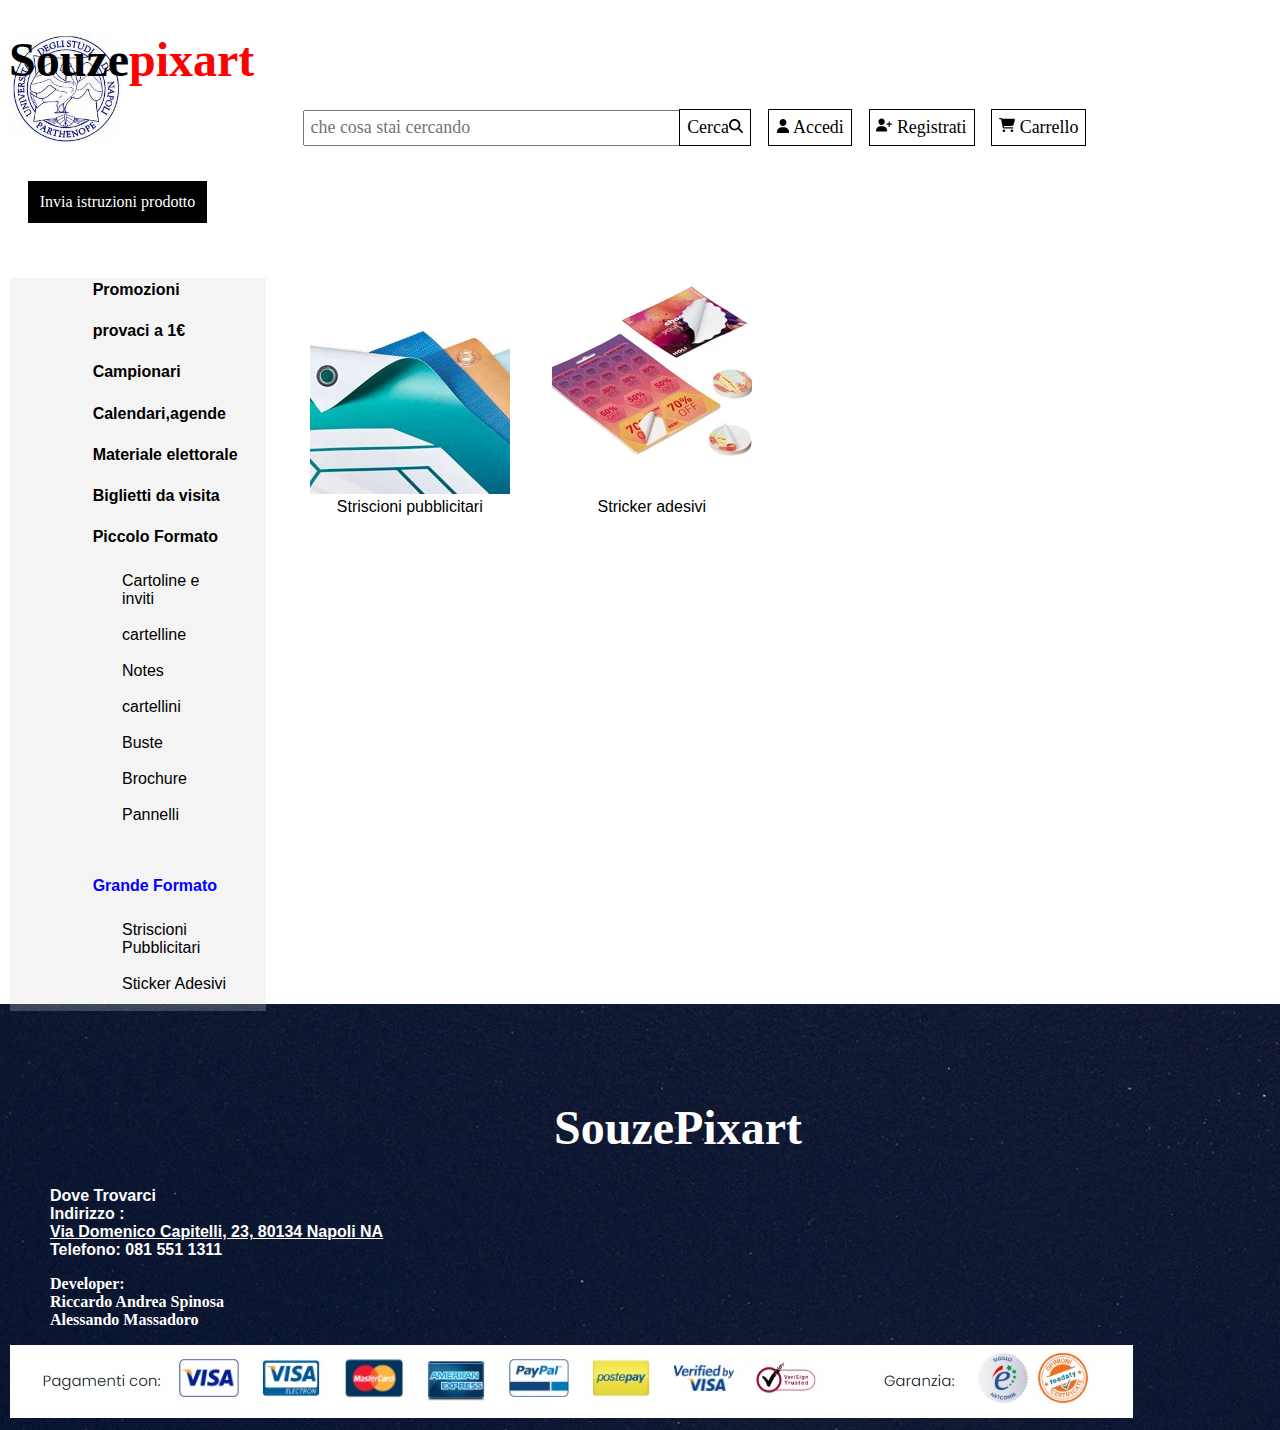
<file: public/grande-formato.html>
<!DOCTYPE html>
<html>
    <head><!--info per browser--> 
        <!-- titolo visualizzato nell url della pagina -->       
        <title>Grande formato</title>
        <meta charset="UTF-8">
        <!--ANDIAMO A LINKARE LA PAGINA CSS-->
        <link rel= "stylesheet" href="style.css">
        <script type="text/javascript" src="script-JS/codicesterno.js"></script>

    </head>
        <body >
        <!--INIZIARE DA QUI E TERMINARE FINO AL COMMENTO CHE INDICA DI FERMARSI-->
        <div class="parthenope-one box">
            <p>
                <a href="index.html"> <h1>Souze<span class="rosso">pixart</span></h1></a>
            <!--INSERIAMO BOTTONE DI RICERCA-->
            <div>
                <p>
                <div class="margine-search">
                    <input type="search" name="" id="input-bottone" placeholder="che cosa stai cercando" class=" padd2 size-bottoni larghezza" >
                    <button id="cerca" class="padd size-bottoni bottoni"> Cerca<iframe src="svg/lente.svg" frameborder="0" height="14px" width="14px"></iframe></button>
                    <a href="accesso.html"><button class="padd size-bottoni bottoni"><iframe src="svg/user-solid.svg" frameborder="0" height="14px" width="14px"></iframe> Accedi</button></a>
                    <a href="Registrazione.html"> <button class="padd size-bottoni bottoni"><iframe src="svg/user-plus-solid.svg" frameborder="0" height="16px" width="16px"></iframe> Registrati </button></a>
                    <a href="pagina2.html"> <button class="padd size-bottoni bottoni"><iframe src="svg/cart-shopping-solid.svg" frameborder="0" height="16px" width="16px"></iframe> Carrello </button></a>

            </div>
                <!--INSERIAMO TAG MODIFICATI CON JS-->



                <div id="fallimento">  </div>




                <!--AGGIUNGIAMO UN ICONA -->

            </div>
            </p>


        </div>

        <!--ANDIAMO A DEFINIRE ALTRI DUE BOTTONI BORDATI-->
        <div class="marg-reg" > 
            <a href="invio-file-nologin.html"><button class="bordo invio-file">Invia istruzioni prodotto</button></a>
            
        </div>


        <div class="it">
            <div id="div_cerca">

            </div>
        </div>
        <br> <br> <br> <br> <br> <br>
        <div>
            <div class="tabella" id="drop-menu">
                <p>
                    <!--CREIAMO UNA LISTA NON ORDINATA -->
                <ul id="menu" class="box">
                    <li> <a><b class="font-menu"><span id="nascosto" class="none"> Menu </span></b></a>
                        <!--ELEMENTI IN LISTA-->
                        <ul>
                            <li class="pippo"> <a href="promo.html"> <b><span>  Promozioni </span></b></a></li><br>
                            <li class="pippo"> <a href="1-euro.html"><b><span>  provaci a 1€ </span></b></a></li><br>
                            <li class="pippo"> <a href="campionario.html"><b><span>  Campionari</span></b></a></li><br>
                            <li class="pippo"> <a href="calendari-agende.html"><b><span>  Calendari,agende</span></b></a></li><br>
                            <li class="pippo"><a href="materiale-elettorale.html"><b><span> Materiale elettorale</span></b></a></li><br>
                            <li class="pippo"><a href="biglietti-da-visita.html"> <b><span> Biglietti da visita</span></b></a></li><br>
                            <li class="pippo"><a href="piccoloformato.html"><b><span> Piccolo Formato</span></b></a></li><br><br>
                            <div class="margine">
                                <li><a href="cartoline.html"> <span> Cartoline e inviti </span></a></li><br>
                                <li><a href="Cartelline.html"> <span> cartelline</span></a></li><br>
                                <li><a href="notes.html"> <span> Notes</span></a></li><br>
                                <li><a href="cartellini.html"> <span> cartellini</span></a></li><br>
                                <li><a href="buste.html"> <span> Buste</span></a></li><br>
                                <li><a href="brochure.html"> <span> Brochure</span></a></li><br>
                                <li><a href="pannelli.html"> <span> Pannelli</span></a></li><br>
                            </div>

                            <li class="pippo"><a href="grande-formato.html"> <b><span class="blu">Grande Formato</span></b></a> </li><br><br>
                            <div class="margine">
                                <li><a href="striscioni.html"> <span> Striscioni Pubblicitari</span></a></li><br>
                                <li><a href="adesivi.html"> <span> Sticker Adesivi</span></a></li><br>
                            </div>
                        </ul>
                    </li>
                </ul>

                </p>
            </div>


            <!-- PER ALESSANDRO FERMARSI FINO A QUA E NON AL DI SOTTO DI QUESTO COMMENTO-->
        <!--DEFINIAMO LA LISTA IMMAGINI-->
        <div id="articoli" class="pos-image" >
            <ul class="mostra">
                <h3><a href="striscioni.html"><li ><img src="immagini/striscioni_pubblicitari_da_sostituire.jpg" alt="" width="200px" height="250px" class="contain w3-round " hspace="20"></li></a> Striscioni pubblicitari</h3>
                <h3><a href="adesivi.html"><li ><img src="immagini/stricker-adesivi.jpg" alt="" width="200px" height="250px" class="contain w3-round" hspace="20"></li></a>Stricker adesivi</h3>
            </ul>
        </div> <br> <br><br><br><br><br><br><br><br><br><br><br><br><br>
            <!--PER ALESSANDRO LA PARTE FINALE INIZIA DA QUI COPIARE ANCHE LO SCRIPT C'E UN COMMENTO CHE INDICA LA FINE-->

            <div class="super">
                <span class="bianco"><b>
                    <ul class="scritta">
                        <h1 class="colore-white">SouzePixart</h1>
                    </ul>



                    <ul>
                        <span class="colore-white">
                            <li > Dove Trovarci</li>
                            <li>Indirizzo : <br><a class="colore-white" href= "https://statics.teams.cdn.office.net/evergreen-assets/safelinks/1/atp-safelinks.html"> Via Domenico Capitelli, 23, 80134 Napoli NA </a></li>
                            <li>Telefono: 081 551 1311</li>
                        </span>
                    </ul>



                    <ul> <span class="colore-white">
                        Developer: <br> Riccardo Andrea Spinosa <br>Alessando Massadoro
                        </span>
                    </ul>

                    <img src="immagini/pagamenti.jpg" alt="">
                </b>
                </span>
            </div>

            <!--JAVASCRIPT-->
            <script>
                const articolo=document.getElementById('articoli');
                const input = document.getElementById('input-bottone');
                const cerca = document.getElementById('cerca');
                const title = document.getElementById('div_cerca');
                const nascosto=document.getElementById('nascosto');
                var nasc = window.matchMedia("(max-width: 1000px)");


                input.addEventListener('keyup',()=>{
                    //console.log(ricerca(converti(input.value),risultato,0,risultato.length-1));
                    //console.log(string_matching(converti(input.value),risultato));
                    //div_cerca.setAttribute('class','blocco'); setta attributo
                    ricerca_su_lista();
                    const t=ris_cerca[binario_matching()]
                    title.innerHTML = t?t:"";
                    if(input.value)
                    {
                        articoli.classList.add('none');
                    }
                    else if(input.value==="")
                    {
                        articoli.classList.remove('none');
                    }

                })

                /*CERCA CON JAVASCRIPT. SE LA RICERCA VA A BUON FINE LO PORTIAMO DIRETTAMENTE ALLA PAGINA DALL'UTENTE RICERCATA
                VICEVERSA RISCRIVIAMO LA FUNZIONE COSì CHE NON VADA A BUON FINE E DIA ERRORE O NOT FOUND*/
                cerca.addEventListener('click',()=>{
                    if(variabile_ricerca()===-1){
                        function wind(){
                            var p = document.createElement("p");
                            p.setAttribute('id','paragrafo');
                            var paragrafo=document.getElementById('paragrafo');
                            //var img = document.createElement("img");
                            var src = document.getElementById("fallimento");
                            //img.src = "immagini/fallito.jpg";
                            src.appendChild(p);
                            paragrafo.textContent="Siamo spiacenti non abbiamo trovato ciò che cercavi";
                            paragrafo.style.marginLeft='23%';
                            paragrafo.setAttribute('class','colore-rosso');
                            //src.appendChild(img);
                            //img.setAttribute('src','immagini/fallito.jpg');
                            //img.style.marginLeft = '38%';
                            /*const myTimeout = setTimeout(myGreeting, 5000);
                            function myGreeting() {
                                p.remove;
                            }*/
                        }
                    }
                    else{
                        function wind(){
                            window.location.href = array_html[variabile_ricerca()];
                        }
                    }
                    wind();
                })



                nasc.addListener(nascondi) // Attach listener function on state changes



                /*articolo.addEventListener('click',()=>{
                    alert('elemento aggiunto al carrello');
                })*/

            </script>

            <!--PER ALESSANDRO LA PARTE FINALE TERMINA QUI-->
            
        </body>
</file>
<file: public/style.css>
/*ANDIAMO A DEFINIRE LE CLASSI PER GRAFICARE LA NOSTRA PAGINA*/

            .colore-white{
                color: white;
            }

            
            button{
                cursor: pointer;
                background-color: white;
                border: solid 1.3px;
                
            }

            .pos-tabella{
                margin-left:20vw; 
                margin-top: 5w;
                top: 100px;
                
            }
            
                        

                        /*BACKGROUND-COLOR COLORA IL RETRO */
                        /* Button Responsive Menu*/
                        /* Bordered form */
            .margine-home{
                margin-top: 2vw;
            }
            #cerca{
                margin-left: -1%;
            }
            
            /* Full-width inputs */
            form input[type=text], input[type=password] {
                width: 40%;
                padding: 12px 20px;
                margin: 8px 30%;
                display: inline-block;
                border: 1px solid #ccc;
                box-sizing: border-box;
            }

            form label{
                margin-left: 30%;
                
            }
            
            /* Set a style for all buttons */
            form button {
                background-color: #04AA6D;
                color: white;
                padding: 14px 20px;
                margin: 8px 30%;
                border: none;
                width: 40%;
            }
            
            /* Add a hover effect for buttons */
            form button:hover {
                opacity: 0.8;
            }
            
            /* Extra style for the cancel button (red) */
            .cancelbtn {
                width: auto;
                padding: 10px 18px;
                background-color: #f44336;
            }
            
            /* Center the avatar image inside this container */
            .imgcontainer {
                text-align: center;
                margin: 24px 0 12px 0;
            }
            
            /* Avatar image */
            img.avatar {
                width: 10%;
                border-radius: 40%;
            }
            
            /* Add padding to containers */
            .container {
                padding: 5px;
            }
            
            /* The "Forgot password" text */
            span.psw {
                margin-left: 20%;
                
            }
            
            /* Change styles for span and cancel button on extra small screens */
            @media screen and (max-width: 300px) {
                span.psw {
                display: block;
                float: none;
                }
                .cancelbtn {
                width: 100%;
                }
            }
           

            .colore-rosso{
                color: red;
            }
            .tabella {
                background-color: rgba(211, 211, 211, 0.251);
                width: 20vw;
                
            }
            #x{
                background-color: rgba(211, 211, 211, 0.251);
                width: 20vw;
            }
                
            /*LA CLASSE PIPPO DEFINISCE UN PADDING OVVERO UN ALLUNGAMENTO DEL CONTENUTO */
            .pippo{
                padding: 1.5%;
                
            }
            .padd{
                padding: 0.6%;
            }

            .padd2{
                padding: 0.5%;
            }
            .pos-pippo{
                padding: 1.5%;
            }

          /* */

            /*DEFINISCE IL MARGINE DI UN CONTENUTO OVVERO DI QUANDO DEVE SPOSTARSI SULLA PAGINA PARTENDO DA UNA POSIZIONE DELLA LISTA*/
            .margine{
                margin: 2.5vw;
                margin-top: -1vw;
                
            }
            /*COLORA DI ROSSO*/
            .rosso{
                color: red;
            }

            /*LA CLASSE COLORA IN BACKGROUND IN COLORE AQUA*/
            .colore-bottoni{
                background-color: rgb(12, 12, 67);
            }

            .none{
                display:none;
            }

            .bottoni{
                margin-left: 1vw; 
                margin-top: -4vw;
                
            }
            #input-bottone{
                margin-left: 15vw; 
                margin-top: -10vw;
               
            }
            /*DEFINIAMO IL FONT SIZE OVVERO DI QUANDO DEVE ESSERE GRADE IN PERCENTUALE UN DETERMINATO ELEMENTO*/
            .size-bottoni{
                font-size: 1.4vw;
                

            }
            /*QUANTO DEVE ESSERE LARGO UN ELEMENTO*/
            .larghezza{
                width: 30vw;

            }
            /*DEFINISCE IL BORDO OVVERO LO SPESSORE ASSEGNANDONE UN  PERIMETRO RETTANGOLARE*/
            .bordo{
                border:solid 2px black;
            }
            
            /*UNA SEMICLASSE E' UN TRIGGER UNA REGOLA DI BUSNESS CHE SI APPLICA ALLA PAGINA*/
            /*HOVER E' UNA SEMICLASSE CHE QUANDO SPOSTIAMO IL MOUSE SOPRA UN QUALSIASI LINK SI COLORA*/
            a:hover{
                color: rgb(0, 0, 255);
            }

            ul img:hover{
                border-left: solid 0.05px black;
                border-right: solid 0.05px black;
            }


            button:hover{
                border:solid 1.5px black

            }
          
            /*SEMICLASSE DI ATTIVAZIONE OVVERO QUANDO SI CLICCA COL MOUSE*/
            button:active{
            color: black;
                
            }
            
            .invio-file{
                padding: 0.8%; color: white; background-color: black;
            }
            
            li:active{
            color: black;
            }
            /*SEMI-CLASSE CHE QUANDO CI CONCETRIAMO O FOCALIZZIAMO SU UN TASTO INPUT QUALSIASI COSA ATTRAVERS IL MOUSE ENTRA IN FUNZIONE*/
            input:focus{
                
                color: black;
            }
            /*ABBIAMO DEFINITO CHE TUTTI I NOSTRI COLLEGAMENTI IPERTESTUALI/FIGLI INTERNAMENTE BOX SONO NERI E SENZA SOTTOLINEATURA*/
            /*ABBIAMO DETTO CHE TUTTI I FIGLI DI BOX CON A EREDITANO QUELLE REGOLE*/
            .box a{
                color: black;
                text-decoration: none;
                
            }
          
            a:focus{
                outline: none;
            }
            /*TOGLIAMO I PALLINI DALLA LISTA*/
            ul {
                list-style-type: none;
                }
            /*DEFINIAMO IL DISLAY DELLA LISTA IMMAGINI*/
            .mostra{
                display:flex;
            }
            /*Definiamo la posizone delle immagini*/
            .pos-image{
                margin-top: -800px; margin-left: 19%;
                
            }

            .pos-image2{
                margin-top: -870px; margin-left: 20%;
                
            }
            /*Margine del testo*/
            .margine-testo{
                margin-left: 5vw;
            }
            .margine-testo-adesivi{
              margin-top: 13vw;
              margin-left: 18vw;
                padding-right: 15vw;
                padding-left: 7vw;
              }
            
            .position-button{
                margin-left: 70%; 
                margin-top: -3.5vw;
            } 
            /*Immagine in background*/
            
            .parthenope-one{
                background-image: url(immagini/parthenope.jpg);
                background-repeat: no-repeat;
                background-size: contain;
                }
            .contain{
                object-fit: cover;
            }
            /* INPUT,BOTTONI,SELECT,TEXAREA AVRANNO QUELLE REGOLE DI SETUP*/
            button,
            input,
            select,
            textarea{
                font-family:inherit;
                font-size: 100%;
                box-sizing: border-box;
                padding: 0%;
                margin: 0%;
            }

            textarea{
                overflow: auto;

            }
            /*MODIFICHIAMO IL TESTO DANDOGLI UN OMBRA UNA CURVATURA ED UN FONT*/
            p{
                font-family: Arial, Helvetica, sans-serif;
                font-style: italic;
                text-transform: capitalize;
            }

           

        /*LOGIN*/
        /* Shared */
            .loginBtn {
            box-sizing: border-box;
            position: relative;
            /* width: 13em;  - apply for fixed size */
            /*margin: 0.2em;*/
            padding: 5px 12% 0 26%;
            border: none;
            text-align: left;
            line-height: 24px;
            white-space: nowrap;
            border-radius: 0.2em;
            font-size: 10px;
            color: #FFF;
            }
            .loginBtn:before{
            content: "";
            box-sizing: border-box;
            position: absolute;
            top: 0;
            left: 0;
            width: 32px;
            height: 100%;
            }
            .loginBtn:focus {
            outline: none;
            }
            .loginBtn:active {
            box-shadow: inset 0 0 0 32px rgba(0,0,0,0.1);
            }


            /* Facebook */
            .loginBtn--facebook {
            background-color: #4C69BA;
            background-image: linear-gradient(#4C69BA, #3B55A0);
            /*font-family: "Helvetica neue", Helvetica Neue, Helvetica, Arial, sans-serif;*/
            text-shadow: 0 -1px 0 #354C8C;
            margin-left: -137%;
            padding-left: 38%;
            margin-top: 10%;
            }
            .loginBtn--facebook:before {
            border-right: #364e92 1px solid;
            background: url('https://s3-us-west-2.amazonaws.com/s.cdpn.io/14082/icon_facebook.png') 6px 6px no-repeat;
            }
            .loginBtn--facebook:hover,
            .loginBtn--facebook:focus {
            background-color: #5B7BD5;
            background-image: linear-gradient(#5B7BD5, #4864B1);
            }


            /* Google */
            .loginBtn--google {
            /*font-family: "Roboto", Roboto, arial, sans-serif;*/
            background: #DD4B39;
            padding-left: 38%;
            margin-left: 1%;
            margin-top: 10%;
            }
            .loginBtn--google:before {
            border-right: #BB3F30 1px solid;
            background: url('https://s3-us-west-2.amazonaws.com/s.cdpn.io/14082/icon_google.png') 6px 6px no-repeat;
            }
            .loginBtn--google:hover,
            .loginBtn--google:focus {
            background: #E74B37;
            }
            /*Si applica sempre al primo fratello di h1. */
            h1+p{
                color: black;
                font-size: 150%;

            }

            h1{
                font-size: 300%;
                
            }

            h2{
                font-size: 120%;
                color: black;
                
            }

            .scritta-calendari{
                margin-left: 7%;
            }
            /*PER DARE UN TITOLO ALLE IMMAGINI ABBIAMO DEFINITO H3 DEFINENDONE LE REGOLE DI GRAFICA QUANDO LO ANDREMO AD UTILIZZARE*/
            h3 {
                font-family: Helvetica, sans-serif;
                margin: 1px;
                background-repeat: no-repeat;
                color: black;
                background-color: white;
                font-weight: normal;
                text-align: center;
                font-size: 100%;
                
                }
              /*LA FLOAT SERVE PER I PAAGRAFI, UTILE SE VOGLAMO SPOSTARE TESTI ALLA SISTRA O DESTRA DELLE IMMAGINI*/
              h4
              {
                margin: 0px;
                background-repeat: no-repeat;
                color: #FFFFFF;
                background-color: rgb(0, 187, 255);
                font-size: 140%;
                font-weight: normal;
                text-align: center;
              }

            
            h6 {
                margin: 0px;
                background-image: url(immagini/etichette_bobina.jpg);
                background-repeat: no-repeat;
                color: #FFFFFF;
                background-color: white;
                font-size: 140%;
                font-weight: normal;
                line-height: 260px;
                text-align: center;
                width: 240px;
                height: 150px;
                }
              /*DEFINENDO UN MARGINE A TUTTI I DIV DI 1PX ESSENDO DI TIPO BLOCK E NON INLINE TUTI CONTENUTI NON SI SOVRAPPONGO*/
            div{
                margin: 1px;
              }
              /* STIAMO IMPOSTANDO LE REGOLE CSS DELLA GRIGLIA*/
            .griglia{
                background-color: aqua;
                display: flex;
                flex-direction: column;
                
            }
              /*UN PO' DI REGOLE ALLE NOSTRE TABELLE*/
            table {
                border-collapse:collapse
                }
            .griglia td, th {
                border:1px solid #ddd;
                padding:10px;
                }

            .font-menu{
                font-size: 150%;
            }

            .no_bordo{
                border: none;
                
            }
            
              /*DEDINIAMO UNA CLASSE PER SCRIVERE SOPRA L'IMMAGINE DESIDERATA*/
            .caption {
                font-family: Verdana, sans-serif;
                font-size: 10px;
                float: left;
                margin: 0;
                padding: 0;
                position: relative;
                overflow: hidden;
            }
            .caption img {
                float: left;
                margin: 0;
                padding: 0;
                background: #fff;
                border: none;
            }
            .caption span {
                float: left;
                margin: 0;
                padding: 10px;
                width: 100%;
                color: #dedede;
                background: #222; /* browser che non supportano rgba */
                background: rgba(0,0,0,0.7);
                position: absolute;
                left: 0;
                bottom: 0;
            }
            .caption span strong {
                font-weight: bold;
                font-size: 11px;
                text-transform: uppercase;
                display: block;
                padding-bottom: 5px;
            }
            .posizione-promo{
                margin-left: 20%;
            }
            #posizione-codice{
                margin-top:  45vw;
                margin-left: 40%;
                
            }

            .inserisci-promo{
                margin-top: -8%;
            }
            
            .colore{
                color: blueviolet;
            }
            
            
            /*COLORA BACKGROUND*/
            .background{
                background-color: aqua;   
            }
            /*PERMETTE DI FAR SCRIVERE UN PARAGRAFO ALLA SUA DESTRA */
            .flet{
              float: left;
            }

            .bordi-rotondi{
                border-top-left-radius: 10px;
                border-top-right-radius: 50px;
                border-bottom-left-radius: 10px;
                border-bottom-right-radius: 50%;
            }

            .pos_mat_elettorale{
                margin: 5vw 0px 0px 15vw;
            }
            /*utilizzato anche per la posizione di pannelli.html*/
            .pos_brochure{
                margin-left: -1vw;
                margin-top: 5vw;
                margin-bottom: 7vw;
            }
            h5{
                text-align: center;
                font-size: 1.2vw;
                font-weight:lighter;
            }

            .margine-campionario{
                margin-top: 5%;
            }

            .super{
                margin-top: 25%;
                
                
                
                
            }

            .sinistra{
                margin-right: 50px;
            }
            
            .margine-cerca{
                margin-left: 8%;
            }

            .margine-search{
                margin-top: 0%;
                margin-left: 8%;
                }


                .box1 {
                    background: #4c74be;
                    
                    padding: 30px;
                    border: 2px solid black;
                    -moz-box-sizing: content-box;
                    -webkit-box-sizing: content-box;
                    box-sizing: content-box;
                    }

                    
                /*Position absolute ci permette di tenere in posiziona fissa un elemento*/
           /*#carrello{
            margin-left:87%;
            margin-top: -24px;   
            }*/

          
            iframe{
                cursor: pointer;
            }
            #reg{
             margin-top: 5%;
             margin-left: 50%;
             }

           .posizione-reg{
               margin-left: 1vw;
               margin-top: 5%;
           }

           .marg-reg{
                padding: 1.5%;
           }

           .it {
            margin-left: 22%; 
            margin-top: -7%;
        }

            .blu{
                color: rgb(0, 0, 255);
            }

         
        
            /*RESPONSIVE*/
            /*IN BASE AD ALTEZZA O LARGHEZZA DEI PIXEL*/
            @media screen and (max-width:1000px) {
                
                .super{
                    margin-top: 25%;
                    font-size: 70%;
                }
               .pos-image{
                margin-top: 1%;
                margin-left: 1%;
               }
            
                .pos-pippo{
                   
                    margin-left: 14%;
                }

                

                .margine{
                    margin-top: -2vw;
                    margin: 1vw;
               }

          
                #input-bottone{
                    margin-left: 20vw; 
                    margin-top: -10vw;
                }
                
                #drop-menu {
                    top: 200px;
                    padding: 0;
                    position: absolute;
                    background-color: white;
                    height: 0px;
                   
                   
                }

                ul#menu {
                    margin:60px 0 0;
                    padding: 0;
                    list-style: none;
                    float:left;
                    width: 110px;
                    background-color: #111;
                    font-size:60%
                }

                ul#menu li {
                    margin:0;
                    padding:0;
                    float:left;
                    display: block;
                    border-right: 1px solid #222;
                    position: relative;
                }

                ul#menu li a {
                    float: left;
                    padding:12px 30px;
                    color: #fff;
                    text-transform: uppercase;
                    text-decoration:none;
                }

                ul#menu li a:hover {
                    background: #666;
                    color:#fff
                }

                ul#menu ul {
                    margin:2px 0 0;
                    padding:0;
                    display:inline-block;
                    list-style: none;
                    opacity: 0;
                    visibility: hidden;
                    position: absolute;
                    top: 38px;
                    left: 0;
                    z-index:9999;
                    background: #444;
                }

                ul#menu li:hover ul {
                    opacity: 1;
                    visibility: visible;
                    transition-duration: 1s;
                }



                ul#menu ul li {
                    float: none;
                    display: block;
                    border: 0;
                }

                ul#menu ul a {
                    padding:10px;
                    width: 100px;
                    display: block;
                    white-space: nowrap;
                    float: none;
                    text-transform: none;
                }

                ul#menu ul a:hover {
                    background-color: #0186ba;
                    color:#fff
                }

                /*ul img{
                    height: 120px;
                    width: 120px;

                }*/

                h3{
                    font-family: Arial, Helvetica, sans-serif;
                    margin: 1px;
                    background-repeat: no-repeat;
                    color: black;
                    background-color: white;
                    font-weight: normal;
                    text-align: center;
                    font-size: 70%;

                }
              
                
            }
            
          

            @media screen and (min-width:1300px) {
                .it{
                    margin-top: 1px;

                }

                


            }
            body {

                 background-image: url("immagini/aqua.png");
                 background-repeat: no-repeat;
                 background-position: bottom ;
                 background-size: 2000px;
                 
               
                
            
            }
            .scritta{
                margin-left: 40%;
                
                
            }
            
         
            .bianco{
                color: black;
            }
            
      
            .blocco {
                width: 450px;
                height: 250px;
                border: 1px solid black;
                position: absolute;
                
                
            }
            .color-aqua{
                color: aqua;
            }

            .colore-bianco{
                color: white;
            }
          

            /*TEST*/

            #mapid { margin-left: 73%; margin-top: -15%; }

 


                .posizione-imp{
                    margin-left: 400px;
                }

 

                .posizione-imp1{
                    margin-left: 390px;
                }
                .posizione-imp2{
                    margin-left: 380px;
                }
                .posizione-imp3{
                    margin-left: 325px;
                }
                .posizione-imp4{
                    margin-left: 450px;
                }
                .posizione-imp5{
                    margin-left: 400px;
                }
                .posizione-imp6{
                    margin-left: 390px;
                }
                .posizione-imp7{
                    margin-left: 240px;
                    padding-left: 50px;

                }

 

 

                #impostazioni button{
                    padding: 10px;
                    border-radius: 25px;
                    padding-left: 55px;
                }

 

                #improvvisato {
                text-align: left;
                position: relative;
                border-collapse: collapse; 
                background-color: white;
                color: black;
              }/* Spacing */

            #improvvisato th{
                border: none;
            }

            #improvvisato td {
                    padding: 50px;}

            #improvvisato td:hover {
                background-color: white;
                color: black;

              }

 

            #improvvisato td{
                cursor: pointer;
            }

              table img{
                cursor: pointer;
                }


            .posizione-acquisto{
               margin-left: 25%;

 

            }
            
            #aggiunto{
                margin-left: 70%;
            }
            
            .parte-sopra{
                padding-top: 1.5%;
                padding-bottom: 1.5%;
                padding-left: 3%;
                border-style:solid;
                border-bottom: none;
                border-left-color: darkblue;
                border-right-color: darkblue;
                border-top-color: darkblue;
                background: lightblue;
                color: black;
                border-width:1px;
                margin-right: 25%;
                margin-left:25%;
                font-size: 1.4vw;
                border-top-left-radius: 1vw;
                border-top-right-radius: 1vw;
            }
            
            .parte-sotto  {
                font-size: 1.2vw;
                padding-top: 2%;
                border-style:solid;
                border-left-color: black;
                border-right-color: black;
                border-bottom-color: black;
                border-width:1px;
                margin-top: -1.6%;
                margin-right: 25%;
                margin-left:25%;
                border-bottom-left-radius: 1vw;
                border-bottom-right-radius: 1vw;
            }
            
            
            .ordine-sopra{
                border:none;
                padding-top: 0.2%;
                padding-bottom: 0.2%;
                padding-left: 3%;
                border-bottom: none;
                border-left-color: blue;
                border-right-color: blue;
                border-top-color: blue;
                background: white;
                color: black;
                border-width:1px;
                margin-right: 25%;
                margin-left:25%;
                margin-top: 7%;
                font-size: 1.4vw;
                border-top-left-radius: 1vw;
                border-top-right-radius: 1vw;
            
            }
            
            .ordine-centro  {
                font-size: 1.2vw;
                border:none;
                border-left-color: blue;
                border-right-color: blue;
                border-bottom: none;
                border-width:1px;
                margin-top: -0.2%;
                margin-right: 25%;
                margin-left:25%;
                padding-bottom: 0.4%;
            
            }
            .ordine-sotto  {
                font-size: 1.2vw;
                padding-top: 1vw;
                border:none;
                border-left-color: black;
                border-right-color: black;
                border-width:1px;
                margin-top: -1.3%;
                margin-right: 24.95%;
                margin-left:24.95%;
                border-bottom-left-radius: 1vw;
                border-bottom-right-radius: 1vw;
                padding-bottom: 0.5%;
                padding-left: 5.6%;
            
            }
            .posizione-bottone{
                font-family: "American Typewriter";
                border-radius: 30px;
                margin-top: 4%;
                margin-left:-7% ;
                padding-left: 4%;
                padding-right:  4%;
                padding-top: 1.5%;
                padding-bottom: 1.5%;
                background: forestgreen;
                color: white;
                border-color: white;
                border: solid;
            }
            
            .titolo-riepilogo{
                margin-left: -8%;
            }
            .posizione-acquisto{
                margin-left: 25%;
            
            
            
             }
             li a:hover{
                color: rgb(0, 0, 255);
             }
             li{
                font-family: Helvetica, sans-serif;
             }
</file>
